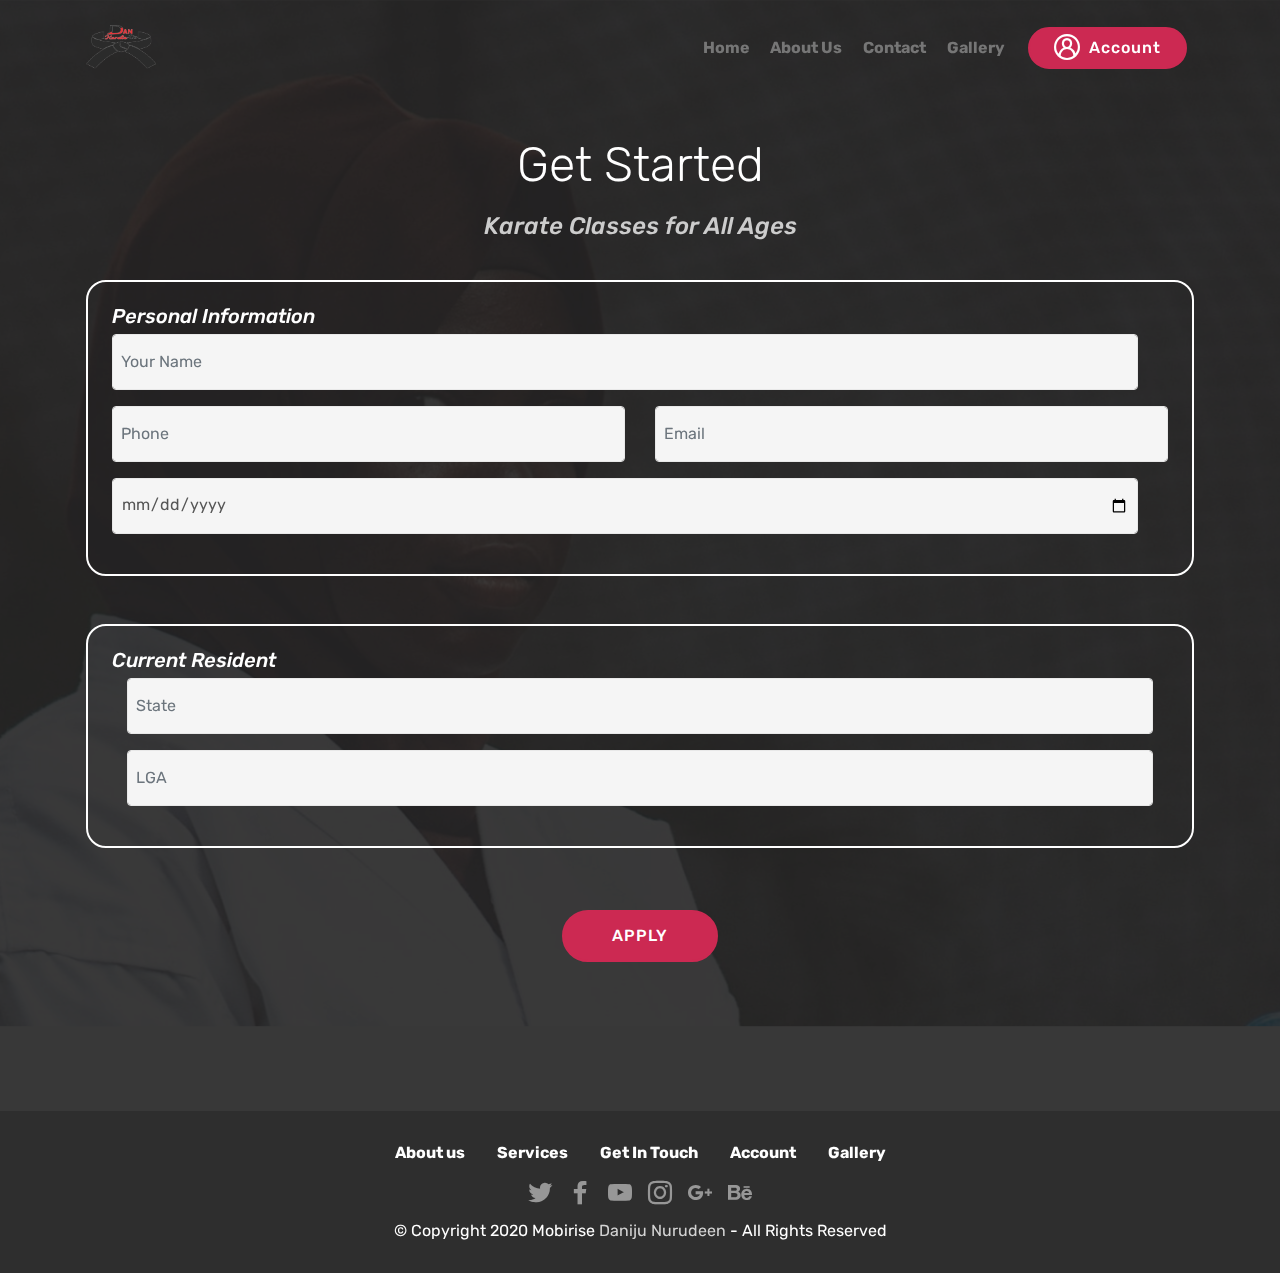
<file: apply.html>
<!DOCTYPE html>
<html  >
<head>
  <!-- Site made with Mobirise Website Builder v4.12.4, https://mobirise.com -->
  <meta charset="UTF-8">
  <meta http-equiv="X-UA-Compatible" content="IE=edge">
  <meta name="generator" content="Mobirise v4.12.4, mobirise.com">
  <meta name="viewport" content="width=device-width, initial-scale=1, minimum-scale=1">
  <link rel="shortcut icon" href="assets/images/logo-removebg-preview-122x122.png" type="image/x-icon">
  <meta name="description" content="Get in touch with us using out contact addresses or send a message using the form.">
  
  
  <title>Apply</title>
  <link rel="stylesheet" href="assets/web/assets/mobirise-icons/mobirise-icons.css">
  <link rel="stylesheet" href="assets/web/assets/mobirise-icons2/mobirise2.css">
  <link rel="stylesheet" href="assets/bootstrap/css/bootstrap.min.css">
  <link rel="stylesheet" href="assets/bootstrap/css/bootstrap-grid.min.css">
  <link rel="stylesheet" href="assets/bootstrap/css/bootstrap-reboot.min.css">
  <link rel="stylesheet" href="assets/tether/tether.min.css">
  <link rel="stylesheet" href="assets/dropdown/css/style.css">
  <link rel="stylesheet" href="assets/socicon/css/styles.css">
  <link rel="stylesheet" href="assets/theme/css/style.css">
  <link rel="preload" as="style" href="assets/mobirise/css/mbr-additional.css"><link rel="stylesheet" href="assets/mobirise/css/mbr-additional.css" type="text/css">
  
  
  
</head>
<body>
  <section class="menu cid-sXcT2LprTy" once="menu" id="menu2-q">

    

    <nav class="navbar navbar-expand beta-menu navbar-dropdown align-items-center navbar-fixed-top navbar-toggleable-sm bg-color transparent">
        <button class="navbar-toggler navbar-toggler-right" type="button" data-toggle="collapse" data-target="#navbarSupportedContent" aria-controls="navbarSupportedContent" aria-expanded="false" aria-label="Toggle navigation">
            <div class="hamburger">
                <span></span>
                <span></span>
                <span></span>
                <span></span>
            </div>
        </button>
        <div class="menu-logo">
            <div class="navbar-brand">
                <span class="navbar-logo">
                    <a href="index.html">
                        <img src="assets/images/logo-removebg-preview-122x122.png" alt="logo" title="" style="height: 5rem;">
                    </a>
                </span>
                
            </div>
        </div>
        <div class="collapse navbar-collapse" id="navbarSupportedContent">
            <ul class="navbar-nav nav-dropdown" data-app-modern-menu="true"><li class="nav-item">
                <a class="nav-link link text-info display-4" href="index.html">
                    <b>Home</b> 
                </a> 
            </li>
            <li class="nav-item">
                <a class="nav-link link text-info display-4" href="#">
                    <b>About Us</b>
                </a>
            </li>
            <li class="nav-item">
                <a class="nav-link link text-info display-4" href="contact.html">
                    <b>Contact</b> 
                </a>
            </li>
            <li class="nav-item">
                <a class="nav-link link text-info display-4" href="gallery.html">
                   <b>Gallery</b> 
                </a>
                </li>
            </ul>
            <div class="navbar-buttons mbr-section-btn"><a class="btn btn-sm btn-secondary display-4" href="welcome.php"><span class="mobi-mbri mobi-mbri-user-2 mbr-iconfont mbr-iconfont-btn"></span>
                    
                    Account</a></div>
        </div>
    </nav>
</section>


<section class="mbr-section form4 cid-sXckKA0YZP mbr-parallax-background" id="form4-p">

    

    <div class="mbr-overlay p-5" style="opacity: 0.9; background-color: rgb(35, 35, 35);">
    </div>
    <div class="container py-5">
        <div class="row py-5">
            <div class="col-md-12">
                <h2 class="pb-3 align-center mbr-fonts-style display-2">
                    Get Started
                </h2>
                <div>
                    <div class="icon-block pb-3 align-center">
                        
                        <h4 class="icon-block__title align-center mbr-fonts-style display-5">
                            Karate Classes for All Ages 
                        </h4>
                    </div>
                </div>
                <div data-form-type="formoid" class="p-3">
                    <!---Formbuilder Form--->
                    <form action="https://mobirise.com/" method="POST" class="mbr-form form-with-styler" data-form-title="Mobirise Form"><input type="hidden" name="email" data-form-email="true" value="nAmMLXMG7ds7CDHU8zpDlF7k2AABoW2tBE13daldpCMnpEN+LPzdRAu90VCHAJhEBzbn2gAmzbHajQDJSRBqtN4kpAMljalwmCfy63LniKJsW9alGwqNnDqdlF7XhQe7">
                        <div class="row">
                            <div hidden="hidden" data-form-alert="" class="alert alert-success col-12">Thanks for filling out the form!</div>
                            <div hidden="hidden" data-form-alert-danger="" class="alert alert-danger col-12">
                            </div>
                        </div>
                        <div class="dragArea row">
                            <div class="p-4" style="border: #ffffff 2px solid; width: 100%; height: auto; padding: 20px; border-radius: 20px;">
                                <h5 style="color: #fff;"><i>Personal Information</i></h5>
                                <div class="row col-md-12  form-group" data-for="name">
                                    <input type="text" name="name" placeholder="Your Name" data-form-field="Name" required="required" class="form-control input display-7" id="name-form4-p">
                                </div>
                                <div class="row">
                                    <div class="col-md-6  form-group" data-for="phone">
                                        <input type="number" name="phone" placeholder="Phone" data-form-field="Phone" required="required" class="form-control input display-7" id="phone-form4-p">
                                    </div>
                                    <div data-for="email" class="col-md-6 form-group">
                                        <input type="text" name="email" placeholder="Email" data-form-field="Email" class="form-control input display-7" required="required" id="email-form4-p">
                                    </div>
                                </div>
                                  
                                <div class="row col-md-12  form-group" data-for="name">
                                    <input type="date" name="dob" placeholder="Date of Birth" data-form-field="Date of Birth" required="required" class="form-control input display-7" id="name-form4-p">
                                </div>
                            </div>
                            
                            <div class="p-4 my-5" style="border: #ffffff 2px solid; width: 100%; height: auto; padding: 20px; border-radius: 20px;">
                                <h5 style="color: #fff;"><i>Current Resident</i></h5>
                                <div class="col-md-12  form-group" data-for="State">
                                    <input type="text" name="state" placeholder="State" data-form-field="State" required="required" class="form-control input display-7" id="phone-form4-p">
                                </div>
                                <div class="col-md-12  form-group" data-for="lga">
                                    <input type="text" name="lga" placeholder="LGA" data-form-field="lga" required="required" class="form-control input display-7" id="phone-form4-p">
                                </div>
                            </div>
                            <div class="col-md-12 input-group-btn  mt-2 align-center"><button type="submit" class="btn btn-form btn-secondary display-4">APPLY</button></div>
                        </div>
                    </form><!---Formbuilder Form--->
                </div>
            </div>
        </div>
    </div>
</section>

<section once="footers" class="cid-sXbc02NreJ" id="footer7-l">

    

    

    <div class="container">
        <div class="media-container-row align-center mbr-white">
            <div class="row row-links">
                <ul class="foot-menu">    
                    <li class="foot-menu-item mbr-fonts-style display-7">
                        <a class="text-white mbr-bold" href="#" target="_blank">About us</a>
                    </li>
                    <li class="foot-menu-item mbr-fonts-style display-7">
                        <a class="text-white mbr-bold" href="#" target="_blank">Services</a>
                    </li>
                    <li class="foot-menu-item mbr-fonts-style display-7">
                        <a class="text-white mbr-bold" href="contact.html" target="_blank">Get In Touch</a>
                    </li>
                    <li class="foot-menu-item mbr-fonts-style display-7">
                        <a class="text-white mbr-bold" href="welcome.php" target="_blank">Account</a>
                    </li>
                    <li class="foot-menu-item mbr-fonts-style display-7">
                        <a class="text-white mbr-bold" href="gallery.html" target="_blank">Gallery</a>
                    </li>
                </ul>
            </div>
            <div class="row social-row">
                <div class="social-list align-right pb-2">
                    
                    
                    
                    
                    
                    
                <div class="soc-item">
                        <a href="https://twitter.com/mobirise" target="_blank">
                            <span class="socicon-twitter socicon mbr-iconfont mbr-iconfont-social"></span>
                        </a>
                    </div><div class="soc-item">
                        <a href="https://www.facebook.com/pages/Mobirise/1616226671953247" target="_blank">
                            <span class="socicon-facebook socicon mbr-iconfont mbr-iconfont-social"></span>
                        </a>
                    </div><div class="soc-item">
                        <a href="https://www.youtube.com/c/mobirise" target="_blank">
                            <span class="socicon-youtube socicon mbr-iconfont mbr-iconfont-social"></span>
                        </a>
                    </div><div class="soc-item">
                        <a href="https://instagram.com/mobirise" target="_blank">
                            <span class="socicon-instagram socicon mbr-iconfont mbr-iconfont-social"></span>
                        </a>
                    </div><div class="soc-item">
                        <a href="https://plus.google.com/u/0/+Mobirise" target="_blank">
                            <span class="socicon-googleplus socicon mbr-iconfont mbr-iconfont-social"></span>
                        </a>
                    </div><div class="soc-item">
                        <a href="https://www.behance.net/Mobirise" target="_blank">
                            <span class="socicon-behance socicon mbr-iconfont mbr-iconfont-social"></span>
                        </a>
                    </div></div>
            </div>
            <div class="row row-copirayt">
                <p class="mbr-text mb-0 mbr-fonts-style mbr-white align-center display-7" id="footer">
                    © Copyright 2020 Mobirise <b><a href="mailto:danijunurdeen@gmail.com">Daniju Nurudeen</a></b> - All Rights Reserved
                </p>
            </div>
            <style>
                #footer a{
                    color: rgb(211, 211, 211);
                }
                #footer a:hover{
                    color: rgb(238, 238, 238);
                }
            </style>
        </div>
    </div>
</section>


  <script src="assets/web/assets/jquery/jquery.min.js"></script>
  <script src="assets/popper/popper.min.js"></script>
  <script src="assets/bootstrap/js/bootstrap.min.js"></script>
  <script src="assets/smoothscroll/smooth-scroll.js"></script>
  <script src="assets/tether/tether.min.js"></script>
  <script src="assets/dropdown/js/nav-dropdown.js"></script>
  <script src="assets/dropdown/js/navbar-dropdown.js"></script>
  <script src="assets/touchswipe/jquery.touch-swipe.min.js"></script>
  <script src="assets/parallax/jarallax.min.js"></script>
  <script src="assets/theme/js/script.js"></script>
  <script src="assets/formoid/formoid.min.js"></script>
  
  
</body>
</html>
</file>
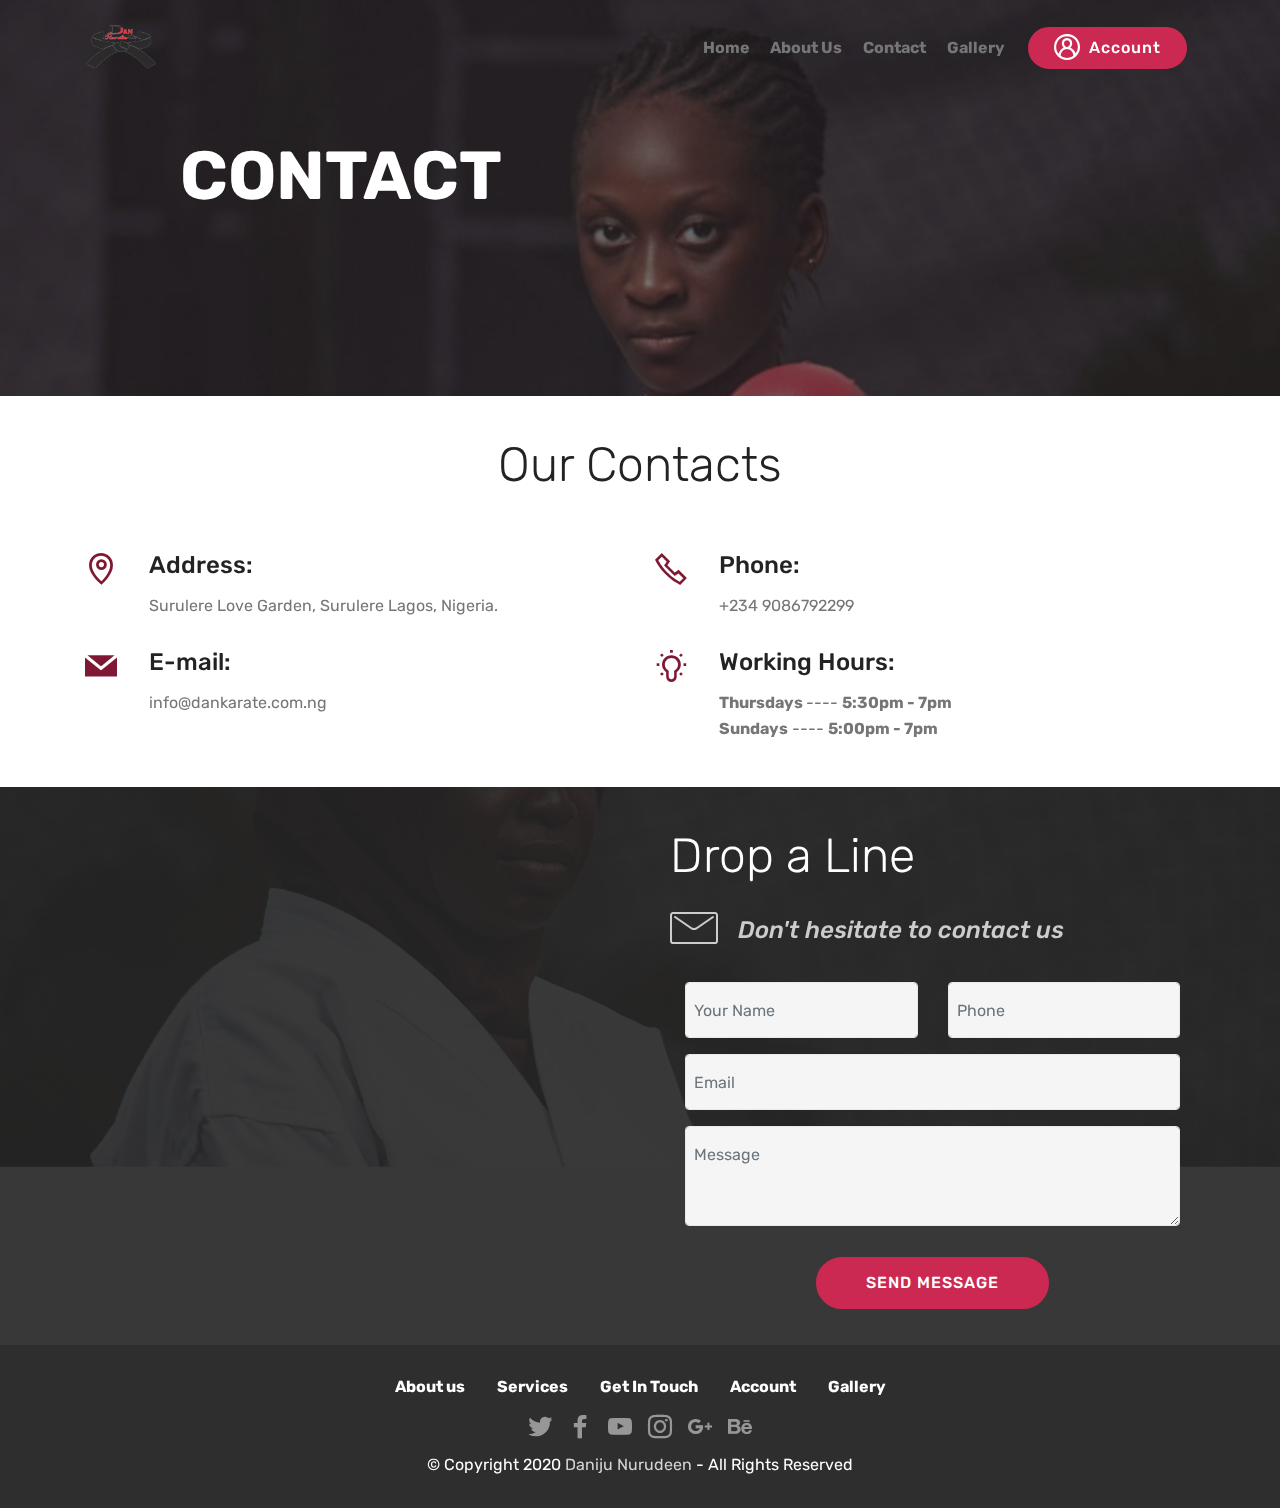
<file: contact.html>
<!DOCTYPE html>
<html  >
<head>
  <!-- Site made with Mobirise Website Builder v4.12.4, https://mobirise.com -->
  <meta charset="UTF-8">
  <meta http-equiv="X-UA-Compatible" content="IE=edge">
  <meta name="generator" content="Mobirise v4.12.4, mobirise.com">
  <meta name="viewport" content="width=device-width, initial-scale=1, minimum-scale=1">
  <link rel="shortcut icon" href="assets/images/logo-removebg-preview-122x122.png" type="image/x-icon">
  <meta name="description" content="Get in touch with us using out contact addresses or send a message using the form.">
  
  
  <title>Contact</title>
  <link rel="stylesheet" href="assets/web/assets/mobirise-icons/mobirise-icons.css">
  <link rel="stylesheet" href="assets/web/assets/mobirise-icons2/mobirise2.css">
  <link rel="stylesheet" href="assets/bootstrap/css/bootstrap.min.css">
  <link rel="stylesheet" href="assets/bootstrap/css/bootstrap-grid.min.css">
  <link rel="stylesheet" href="assets/bootstrap/css/bootstrap-reboot.min.css">
  <link rel="stylesheet" href="assets/tether/tether.min.css">
  <link rel="stylesheet" href="assets/dropdown/css/style.css">
  <link rel="stylesheet" href="assets/socicon/css/styles.css">
  <link rel="stylesheet" href="assets/theme/css/style.css">
  <link rel="preload" as="style" href="assets/mobirise/css/mbr-additional.css"><link rel="stylesheet" href="assets/mobirise/css/mbr-additional.css" type="text/css">
  
  
  
</head>
<body>
  <section class="menu cid-sXcT2LprTy" once="menu" id="menu2-q">

    

    <nav class="navbar navbar-expand beta-menu navbar-dropdown align-items-center navbar-fixed-top navbar-toggleable-sm bg-color transparent">
        <button class="navbar-toggler navbar-toggler-right" type="button" data-toggle="collapse" data-target="#navbarSupportedContent" aria-controls="navbarSupportedContent" aria-expanded="false" aria-label="Toggle navigation">
            <div class="hamburger">
                <span></span>
                <span></span>
                <span></span>
                <span></span>
            </div>
        </button>
        <div class="menu-logo">
            <div class="navbar-brand">
                <span class="navbar-logo">
                    <a href="index.html">
                        <img src="assets/images/logo-removebg-preview-122x122.png" alt="logo" title="" style="height: 5rem;">
                    </a>
                </span>
                
            </div>
        </div>
        <div class="collapse navbar-collapse" id="navbarSupportedContent">
            <ul class="navbar-nav nav-dropdown" data-app-modern-menu="true"><li class="nav-item">
                <a class="nav-link link text-info display-4" href="index.html">
                    <b>Home</b> 
                </a> 
            </li>
            <li class="nav-item">
                <a class="nav-link link text-info display-4" href="#">
                    <b>About Us</b>
                </a>
            </li>
            <li class="nav-item">
                <a class="nav-link link text-info display-4" href="contact.html">
                    <b>Contact</b> 
                </a>
            </li>
            <li class="nav-item">
                <a class="nav-link link text-info display-4" href="gallery.html">
                   <b>Gallery</b> 
                </a>
                </li>
            </ul>
            <div class="navbar-buttons mbr-section-btn"><a class="btn btn-sm btn-secondary display-4" href="welcome.php"><span class="mobi-mbri mobi-mbri-user-2 mbr-iconfont mbr-iconfont-btn"></span>
                    
                    Account</a></div>
        </div>
    </nav>
</section>

<section class="engine"><a href="https://mobirise.info/c">free web builder</a></section><section class="header1 cid-sXcgosJw66 mbr-parallax-background" id="header16-m">

    

    <div class="mbr-overlay" style="opacity: 0.6; background-color: rgb(35, 35, 35);">
    </div>

    <div class="container">
        <div class="row justify-content-md-center">
            <div class="col-md-10 align-center">
                <h1 class="mbr-section-title mbr-bold pb-1 mbr-fonts-style display-1">
                    CONTACT</h1>
                
                <p class="mbr-text pb-3 mbr-fonts-style display-5"></p>
                
            </div>
        </div>
    </div>

</section>

<section class="mbr-section contacts3 cid-sXckFonGnJ" id="contacts3-o">
    <!---->
    
    <!---->
    <!--Overlay-->
    
    <!--Container-->
    <div class="container">
        <div class="row">
            <!--Titles-->
            <div class="title col-12">
                <h2 class="align-left mbr-fonts-style display-2">
                    Our Contacts
                </h2>
                
            </div>
            <div class="col-12">
                <div class="row">
                    <div class="col-lg-6 col-md-6 col-sm-6 col-xs-6">
                        <div class="wrapper">
                            <span class="iconfont-wrapper">
                                <span class="amp-iconfont icon fa-thumbs-o-up fa mobi-mbri-map-pin mobi-mbri" style="color: rgb(127, 25, 51); fill: rgb(127, 25, 51);"></span>
                            </span>
                            <div class="b-info b-adress">
                                <h5 class="align-left mbr-fonts-style display-5">
                                    Address:
                                </h5>
                                <p class="mbr-text align-left mbr-fonts-style display-7">
                                    Surulere Love Garden, Surulere Lagos, Nigeria.</p>
                            </div>
                        </div>
                    </div>
                    <div class="col-lg-6 col-md-6 col-sm-6 col-xs-6">
                        <div class="wrapper">
                            <span class="iconfont-wrapper">
                                <span class="amp-iconfont icon fa-phone fa mobi-mbri-phone mobi-mbri" style="color: rgb(127, 25, 51); fill: rgb(127, 25, 51);"></span>
                            </span>
                            <div class="b-info b-phone">
                                <h5 class="align-left mbr-fonts-style display-5">
                                    Phone:
                                </h5>
                                <p class="mbr-text align-left mbr-fonts-style display-7">
                                    <a href="tel:09086792299" class="text-info">+234 9086792299</a></p>
                            </div>
                        </div>
                    </div>
                    <div class="col-lg-6 col-md-6 col-sm-6 col-xs-6">
                        <div class="wrapper">
                            <span class="iconfont-wrapper">
                                <span class="amp-iconfont icon fa-comment-o fa socicon-mail socicon" style="color: rgb(127, 25, 51); fill: rgb(127, 25, 51);"></span>
                            </span>
                            <div class="b-info b-mail">
                                <h5 class="align-left mbr-fonts-style display-5">
                                    E-mail:
                                </h5>
                                <p class="mbr-text align-left mbr-fonts-style display-7">
                                    info@dankarate.com.ng</p>
                            </div>
                        </div>
                    </div>
                    <div class="col-lg-6 col-md-6 col-sm-6 col-xs-6">
                        <div class="wrapper">
                            <span class="iconfont-wrapper">
                                <span class="amp-iconfont icon fa-th-large fa mobi-mbri-idea mobi-mbri" style="color: rgb(127, 25, 51); fill: rgb(127, 25, 51);"></span>
                            </span>
                            <div class="b-info b-mail">
                                <h5 class="align-left mbr-fonts-style display-5">
                                    Working Hours:
                                </h5>
                                <p class="mbr-text align-left mbr-fonts-style display-7"><strong>
                                    Thursdays </strong>---- <strong>5:30pm - 7pm</strong><br><strong>Sundays</strong> ---- <strong>5:00pm - 7pm<br></strong></p>
                            </div>
                        </div>
                    </div>
                </div>
            </div>
        </div>
    </div>
</section>

<section class="mbr-section form4 cid-sXb3tChZCW mbr-parallax-background" id="form4-4">

    <div class="mbr-overlay" style="opacity: 0.9; background-color: rgb(35, 35, 35);">
    </div>
    <div class="container">
        <div class="row">
            <div class="container col-md-6">
                <div class="google-map">
                    <iframe src="https://www.google.com/maps/embed?pb=!1m18!1m12!1m3!1d3964.140905594246!2d3.3591862140940334!3d6.503840925197616!2m3!1f0!2f0!3f0!3m2!1i1024!2i768!4f13.1!3m3!1m2!1s0x103b8d1e9c1fb5f3%3A0x978bc8f4eb6265b9!2sLove%20Garden!5e0!3m2!1sen!2sng!4v1645643869339!5m2!1sen!2sng" width="600" height="450" style="border:0;" allowfullscreen="" loading="lazy"></iframe>
                </div>
            </div>
            <div class="col-md-6">
                <h2 class="pb-3 align-left mbr-fonts-style display-2">
                    Drop a Line
                </h2>
                <div>
                    <div class="icon-block pb-3 align-left">
                        <span class="icon-block__icon">
                            <span class="mbri-letter mbr-iconfont"></span>
                        </span>
                        <h4 class="icon-block__title align-left mbr-fonts-style display-5">
                            Don't hesitate to contact us
                        </h4>
                    </div>
                    
                </div>
                <div data-form-type="formoid" class="container">
                    <!---Formbuilder Form--->
                    <form action="https://mobirise.com/" method="POST" class="mbr-form form-with-styler" data-form-title="Mobirise Form"><input type="hidden" name="email" data-form-email="true" value="YJw+ZSG0dmg8g5XUHzsWEjCXMzDrSeRIlRj9jrQkMzR63mCTMnRfJt2ay5FXDCAaKs4TqHeXni9STvTHwnFbHVxInM2jTgkMMfOSHq5nef+MJjibijfkVZ0B18WmnueE">
                        <div class="row">
                            <div hidden="hidden" data-form-alert="" class="alert alert-success col-12">Thanks for filling out the form!</div>
                            <div hidden="hidden" data-form-alert-danger="" class="alert alert-danger col-12">
                            </div>
                        </div>
                        <div class="dragArea row">
                            <div class="col-md-6  form-group" data-for="name">
                                <input type="text" name="name" placeholder="Your Name" data-form-field="Name" required="required" class="form-control input display-7" id="name-form4-4">
                            </div>
                            <div class="col-md-6  form-group" data-for="phone">
                                <input type="text" name="phone" placeholder="Phone" data-form-field="Phone" required="required" class="form-control input display-7" id="phone-form4-4">
                            </div>
                            <div data-for="email" class="col-md-12  form-group">
                                <input type="text" name="email" placeholder="Email" data-form-field="Email" class="form-control input display-7" required="required" id="email-form4-4">
                            </div>
                            <div data-for="message" class="col-md-12  form-group">
                                <textarea name="message" placeholder="Message" data-form-field="Message" class="form-control input display-7" id="message-form4-4"></textarea>
                            </div>
                            <div class="col-md-12 input-group-btn  mt-2 align-center"><button type="submit" class="btn btn-form btn-secondary display-4">SEND MESSAGE</button></div>
                        </div>
                    </form><!---Formbuilder Form--->
                </div>
            </div>
        </div>
    </div>
</section>

<section once="footers" class="cid-sXbc02NreJ" id="footer7-l">

    

    

    <div class="container">
        <div class="media-container-row align-center mbr-white">
            <div class="row row-links">
                <ul class="foot-menu">   
                    <li class="foot-menu-item mbr-fonts-style display-7">
                        <a class="text-white mbr-bold" href="#" target="_blank">About us</a>
                    </li>
                    <li class="foot-menu-item mbr-fonts-style display-7">
                        <a class="text-white mbr-bold" href="#" target="_blank">Services</a>
                    </li>
                    <li class="foot-menu-item mbr-fonts-style display-7">
                        <a class="text-white mbr-bold" href="contact.html" target="_blank">Get In Touch</a>
                    </li>
                    <li class="foot-menu-item mbr-fonts-style display-7">
                        <a class="text-white mbr-bold" href="welcome.php" target="_blank">Account</a>
                    </li>
                    <li class="foot-menu-item mbr-fonts-style display-7">
                        <a class="text-white mbr-bold" href="gallery.html" target="_blank">Gallery</a>
                    </li>
                </ul>
            </div>
            <div class="row social-row">
                <div class="social-list align-right pb-2">
                    
                    
                    
                    
                    
                    
                <div class="soc-item">
                        <a href="https://twitter.com/mobirise" target="_blank">
                            <span class="socicon-twitter socicon mbr-iconfont mbr-iconfont-social"></span>
                        </a>
                    </div><div class="soc-item">
                        <a href="https://www.facebook.com/pages/Mobirise/1616226671953247" target="_blank">
                            <span class="socicon-facebook socicon mbr-iconfont mbr-iconfont-social"></span>
                        </a>
                    </div><div class="soc-item">
                        <a href="https://www.youtube.com/c/mobirise" target="_blank">
                            <span class="socicon-youtube socicon mbr-iconfont mbr-iconfont-social"></span>
                        </a>
                    </div><div class="soc-item">
                        <a href="https://instagram.com/mobirise" target="_blank">
                            <span class="socicon-instagram socicon mbr-iconfont mbr-iconfont-social"></span>
                        </a>
                    </div><div class="soc-item">
                        <a href="https://plus.google.com/u/0/+Mobirise" target="_blank">
                            <span class="socicon-googleplus socicon mbr-iconfont mbr-iconfont-social"></span>
                        </a>
                    </div><div class="soc-item">
                        <a href="https://www.behance.net/Mobirise" target="_blank">
                            <span class="socicon-behance socicon mbr-iconfont mbr-iconfont-social"></span>
                        </a>
                    </div></div>
            </div>
            <div class="row row-copirayt">
                <p class="mbr-text mb-0 mbr-fonts-style mbr-white align-center display-7" id="footer">
                    © Copyright 2020 <b><a href="mailto:danijunurdeen@gmail.com">Daniju Nurudeen</a></b> - All Rights Reserved
                </p>
            </div>
            <style>
                #footer a{
                    color: rgb(211, 211, 211);
                }
                #footer a:hover{
                    color: rgb(238, 238, 238);
                }
            </style>
        </div>
    </div>
</section>


  <script src="assets/web/assets/jquery/jquery.min.js"></script>
  <script src="assets/popper/popper.min.js"></script>
  <script src="assets/bootstrap/js/bootstrap.min.js"></script>
  <script src="assets/smoothscroll/smooth-scroll.js"></script>
  <script src="assets/tether/tether.min.js"></script>
  <script src="assets/dropdown/js/nav-dropdown.js"></script>
  <script src="assets/dropdown/js/navbar-dropdown.js"></script>
  <script src="assets/touchswipe/jquery.touch-swipe.min.js"></script>
  <script src="assets/parallax/jarallax.min.js"></script>
  <script src="assets/theme/js/script.js"></script>
  <script src="assets/formoid/formoid.min.js"></script>
  
  
</body>
</html>
</file>
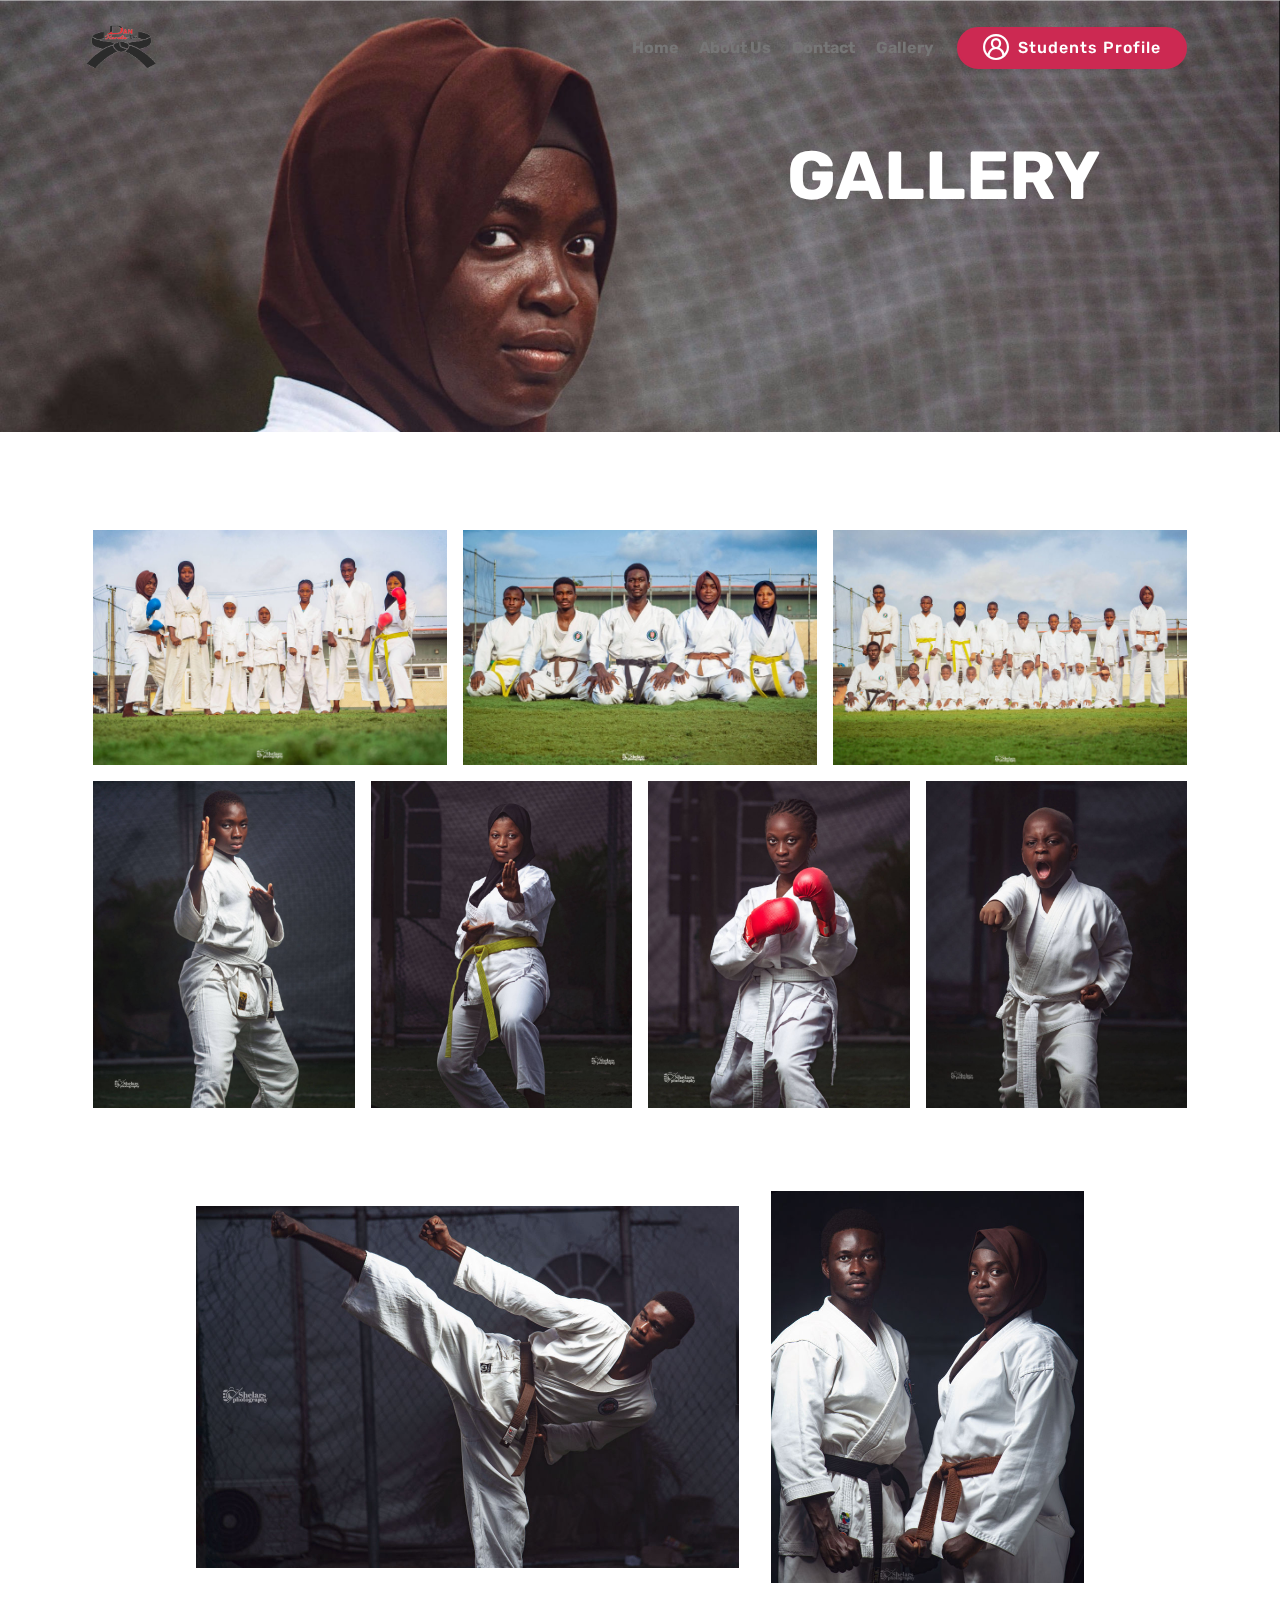
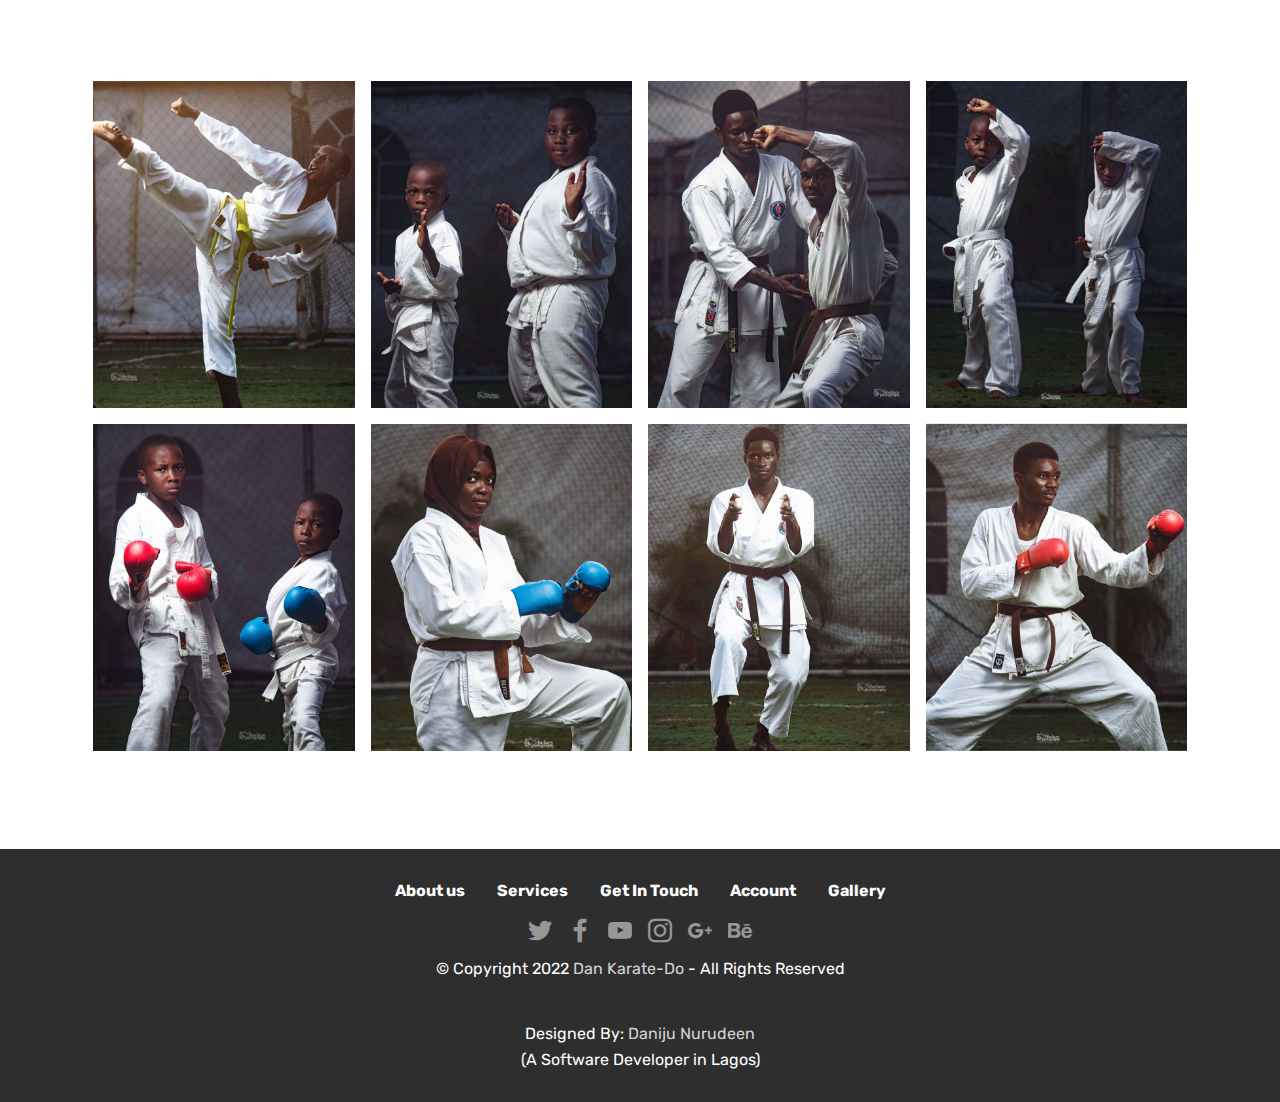
<file: gallery.html>
<!DOCTYPE html>
<html  >
<head>
  <!-- Site made with Mobirise Website Builder v4.12.4, https://mobirise.com -->
  <meta charset="UTF-8">
  <meta http-equiv="X-UA-Compatible" content="IE=edge">
  <meta name="generator" content="Mobirise v4.12.4, mobirise.com">
  <meta name="viewport" content="width=device-width, initial-scale=1, minimum-scale=1">
  <link rel="shortcut icon" href="assets/images/logo-removebg-preview-122x122.png" type="image/x-icon">
  <meta name="description" content="Dan Karate-Do Gallery page...
Check out young leaders we've trained for the better tomorrow">
  
  
  <title>Gallery</title>
  <link rel="stylesheet" href="assets/web/assets/mobirise-icons/mobirise-icons.css">
  <link rel="stylesheet" href="assets/web/assets/mobirise-icons2/mobirise2.css">
  <link rel="stylesheet" href="assets/bootstrap/css/bootstrap.min.css">
  <link rel="stylesheet" href="assets/bootstrap/css/bootstrap-grid.min.css">
  <link rel="stylesheet" href="assets/bootstrap/css/bootstrap-reboot.min.css">
  <link rel="stylesheet" href="assets/tether/tether.min.css">
  <link rel="stylesheet" href="assets/socicon/css/styles.css">
  <link rel="stylesheet" href="assets/dropdown/css/style.css">
  <link rel="stylesheet" href="assets/theme/css/style.css">
  <link rel="stylesheet" href="assets/gallery/style.css">
  <link rel="preload" as="style" href="assets/mobirise/css/mbr-additional.css"><link rel="stylesheet" href="assets/mobirise/css/mbr-additional.css" type="text/css">
  <!-- Global site tag (gtag.js) - Google Analytics -->
<script async src="https://www.googletagmanager.com/gtag/js?id=UA-201880180-1">
</script>
<script>
  window.dataLayer = window.dataLayer || [];
  function gtag(){dataLayer.push(arguments);}
  gtag('js', new Date());

  gtag('config', 'UA-201880180-1');
</script>
  
  
</head>
<body>
  <section class="menu cid-sXcT2LprTy" once="menu" id="menu2-q">
    <nav class="navbar navbar-expand beta-menu navbar-dropdown align-items-center navbar-fixed-top navbar-toggleable-sm bg-color transparent">
        <button class="navbar-toggler navbar-toggler-right" type="button" data-toggle="collapse" data-target="#navbarSupportedContent" aria-controls="navbarSupportedContent" aria-expanded="false" aria-label="Toggle navigation">
            <div class="hamburger">
                <span></span>
                <span></span>
                <span></span>
                <span></span>
            </div>
        </button>
        <div class="menu-logo">
            <div class="navbar-brand">
                <span class="navbar-logo">
                    <a href="index.php">
                        <img src="assets/images/logo-removebg-preview-122x122.png" alt="dan karate do" title="" style="height: 5rem;">
                    </a>
                </span>
                
            </div>
        </div>
        <div class="collapse navbar-collapse" id="navbarSupportedContent">
            <ul class="navbar-nav nav-dropdown" data-app-modern-menu="true"><li class="nav-item">
                <a class="nav-link link text-info display-4" href="index.php">
                    <b>Home</b> 
                </a> 
            </li>
            <li class="nav-item">
                <a class="nav-link link text-info display-4" href="about.html">
                    <b>About Us</b>
                </a>
            </li>
            <li class="nav-item">
                <a class="nav-link link text-info display-4" href="contact.php">
                    <b>Contact</b> 
                </a>
            </li>
            <li class="nav-item">
                <a class="nav-link link text-info display-4" href="gallery.html">
                   <b>Gallery</b> 
                </a>
                </li>
            </ul>
            <div class="navbar-buttons mbr-section-btn"><a class="btn btn-sm btn-secondary display-4" href="welcome.php"><span class="mobi-mbri mobi-mbri-user-2 mbr-iconfont mbr-iconfont-btn"></span>
                    
                Students Profile</a></div>
        </div>
    </nav>
</section>

<section class="engine"></section><section class="header1 cid-sXbceBVTPR mbr-parallax-background" id="header1-e">

    

    

    <div class="container">
        <div class="row justify-content-md-center">
            <div class="mbr-white col-md-10">
                <h1 class="mbr-section-title align-center mbr-bold pb-3 mbr-fonts-style display-1">GALLERY</h1>
                <h3 class="mbr-section-subtitle align-center mbr-light pb-3 mbr-fonts-style display-2"></h3>
                <p class="mbr-text align-center pb-3 mbr-fonts-style display-5"></p>
                
            </div>
        </div>
    </div>

</section>

<section class="mbr-gallery mbr-slider-carousel cid-sXbe70wOVh" id="gallery4-f">

    

    <div class="container">
        <div><!-- Gallery --><div class="gallery-row"><div class="mbr-gallery-layout-default"><div><div class="row-first row justify-content-center m-0"><div class="mbr-gallery-item col-lg-4 col-md-4 col-sm-6 col-xs-6 p-2" data-video-url="false"><div href="#lb-gallery4-f" data-slide-to="0" data-toggle="modal"><img src="assets/images/dan4-2000x1333-800x533.jpg" alt="dan karate do" title=""><span class="icon-focus"></span></div></div><div class="mbr-gallery-item col-lg-4 col-md-4 col-sm-6 col-xs-6 p-2" data-video-url="false"><div href="#lb-gallery4-f" data-slide-to="1" data-toggle="modal"><img src="assets/images/dan1-2000x1333-800x533.jpg" alt="dan karate do" title=""><span class="icon-focus"></span></div></div><div class="mbr-gallery-item col-lg-4 col-md-4 col-sm-12 p-2" data-video-url="false"><div href="#lb-gallery4-f" data-slide-to="2" data-toggle="modal"><img src="assets/images/dan2-2000x1333-800x533.jpg" alt="dan karate do" title=""><span class="icon-focus"></span></div></div></div><div class="row-second row justify-content-center m-0"><div class="mbr-gallery-item col-lg-3 col-md-6 col-sm-6 p-2" data-video-url="false"><div href="#lb-gallery4-f" data-slide-to="3" data-toggle="modal"><img src="assets/images/dan14-2000x2500-800x1000.jpg" alt="dan karate do" title=""><span class="icon-focus"></span></div></div><div class="mbr-gallery-item col-lg-3 col-md-6 col-sm-6 p-2" data-video-url="false"><div href="#lb-gallery4-f" data-slide-to="4" data-toggle="modal"><img src="assets/images/dan16-2000x2500-800x1000.jpg" alt="dan karate do" title=""><span class="icon-focus"></span></div></div><div class="mbr-gallery-item col-lg-3 col-md-6 col-sm-6 p-2" data-video-url="false"><div href="#lb-gallery4-f" data-slide-to="5" data-toggle="modal"><img src="assets/images/dan17-2000x2500-800x1000.jpg" alt="dan karate do" title=""><span class="icon-focus"></span></div></div><div class="mbr-gallery-item col-lg-3 col-md-6 col-sm-6 p-2" data-video-url="false"><div href="#lb-gallery4-f" data-slide-to="6" data-toggle="modal"><img src="assets/images/dan18-2000x2500-800x1000.jpg" alt="dan karate do" title=""><span class="icon-focus"></span></div></div></div></div><div class="clearfix"></div></div></div><!-- Lightbox --><div data-app-prevent-settings="" class="mbr-slider modal fade carousel slide" tabindex="-1" data-keyboard="true" data-interval="false" id="lb-gallery4-f"><div class="modal-dialog"><div class="modal-content"><div class="modal-body"><div class="carousel-inner"><div class="carousel-item"><img src="assets/images/dan2-2000x1333.jpg" alt="dan karate do" title=""></div><div class="carousel-item"><img src="assets/images/dan1-2000x1333.jpg" alt="dan karate do" title=""></div><div class="carousel-item"><img src="assets/images/dan4-2000x1333.jpg" alt="dan karate do" title=""></div><div class="carousel-item"><img src="assets/images/dan14-2000x2500.jpg" alt="dan karate do" title=""></div><div class="carousel-item"><img src="assets/images/dan16-2000x2500.jpg" alt="dan karate do" title=""></div><div class="carousel-item"><img src="assets/images/dan17-2000x2500.jpg" alt="dan karate do" title=""></div><div class="carousel-item active"><img src="assets/images/dan18-2000x2500.jpg" alt="dan karate do" title=""></div></div><a class="carousel-control carousel-control-prev" role="button" data-slide="prev" href="#lb-gallery4-f"><span class="mbri-left mbr-iconfont" aria-hidden="true"></span><span class="sr-only">Previous</span></a><a class="carousel-control carousel-control-next" role="button" data-slide="next" href="#lb-gallery4-f"><span class="mbri-right mbr-iconfont" aria-hidden="true"></span><span class="sr-only">Next</span></a><a class="close" href="#" role="button" data-dismiss="modal"><span class="sr-only">Close</span></a></div></div></div></div></div>
    </div>

</section>

<section class="cid-sXbiac7i3n" id="image4-h">
    <!-- Block parameters controls (Blue "Gear" panel) -->
    
    <!-- End block parameters -->
    <div class="container images-container">
            <div class="media-container-row" style="width: 80%;">
                <div class="img-item item1" style="width: 177%;">
                    <img src="assets/images/dan13-1086x724.jpg" alt="dan karate do" title="">
                    
                </div>
                <div class="img-item">
                    <img src="assets/images/dan27-626x783.jpg" alt="dan karate do" title="">
                    
                </div>
            </div>
    </div>
</section>

<section class="mbr-gallery mbr-slider-carousel cid-sXbeaGq4B2" id="gallery1-g">

    

    <div class="container">
        <div><!-- Filter --><!-- Gallery --><div class="mbr-gallery-row"><div class="mbr-gallery-layout-default"><div><div><div class="mbr-gallery-item mbr-gallery-item--p1" data-video-url="false" data-tags="Awesome"><div href="#lb-gallery1-g" data-slide-to="0" data-toggle="modal"><img src="assets/images/dan10-2000x2500-800x1000.jpg" alt="" title=""><span class="icon-focus"></span></div></div><div class="mbr-gallery-item mbr-gallery-item--p1" data-video-url="false" data-tags="Responsive"><div href="#lb-gallery1-g" data-slide-to="1" data-toggle="modal"><img src="assets/images/dan21-2000x2500-800x1000.jpg" alt="" title=""><span class="icon-focus"></span></div></div><div class="mbr-gallery-item mbr-gallery-item--p1" data-video-url="false" data-tags="Creative"><div href="#lb-gallery1-g" data-slide-to="2" data-toggle="modal"><img src="assets/images/dan20-2000x2500-800x1000.jpg" alt="" title=""><span class="icon-focus"></span></div></div><div class="mbr-gallery-item mbr-gallery-item--p1" data-video-url="false" data-tags="Animated"><div href="#lb-gallery1-g" data-slide-to="3" data-toggle="modal"><img src="assets/images/dan22-2000x2500-800x1000.jpg" alt="" title=""><span class="icon-focus"></span></div></div><div class="mbr-gallery-item mbr-gallery-item--p1" data-video-url="false" data-tags="Awesome"><div href="#lb-gallery1-g" data-slide-to="4" data-toggle="modal"><img src="assets/images/dan19-2000x2500-800x1000.jpg" alt="" title=""><span class="icon-focus"></span></div></div><div class="mbr-gallery-item mbr-gallery-item--p1" data-video-url="false" data-tags="Awesome"><div href="#lb-gallery1-g" data-slide-to="5" data-toggle="modal"><img src="assets/images/dan7-2000x2500-800x1000.jpg" alt="" title=""><span class="icon-focus"></span></div></div><div class="mbr-gallery-item mbr-gallery-item--p1" data-video-url="false" data-tags="Responsive"><div href="#lb-gallery1-g" data-slide-to="6" data-toggle="modal"><img src="assets/images/dan9-2000x2500-800x1000.jpg" alt="" title=""><span class="icon-focus"></span></div></div><div class="mbr-gallery-item mbr-gallery-item--p1" data-video-url="false" data-tags="Animated"><div href="#lb-gallery1-g" data-slide-to="7" data-toggle="modal"><img src="assets/images/dan8-2000x2500-800x1000.jpg" alt="" title=""><span class="icon-focus"></span></div></div></div></div><div class="clearfix"></div></div></div><!-- Lightbox --><div data-app-prevent-settings="" class="mbr-slider modal fade carousel slide" tabindex="-1" data-keyboard="true" data-interval="false" id="lb-gallery1-g"><div class="modal-dialog"><div class="modal-content"><div class="modal-body"><div class="carousel-inner"><div class="carousel-item active"><img src="assets/images/dan10-2000x2500.jpg" alt="" title=""></div><div class="carousel-item"><img src="assets/images/dan21-2000x2500.jpg" alt="" title=""></div><div class="carousel-item"><img src="assets/images/dan20-2000x2500.jpg" alt="" title=""></div><div class="carousel-item"><img src="assets/images/dan22-2000x2500.jpg" alt="" title=""></div><div class="carousel-item"><img src="assets/images/dan19-2000x2500.jpg" alt="" title=""></div><div class="carousel-item"><img src="assets/images/dan7-2000x2500.jpg" alt="" title=""></div><div class="carousel-item"><img src="assets/images/dan9-2000x2500.jpg" alt="" title=""></div><div class="carousel-item"><img src="assets/images/dan8-2000x2500.jpg" alt=""dtitle=""></div></div><a class="carousel-control carousel-control-prev" role="button" data-slide="prev" href="#lb-gallery1-g"><span class="mbri-left mbr-iconfont" aria-hidden="true"></span><span class="sr-only">Previous</span></a><a class="carousel-control carousel-control-next" role="button" data-slide="next" href="#lb-gallery1-g"><span class="mbri-right mbr-iconfont" aria-hidden="true"></span><span class="sr-only">Next</span></a><a class="close" href="#" role="button" data-dismiss="modal"><span class="sr-only">Close</span></a></div></div></div></div></div>
    </div>

</section>

<section once="footers" class="cid-sXbc02NreJ" id="footer7-d">
    <div class="container">
        <div class="media-container-row align-center mbr-white">
            <div class="row row-links">
                <ul class="foot-menu">   
                    <li class="foot-menu-item mbr-fonts-style display-7">
                        <a class="text-white mbr-bold" href="#" target="_blank">About us</a>
                    </li>
                    <li class="foot-menu-item mbr-fonts-style display-7">
                        <a class="text-white mbr-bold" href="#" target="_blank">Services</a>
                    </li>
                    <li class="foot-menu-item mbr-fonts-style display-7">
                        <a class="text-white mbr-bold" href="contact.php" target="_blank">Get In Touch</a>
                    </li>
                    <li class="foot-menu-item mbr-fonts-style display-7">
                        <a class="text-white mbr-bold" href="welcome.php" target="_blank">Account</a>
                    </li>
                    <li class="foot-menu-item mbr-fonts-style display-7">
                        <a class="text-white mbr-bold" href="gallery.html" target="_blank">Gallery</a>
                    </li>
                </ul>
            </div>
            <div class="row social-row">
                <div class="social-list align-right pb-2">   
                    <div class="soc-item">
                        <a href="https://twitter.com/mobirise" target="_blank">
                            <span class="socicon-twitter socicon mbr-iconfont mbr-iconfont-social"></span>
                        </a>
                    </div><div class="soc-item">
                        <a href="https://www.facebook.com/pages/Mobirise/1616226671953247" target="_blank">
                            <span class="socicon-facebook socicon mbr-iconfont mbr-iconfont-social"></span>
                        </a>
                    </div><div class="soc-item">
                        <a href="https://www.youtube.com/c/mobirise" target="_blank">
                            <span class="socicon-youtube socicon mbr-iconfont mbr-iconfont-social"></span>
                        </a>
                    </div><div class="soc-item">
                        <a href="https://instagram.com/mobirise" target="_blank">
                            <span class="socicon-instagram socicon mbr-iconfont mbr-iconfont-social"></span>
                        </a>
                    </div><div class="soc-item">
                        <a href="https://plus.google.com/u/0/+Mobirise" target="_blank">
                            <span class="socicon-googleplus socicon mbr-iconfont mbr-iconfont-social"></span>
                        </a>
                    </div><div class="soc-item">
                        <a href="https://www.behance.net/Mobirise" target="_blank">
                            <span class="socicon-behance socicon mbr-iconfont mbr-iconfont-social"></span>
                        </a>
                    </div></div>
            </div>
            <div class="row row-copirayt">
                <p class="mbr-text mb-0 mbr-fonts-style mbr-white align-center display-7" id="footer">
                    © Copyright 2022 <b><a href="index.php">Dan Karate-Do</a></b> - All Rights Reserved
                </p>
                <div class="hrline">
                    
                </div>
                <p class="mbr-text mb-0 mbr-fonts-style mbr-white align-center display-7" id="footer">
                    Designed By: <b><a href="mailto:danijunurdeen@gmail.com">Daniju Nurudeen</a></b> <br> (A Software Developer in Lagos)
                </p>
            </div>
            <style>
                #footer a{
                    color: rgb(211, 211, 211);
                }
                #footer a:hover{
                    color: rgb(238, 238, 238);
                }
                .hrline{
                   padding: 20px
                }
            </style>
        </div>
    </div>
</section>


  <script src="assets/web/assets/jquery/jquery.min.js"></script>
  <script src="assets/popper/popper.min.js"></script>
  <script src="assets/bootstrap/js/bootstrap.min.js"></script>
  <script src="assets/tether/tether.min.js"></script>
  <script src="assets/smoothscroll/smooth-scroll.js"></script>
  <script src="assets/parallax/jarallax.min.js"></script>
  <script src="assets/masonry/masonry.pkgd.min.js"></script>
  <script src="assets/imagesloaded/imagesloaded.pkgd.min.js"></script>
  <script src="assets/bootstrapcarouselswipe/bootstrap-carousel-swipe.js"></script>
  <script src="assets/vimeoplayer/jquery.mb.vimeo_player.js"></script>
  <script src="assets/touchswipe/jquery.touch-swipe.min.js"></script>
  <script src="assets/dropdown/js/nav-dropdown.js"></script>
  <script src="assets/dropdown/js/navbar-dropdown.js"></script>
  <script src="assets/theme/js/script.js"></script>
  <script src="assets/slidervideo/script.js"></script>
  <script src="assets/gallery/player.min.js"></script>
  <script src="assets/gallery/script.js"></script>
  
  
</body>
</html>
</file>
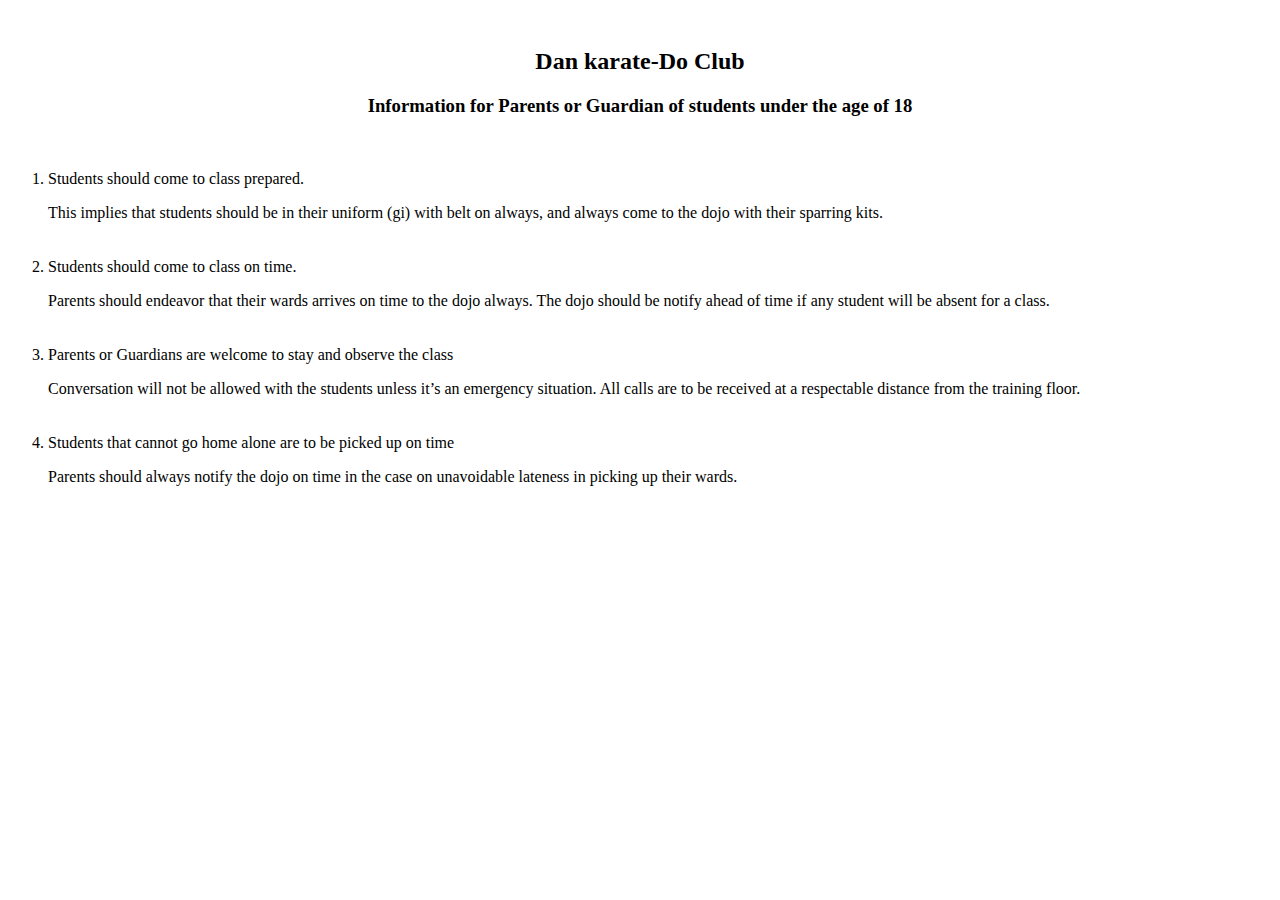
<file: terms/accpt.html>
<!DOCTYPE html>
<html lang="en">
<head>
    <meta charset="UTF-8">
    <meta http-equiv="X-UA-Compatible" content="IE=edge">
    <meta name="viewport" content="width=device-width, initial-scale=1.0">
    <title>Must Read</title>
</head>
<body>
    <div>
        <style>
            p{
                padding-bottom: 20px;
            }
        </style>
        <div style="padding-top: 20px; text-align: center;">
            <h2>Dan karate-Do Club</h2>
            <h3>Information for Parents or Guardian of students under the age of 18</h3>
        </div><br>
        <div>
            <ol>
                <li>Students should come to class prepared.</li>
                <p>This implies that students should be in their uniform (gi) with belt on always, and always come to the dojo with their sparring kits.</p>
                <li>Students should come to class on time.</li>
                <p>Parents should endeavor that their wards arrives on time to the dojo always. The dojo should be notify ahead of time if any student will be absent for a class.</p>
                <li>Parents or Guardians are welcome to stay and observe the class</li>
                <p>Conversation will not be allowed with the students unless it’s an emergency situation. All calls are to be received at a respectable distance from the training floor. </p>
                <li>Students that cannot go home alone are to be picked up on time</li>
                <p>Parents should always notify the dojo on time in the case on unavoidable lateness in picking up their wards.</p>
            </ol>
        </div>
    </div>
</body>
</html>
</file>
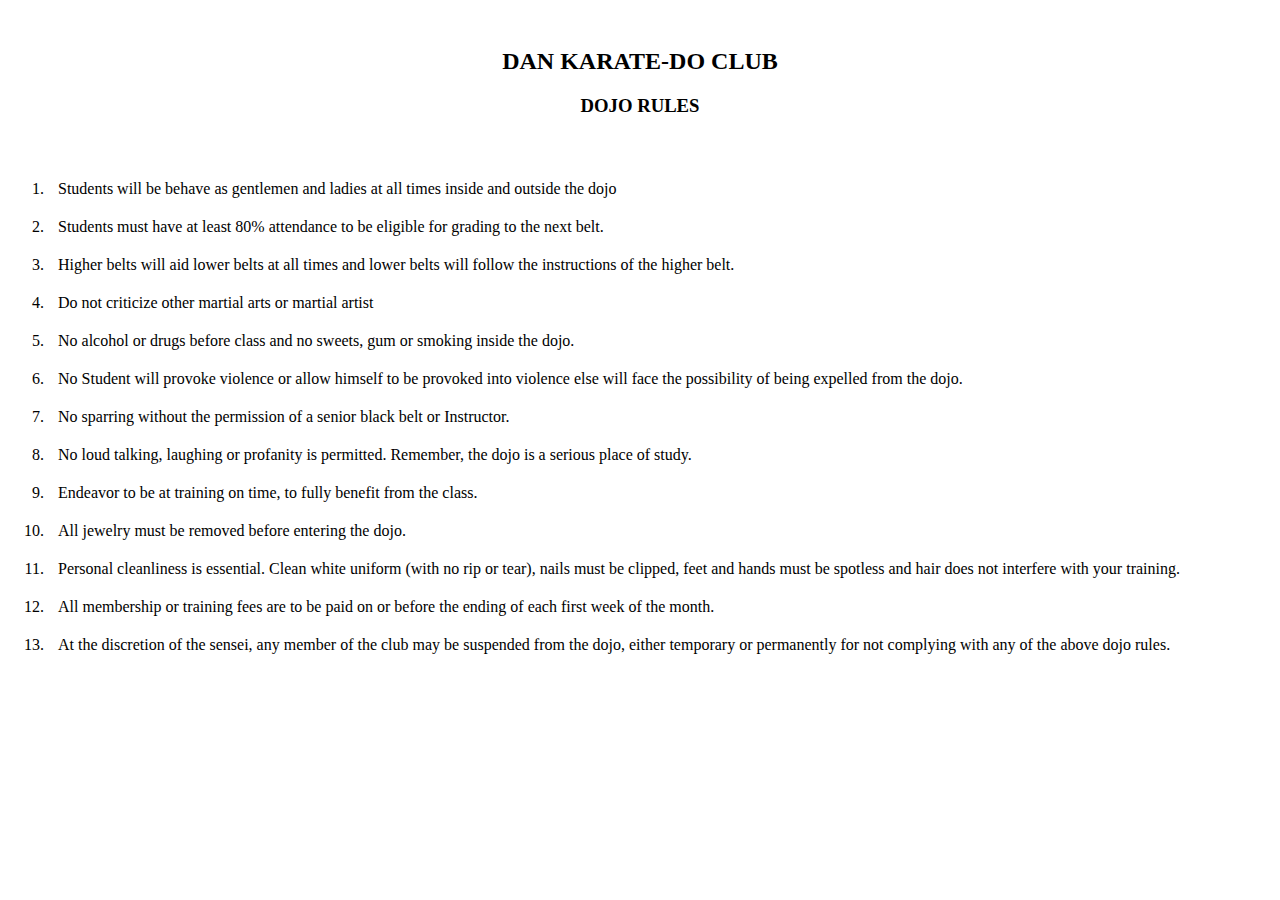
<file: terms/dojorules.html>
<!DOCTYPE html>
<html lang="en">
<head>
    <meta charset="UTF-8">
    <meta http-equiv="X-UA-Compatible" content="IE=edge">
    <meta name="viewport" content="width=device-width, initial-scale=1.0">
    <title>Dojo Rules and Regulations</title>
</head>
<body>
    <div>
        <div style="padding-top: 20px; text-align: center;">
            <h2>DAN KARATE-DO CLUB</h2>
            <h3>DOJO RULES</h3>
        </div><br>
        <style>
            li{
                padding: 10px;
            }
        </style>
        <div>
            <ol>
               <li>Students will be behave as gentlemen and ladies at all times inside and outside the dojo</li>
               <li>Students must have at least 80% attendance to be eligible for grading to the next belt.</li>
               <li>Higher belts will aid lower belts at all times and lower belts will follow the instructions of the higher belt.</li>
               <li>Do not criticize other martial arts or martial artist</li>
               <li>No alcohol or drugs before class and no sweets, gum or smoking inside the dojo.</li>
               <li>No Student will provoke violence or allow himself to be provoked into violence else will face the possibility of being expelled from the dojo.</li>
               <li>No sparring without the permission of a senior black belt or Instructor.</li>
               <li>No loud talking, laughing or profanity is permitted. Remember, the dojo is a serious place of study.</li>
               <li>Endeavor to be at training on time, to fully benefit from the class.</li>
               <li>All jewelry must be removed before entering the dojo.</li>
               <li>Personal cleanliness is essential. Clean white uniform (with no rip or tear), nails must be clipped, feet and hands must be spotless and hair does not interfere with your training.</li>
               <li>All membership or training fees are to be paid on or before the ending of each first week of the month.</li>
               <li>At the discretion of the sensei, any member of the club may be suspended from the dojo, either temporary or permanently for not complying with any of the above dojo rules. </li>
            </ol>
        </div>
    </div>
</body>
</html>
</file>
<file: assets/web/assets/mobirise-icons/mobirise-icons.css>
@font-face {
  font-family: 'MobiriseIcons';
  src:  url('mobirise-icons.eot?spat4u');
  src:  url('mobirise-icons.eot?spat4u#iefix') format('embedded-opentype'),
    url('mobirise-icons.ttf?spat4u') format('truetype'),
    url('mobirise-icons.woff?spat4u') format('woff'),
    url('mobirise-icons.svg?spat4u#MobiriseIcons') format('svg');
  font-weight: normal;
  font-style: normal;
  font-display: swap;
}

[class^="mbri-"], [class*=" mbri-"] {
  /* use !important to prevent issues with browser extensions that change fonts */
  font-family: MobiriseIcons !important;
  speak: none;
  font-style: normal;
  font-weight: normal;
  font-variant: normal;
  text-transform: none;
  line-height: 1;

  /* Better Font Rendering =========== */
  -webkit-font-smoothing: antialiased;
  -moz-osx-font-smoothing: grayscale;
}

.mbri-add-submenu:before {
  content: "\e900";
}
.mbri-alert:before {
  content: "\e901";
}
.mbri-align-center:before {
  content: "\e902";
}
.mbri-align-justify:before {
  content: "\e903";
}
.mbri-align-left:before {
  content: "\e904";
}
.mbri-align-right:before {
  content: "\e905";
}
.mbri-android:before {
  content: "\e906";
}
.mbri-apple:before {
  content: "\e907";
}
.mbri-arrow-down:before {
  content: "\e908";
}
.mbri-arrow-next:before {
  content: "\e909";
}
.mbri-arrow-prev:before {
  content: "\e90a";
}
.mbri-arrow-up:before {
  content: "\e90b";
}
.mbri-bold:before {
  content: "\e90c";
}
.mbri-bookmark:before {
  content: "\e90d";
}
.mbri-bootstrap:before {
  content: "\e90e";
}
.mbri-briefcase:before {
  content: "\e90f";
}
.mbri-browse:before {
  content: "\e910";
}
.mbri-bulleted-list:before {
  content: "\e911";
}
.mbri-calendar:before {
  content: "\e912";
}
.mbri-camera:before {
  content: "\e913";
}
.mbri-cart-add:before {
  content: "\e914";
}
.mbri-cart-full:before {
  content: "\e915";
}
.mbri-cash:before {
  content: "\e916";
}
.mbri-change-style:before {
  content: "\e917";
}
.mbri-chat:before {
  content: "\e918";
}
.mbri-clock:before {
  content: "\e919";
}
.mbri-close:before {
  content: "\e91a";
}
.mbri-cloud:before {
  content: "\e91b";
}
.mbri-code:before {
  content: "\e91c";
}
.mbri-contact-form:before {
  content: "\e91d";
}
.mbri-credit-card:before {
  content: "\e91e";
}
.mbri-cursor-click:before {
  content: "\e91f";
}
.mbri-cust-feedback:before {
  content: "\e920";
}
.mbri-database:before {
  content: "\e921";
}
.mbri-delivery:before {
  content: "\e922";
}
.mbri-desktop:before {
  content: "\e923";
}
.mbri-devices:before {
  content: "\e924";
}
.mbri-down:before {
  content: "\e925";
}
.mbri-download:before {
  content: "\e989";
}
.mbri-drag-n-drop:before {
  content: "\e927";
}
.mbri-drag-n-drop2:before {
  content: "\e928";
}
.mbri-edit:before {
  content: "\e929";
}
.mbri-edit2:before {
  content: "\e92a";
}
.mbri-error:before {
  content: "\e92b";
}
.mbri-extension:before {
  content: "\e92c";
}
.mbri-features:before {
  content: "\e92d";
}
.mbri-file:before {
  content: "\e92e";
}
.mbri-flag:before {
  content: "\e92f";
}
.mbri-folder:before {
  content: "\e930";
}
.mbri-gift:before {
  content: "\e931";
}
.mbri-github:before {
  content: "\e932";
}
.mbri-globe:before {
  content: "\e933";
}
.mbri-globe-2:before {
  content: "\e934";
}
.mbri-growing-chart:before {
  content: "\e935";
}
.mbri-hearth:before {
  content: "\e936";
}
.mbri-help:before {
  content: "\e937";
}
.mbri-home:before {
  content: "\e938";
}
.mbri-hot-cup:before {
  content: "\e939";
}
.mbri-idea:before {
  content: "\e93a";
}
.mbri-image-gallery:before {
  content: "\e93b";
}
.mbri-image-slider:before {
  content: "\e93c";
}
.mbri-info:before {
  content: "\e93d";
}
.mbri-italic:before {
  content: "\e93e";
}
.mbri-key:before {
  content: "\e93f";
}
.mbri-laptop:before {
  content: "\e940";
}
.mbri-layers:before {
  content: "\e941";
}
.mbri-left-right:before {
  content: "\e942";
}
.mbri-left:before {
  content: "\e943";
}
.mbri-letter:before {
  content: "\e944";
}
.mbri-like:before {
  content: "\e945";
}
.mbri-link:before {
  content: "\e946";
}
.mbri-lock:before {
  content: "\e947";
}
.mbri-login:before {
  content: "\e948";
}
.mbri-logout:before {
  content: "\e949";
}
.mbri-magic-stick:before {
  content: "\e94a";
}
.mbri-map-pin:before {
  content: "\e94b";
}
.mbri-menu:before {
  content: "\e94c";
}
.mbri-mobile:before {
  content: "\e94d";
}
.mbri-mobile2:before {
  content: "\e94e";
}
.mbri-mobirise:before {
  content: "\e94f";
}
.mbri-more-horizontal:before {
  content: "\e950";
}
.mbri-more-vertical:before {
  content: "\e951";
}
.mbri-music:before {
  content: "\e952";
}
.mbri-new-file:before {
  content: "\e953";
}
.mbri-numbered-list:before {
  content: "\e954";
}
.mbri-opened-folder:before {
  content: "\e955";
}
.mbri-pages:before {
  content: "\e956";
}
.mbri-paper-plane:before {
  content: "\e957";
}
.mbri-paperclip:before {
  content: "\e958";
}
.mbri-photo:before {
  content: "\e959";
}
.mbri-photos:before {
  content: "\e95a";
}
.mbri-pin:before {
  content: "\e95b";
}
.mbri-play:before {
  content: "\e95c";
}
.mbri-plus:before {
  content: "\e95d";
}
.mbri-preview:before {
  content: "\e95e";
}
.mbri-print:before {
  content: "\e95f";
}
.mbri-protect:before {
  content: "\e960";
}
.mbri-question:before {
  content: "\e961";
}
.mbri-quote-left:before {
  content: "\e962";
}
.mbri-quote-right:before {
  content: "\e963";
}
.mbri-refresh:before {
  content: "\e964";
}
.mbri-responsive:before {
  content: "\e965";
}
.mbri-right:before {
  content: "\e966";
}
.mbri-rocket:before {
  content: "\e967";
}
.mbri-sad-face:before {
  content: "\e968";
}
.mbri-sale:before {
  content: "\e969";
}
.mbri-save:before {
  content: "\e96a";
}
.mbri-search:before {
  content: "\e96b";
}
.mbri-setting:before {
  content: "\e96c";
}
.mbri-setting2:before {
  content: "\e96d";
}
.mbri-setting3:before {
  content: "\e96e";
}
.mbri-share:before {
  content: "\e96f";
}
.mbri-shopping-bag:before {
  content: "\e970";
}
.mbri-shopping-basket:before {
  content: "\e971";
}
.mbri-shopping-cart:before {
  content: "\e972";
}
.mbri-sites:before {
  content: "\e973";
}
.mbri-smile-face:before {
  content: "\e974";
}
.mbri-speed:before {
  content: "\e975";
}
.mbri-star:before {
  content: "\e976";
}
.mbri-success:before {
  content: "\e977";
}
.mbri-sun:before {
  content: "\e978";
}
.mbri-sun2:before {
  content: "\e979";
}
.mbri-tablet:before {
  content: "\e97a";
}
.mbri-tablet-vertical:before {
  content: "\e97b";
}
.mbri-target:before {
  content: "\e97c";
}
.mbri-timer:before {
  content: "\e97d";
}
.mbri-to-ftp:before {
  content: "\e97e";
}
.mbri-to-local-drive:before {
  content: "\e97f";
}
.mbri-touch-swipe:before {
  content: "\e980";
}
.mbri-touch:before {
  content: "\e981";
}
.mbri-trash:before {
  content: "\e982";
}
.mbri-underline:before {
  content: "\e983";
}
.mbri-unlink:before {
  content: "\e984";
}
.mbri-unlock:before {
  content: "\e985";
}
.mbri-up-down:before {
  content: "\e986";
}
.mbri-up:before {
  content: "\e987";
}
.mbri-update:before {
  content: "\e988";
}
.mbri-upload:before {
 content: "\e926"; 
}
.mbri-user:before {
  content: "\e98a";
}
.mbri-user2:before {
  content: "\e98b";
}
.mbri-users:before {
  content: "\e98c";
}
.mbri-video:before {
  content: "\e98d";
}
.mbri-video-play:before {
  content: "\e98e";
}
.mbri-watch:before {
  content: "\e98f";
}
.mbri-website-theme:before {
  content: "\e990";
}
.mbri-wifi:before {
  content: "\e991";
}
.mbri-windows:before {
  content: "\e992";
}
.mbri-zoom-out:before {
  content: "\e993";
}
.mbri-redo:before {
  content: "\e994";
}
.mbri-undo:before {
  content: "\e995";
}
</file>
<file: assets/web/assets/mobirise-icons2/mobirise2.css>
@font-face {
  font-family: 'Moririse2';
  font-display: swap;
  src:  url('mobirise2.eot?f2bix4');
  src:  url('mobirise2.eot?f2bix4#iefix') format('embedded-opentype'),
    url('mobirise2.ttf?f2bix4') format('truetype'),
    url('mobirise2.woff?f2bix4') format('woff'),
    url('mobirise2.svg?f2bix4#mobirise2') format('svg');
  font-weight: normal;
  font-style: normal;
}

[class^="mobi-"], [class*=" mobi-"] {
  /* use !important to prevent issues with browser extensions that change fonts */
  font-family: 'Moririse2' !important;
  speak: none;
  font-style: normal;
  font-weight: normal;
  font-variant: normal;
  text-transform: none;
  line-height: 1;

  /* Better Font Rendering =========== */
  -webkit-font-smoothing: antialiased;
  -moz-osx-font-smoothing: grayscale;
}

.mobi-mbri-add-submenu:before {
  content: "\e900";
}
.mobi-mbri-alert:before {
  content: "\e901";
}
.mobi-mbri-align-center:before {
  content: "\e902";
}
.mobi-mbri-align-justify:before {
  content: "\e903";
}
.mobi-mbri-align-left:before {
  content: "\e904";
}
.mobi-mbri-align-right:before {
  content: "\e905";
}
.mobi-mbri-android:before {
  content: "\e906";
}
.mobi-mbri-apple:before {
  content: "\e907";
}
.mobi-mbri-arrow-down:before {
  content: "\e908";
}
.mobi-mbri-arrow-next:before {
  content: "\e909";
}
.mobi-mbri-arrow-prev:before {
  content: "\e90a";
}
.mobi-mbri-arrow-up:before {
  content: "\e90b";
}
.mobi-mbri-bold:before {
  content: "\e90c";
}
.mobi-mbri-bookmark:before {
  content: "\e90d";
}
.mobi-mbri-bootstrap:before {
  content: "\e90e";
}
.mobi-mbri-briefcase:before {
  content: "\e90f";
}
.mobi-mbri-browse:before {
  content: "\e910";
}
.mobi-mbri-bulleted-list:before {
  content: "\e911";
}
.mobi-mbri-calendar:before {
  content: "\e912";
}
.mobi-mbri-camera:before {
  content: "\e913";
}
.mobi-mbri-cart-add:before {
  content: "\e914";
}
.mobi-mbri-cart-full:before {
  content: "\e915";
}
.mobi-mbri-cash:before {
  content: "\e916";
}
.mobi-mbri-change-style:before {
  content: "\e917";
}
.mobi-mbri-chat:before {
  content: "\e918";
}
.mobi-mbri-clock:before {
  content: "\e919";
}
.mobi-mbri-close:before {
  content: "\e91a";
}
.mobi-mbri-cloud:before {
  content: "\e91b";
}
.mobi-mbri-code:before {
  content: "\e91c";
}
.mobi-mbri-contact-form:before {
  content: "\e91d";
}
.mobi-mbri-credit-card:before {
  content: "\e91e";
}
.mobi-mbri-cursor-click:before {
  content: "\e91f";
}
.mobi-mbri-cust-feedback:before {
  content: "\e920";
}
.mobi-mbri-database:before {
  content: "\e921";
}
.mobi-mbri-delivery:before {
  content: "\e922";
}
.mobi-mbri-desktop:before {
  content: "\e923";
}
.mobi-mbri-devices:before {
  content: "\e924";
}
.mobi-mbri-down:before {
  content: "\e925";
}
.mobi-mbri-download-2:before {
  content: "\e926";
}
.mobi-mbri-download:before {
  content: "\e927";
}
.mobi-mbri-drag-n-drop-2:before {
  content: "\e928";
}
.mobi-mbri-drag-n-drop:before {
  content: "\e929";
}
.mobi-mbri-edit-2:before {
  content: "\e92a";
}
.mobi-mbri-edit:before {
  content: "\e92b";
}
.mobi-mbri-error:before {
  content: "\e92c";
}
.mobi-mbri-extension:before {
  content: "\e92d";
}
.mobi-mbri-features:before {
  content: "\e92e";
}
.mobi-mbri-file:before {
  content: "\e92f";
}
.mobi-mbri-flag:before {
  content: "\e930";
}
.mobi-mbri-folder:before {
  content: "\e931";
}
.mobi-mbri-gift:before {
  content: "\e932";
}
.mobi-mbri-github:before {
  content: "\e933";
}
.mobi-mbri-globe-2:before {
  content: "\e934";
}
.mobi-mbri-globe:before {
  content: "\e935";
}
.mobi-mbri-growing-chart:before {
  content: "\e936";
}
.mobi-mbri-hearth:before {
  content: "\e937";
}
.mobi-mbri-help:before {
  content: "\e938";
}
.mobi-mbri-home:before {
  content: "\e939";
}
.mobi-mbri-hot-cup:before {
  content: "\e93a";
}
.mobi-mbri-idea:before {
  content: "\e93b";
}
.mobi-mbri-image-gallery:before {
  content: "\e93c";
}
.mobi-mbri-image-slider:before {
  content: "\e93d";
}
.mobi-mbri-info:before {
  content: "\e93e";
}
.mobi-mbri-italic:before {
  content: "\e93f";
}
.mobi-mbri-key:before {
  content: "\e940";
}
.mobi-mbri-laptop:before {
  content: "\e941";
}
.mobi-mbri-layers:before {
  content: "\e942";
}
.mobi-mbri-left-right:before {
  content: "\e943";
}
.mobi-mbri-left:before {
  content: "\e944";
}
.mobi-mbri-letter:before {
  content: "\e945";
}
.mobi-mbri-like:before {
  content: "\e946";
}
.mobi-mbri-link:before {
  content: "\e947";
}
.mobi-mbri-lock:before {
  content: "\e948";
}
.mobi-mbri-login:before {
  content: "\e949";
}
.mobi-mbri-logout:before {
  content: "\e94a";
}
.mobi-mbri-magic-stick:before {
  content: "\e94b";
}
.mobi-mbri-map-pin:before {
  content: "\e94c";
}
.mobi-mbri-menu:before {
  content: "\e94d";
}
.mobi-mbri-mobile-2:before {
  content: "\e94e";
}
.mobi-mbri-mobile-horizontal:before {
  content: "\e94f";
}
.mobi-mbri-mobile:before {
  content: "\e950";
}
.mobi-mbri-mobirise:before {
  content: "\e951";
}
.mobi-mbri-more-horizontal:before {
  content: "\e952";
}
.mobi-mbri-more-vertical:before {
  content: "\e953";
}
.mobi-mbri-music:before {
  content: "\e954";
}
.mobi-mbri-new-file:before {
  content: "\e955";
}
.mobi-mbri-numbered-list:before {
  content: "\e956";
}
.mobi-mbri-opened-folder:before {
  content: "\e957";
}
.mobi-mbri-pages:before {
  content: "\e958";
}
.mobi-mbri-paper-plane:before {
  content: "\e959";
}
.mobi-mbri-paperclip:before {
  content: "\e95a";
}
.mobi-mbri-phone:before {
  content: "\e95b";
}
.mobi-mbri-photo:before {
  content: "\e95c";
}
.mobi-mbri-photos:before {
  content: "\e95d";
}
.mobi-mbri-pin:before {
  content: "\e95e";
}
.mobi-mbri-play:before {
  content: "\e95f";
}
.mobi-mbri-plus:before {
  content: "\e960";
}
.mobi-mbri-preview:before {
  content: "\e961";
}
.mobi-mbri-print:before {
  content: "\e962";
}
.mobi-mbri-protect:before {
  content: "\e963";
}
.mobi-mbri-question:before {
  content: "\e964";
}
.mobi-mbri-quote-left:before {
  content: "\e965";
}
.mobi-mbri-quote-right:before {
  content: "\e966";
}
.mobi-mbri-redo:before {
  content: "\e967";
}
.mobi-mbri-refresh:before {
  content: "\e968";
}
.mobi-mbri-responsive-2:before {
  content: "\e969";
}
.mobi-mbri-responsive:before {
  content: "\e96a";
}
.mobi-mbri-right:before {
  content: "\e96b";
}
.mobi-mbri-rocket:before {
  content: "\e96c";
}
.mobi-mbri-sad-face:before {
  content: "\e96d";
}
.mobi-mbri-sale:before {
  content: "\e96e";
}
.mobi-mbri-save:before {
  content: "\e96f";
}
.mobi-mbri-search:before {
  content: "\e970";
}
.mobi-mbri-setting-2:before {
  content: "\e971";
}
.mobi-mbri-setting-3:before {
  content: "\e972";
}
.mobi-mbri-setting:before {
  content: "\e973";
}
.mobi-mbri-share:before {
  content: "\e974";
}
.mobi-mbri-shopping-bag:before {
  content: "\e975";
}
.mobi-mbri-shopping-basket:before {
  content: "\e976";
}
.mobi-mbri-shopping-cart:before {
  content: "\e977";
}
.mobi-mbri-sites:before {
  content: "\e978";
}
.mobi-mbri-smile-face:before {
  content: "\e979";
}
.mobi-mbri-speed:before {
  content: "\e97a";
}
.mobi-mbri-star:before {
  content: "\e97b";
}
.mobi-mbri-success:before {
  content: "\e97c";
}
.mobi-mbri-sun:before {
  content: "\e97d";
}
.mobi-mbri-sun2:before {
  content: "\e97e";
}
.mobi-mbri-tablet-vertical:before {
  content: "\e97f";
}
.mobi-mbri-tablet:before {
  content: "\e980";
}
.mobi-mbri-target:before {
  content: "\e981";
}
.mobi-mbri-timer:before {
  content: "\e982";
}
.mobi-mbri-to-ftp:before {
  content: "\e983";
}
.mobi-mbri-to-local-drive:before {
  content: "\e984";
}
.mobi-mbri-touch-swipe:before {
  content: "\e985";
}
.mobi-mbri-touch:before {
  content: "\e986";
}
.mobi-mbri-trash:before {
  content: "\e987";
}
.mobi-mbri-underline:before {
  content: "\e988";
}
.mobi-mbri-undo:before {
  content: "\e989";
}
.mobi-mbri-unlink:before {
  content: "\e98a";
}
.mobi-mbri-unlock:before {
  content: "\e98b";
}
.mobi-mbri-up-down:before {
  content: "\e98c";
}
.mobi-mbri-up:before {
  content: "\e98d";
}
.mobi-mbri-update:before {
  content: "\e98e";
}
.mobi-mbri-upload-2:before {
  content: "\e98f";
}
.mobi-mbri-upload:before {
  content: "\e990";
}
.mobi-mbri-user-2:before {
  content: "\e991";
}
.mobi-mbri-user:before {
  content: "\e992";
}
.mobi-mbri-users:before {
  content: "\e993";
}
.mobi-mbri-video-play:before {
  content: "\e994";
}
.mobi-mbri-video:before {
  content: "\e995";
}
.mobi-mbri-watch:before {
  content: "\e996";
}
.mobi-mbri-website-theme-2:before {
  content: "\e997";
}
.mobi-mbri-website-theme:before {
  content: "\e998";
}
.mobi-mbri-wifi:before {
  content: "\e999";
}
.mobi-mbri-windows:before {
  content: "\e99a";
}
.mobi-mbri-zoom-in:before {
  content: "\e99b";
}
.mobi-mbri-zoom-out:before {
  content: "\e99c";
}
</file>
<file: assets/dropdown/css/style.css>
.navbar-dropdown {
  left: 0;
  padding: 0;
  position: absolute;
  right: 0;
  top: 0;
  transition: all 0.45s ease;
  z-index: 1030;
  background: #282828; }
  .navbar-dropdown .navbar-logo {
    margin-right: 0.8rem;
    transition: margin 0.3s ease-in-out;
    vertical-align: middle; }
    .navbar-dropdown .navbar-logo img {
      height: 3.125rem;
      transition: all 0.3s ease-in-out; }
    .navbar-dropdown .navbar-logo.mbr-iconfont {
      font-size: 3.125rem;
      line-height: 3.125rem; }
  .navbar-dropdown .navbar-caption {
    font-weight: 700;
    white-space: normal;
    vertical-align: -4px;
    line-height: 3.125rem !important; }
    .navbar-dropdown .navbar-caption, .navbar-dropdown .navbar-caption:hover {
      color: inherit;
      text-decoration: none; }
  .navbar-dropdown .mbr-iconfont + .navbar-caption {
    vertical-align: -1px; }
  .navbar-dropdown.navbar-fixed-top {
    position: fixed; }
  .navbar-dropdown .navbar-brand span {
    vertical-align: -4px; }
  .navbar-dropdown.bg-color.transparent {
    background: none; }
  .navbar-dropdown.navbar-short .navbar-brand {
    padding: 0.625rem 0; }
    .navbar-dropdown.navbar-short .navbar-brand span {
      vertical-align: -1px; }
  .navbar-dropdown.navbar-short .navbar-caption {
    line-height: 2.375rem !important;
    vertical-align: -2px; }
  .navbar-dropdown.navbar-short .navbar-logo {
    margin-right: 0.5rem; }
    .navbar-dropdown.navbar-short .navbar-logo img {
      height: 2.375rem; }
    .navbar-dropdown.navbar-short .navbar-logo.mbr-iconfont {
      font-size: 2.375rem;
      line-height: 2.375rem; }
  .navbar-dropdown.navbar-short .mbr-table-cell {
    height: 3.625rem; }
  .navbar-dropdown .navbar-close {
    left: 0.6875rem;
    position: fixed;
    top: 0.75rem;
    z-index: 1000; }
  .navbar-dropdown .hamburger-icon {
    content: "";
    display: inline-block;
    vertical-align: middle;
    width: 16px;
    -webkit-box-shadow: 0 -6px 0 1px #282828,0 0 0 1px #282828,0 6px 0 1px #282828;
    -moz-box-shadow: 0 -6px 0 1px #282828,0 0 0 1px #282828,0 6px 0 1px #282828;
    box-shadow: 0 -6px 0 1px #282828,0 0 0 1px #282828,0 6px 0 1px #282828; }

.dropdown-menu .dropdown-toggle[data-toggle="dropdown-submenu"]::after {
  border-bottom: 0.35em solid transparent;
  border-left: 0.35em solid;
  border-right: 0;
  border-top: 0.35em solid transparent;
  margin-left: 0.3rem; }

.dropdown-menu .dropdown-item:focus {
  outline: 0; }

.nav-dropdown {
  font-size: 0.75rem;
  font-weight: 500;
  height: auto !important; }
  .nav-dropdown .nav-btn {
    padding-left: 1rem; }
  .nav-dropdown .link {
    margin: .667em 1.667em;
    font-weight: 500;
    padding: 0;
    transition: color .2s ease-in-out; }
    .nav-dropdown .link.dropdown-toggle {
      margin-right: 2.583em; }
      .nav-dropdown .link.dropdown-toggle::after {
        margin-left: .25rem;
        border-top: 0.35em solid;
        border-right: 0.35em solid transparent;
        border-left: 0.35em solid transparent;
        border-bottom: 0; }
      .nav-dropdown .link.dropdown-toggle[aria-expanded="true"] {
        margin: 0;
        padding: 0.667em 3.263em  0.667em 1.667em; }
  .nav-dropdown .link::after,
  .nav-dropdown .dropdown-item::after {
    color: inherit; }
  .nav-dropdown .btn {
    font-size: 0.75rem;
    font-weight: 700;
    letter-spacing: 0;
    margin-bottom: 0;
    padding-left: 1.25rem;
    padding-right: 1.25rem; }
  .nav-dropdown .dropdown-menu {
    border-radius: 0;
    border: 0;
    left: 0;
    margin: 0;
    padding-bottom: 1.25rem;
    padding-top: 1.25rem;
    position: relative; }
  .nav-dropdown .dropdown-submenu {
    margin-left: 0.125rem;
    top: 0; }
  .nav-dropdown .dropdown-item {
    font-weight: 500;
    line-height: 2;
    padding: 0.3846em 4.615em 0.3846em 1.5385em;
    position: relative;
    transition: color .2s ease-in-out, background-color .2s ease-in-out; }
    .nav-dropdown .dropdown-item::after {
      margin-top: -0.3077em;
      position: absolute;
      right: 1.1538em;
      top: 50%; }
    .nav-dropdown .dropdown-item:focus, .nav-dropdown .dropdown-item:hover {
      background: none; }

@media (max-width: 767px) {
  .nav-dropdown.navbar-toggleable-sm {
    bottom: 0;
    display: none;
    left: 0;
    overflow-x: hidden;
    position: fixed;
    top: 0;
    transform: translateX(-100%);
    -ms-transform: translateX(-100%);
    -webkit-transform: translateX(-100%);
    width: 18.75rem;
    z-index: 999; } }
.nav-dropdown.navbar-toggleable-xl {
  bottom: 0;
  display: none;
  left: 0;
  overflow-x: hidden;
  position: fixed;
  top: 0;
  transform: translateX(-100%);
  -ms-transform: translateX(-100%);
  -webkit-transform: translateX(-100%);
  width: 18.75rem;
  z-index: 999; }

.nav-dropdown-sm {
  display: block !important;
  overflow-x: hidden;
  overflow: auto;
  padding-top: 3.875rem; }
  .nav-dropdown-sm::after {
    content: "";
    display: block;
    height: 3rem;
    width: 100%; }
  .nav-dropdown-sm.collapse.in ~ .navbar-close {
    display: block !important; }
  .nav-dropdown-sm.collapsing, .nav-dropdown-sm.collapse.in {
    transform: translateX(0);
    -ms-transform: translateX(0);
    -webkit-transform: translateX(0);
    transition: all 0.25s ease-out;
    -webkit-transition: all 0.25s ease-out;
    background: #282828; }
  .nav-dropdown-sm.collapsing[aria-expanded="false"] {
    transform: translateX(-100%);
    -ms-transform: translateX(-100%);
    -webkit-transform: translateX(-100%); }
  .nav-dropdown-sm .nav-item {
    display: block;
    margin-left: 0 !important;
    padding-left: 0; }
  .nav-dropdown-sm .link,
  .nav-dropdown-sm .dropdown-item {
    border-top: 1px dotted rgba(255, 255, 255, 0.1);
    font-size: 0.8125rem;
    line-height: 1.6;
    margin: 0 !important;
    padding: 0.875rem 2.4rem 0.875rem 1.5625rem !important;
    position: relative;
    white-space: normal; }
    .nav-dropdown-sm .link:focus, .nav-dropdown-sm .link:hover,
    .nav-dropdown-sm .dropdown-item:focus,
    .nav-dropdown-sm .dropdown-item:hover {
      background: rgba(0, 0, 0, 0.2) !important;
      color: #c0a375; }
  .nav-dropdown-sm .nav-btn {
    position: relative;
    padding: 1.5625rem 1.5625rem 0 1.5625rem; }
    .nav-dropdown-sm .nav-btn::before {
      border-top: 1px dotted rgba(255, 255, 255, 0.1);
      content: "";
      left: 0;
      position: absolute;
      top: 0;
      width: 100%; }
    .nav-dropdown-sm .nav-btn + .nav-btn {
      padding-top: 0.625rem; }
      .nav-dropdown-sm .nav-btn + .nav-btn::before {
        display: none; }
  .nav-dropdown-sm .btn {
    padding: 0.625rem 0; }
  .nav-dropdown-sm .dropdown-toggle[data-toggle="dropdown-submenu"]::after {
    margin-left: .25rem;
    border-top: 0.35em solid;
    border-right: 0.35em solid transparent;
    border-left: 0.35em solid transparent;
    border-bottom: 0; }
  .nav-dropdown-sm .dropdown-toggle[data-toggle="dropdown-submenu"][aria-expanded="true"]::after {
    border-top: 0;
    border-right: 0.35em solid transparent;
    border-left: 0.35em solid transparent;
    border-bottom: 0.35em solid; }
  .nav-dropdown-sm .dropdown-menu {
    margin: 0;
    padding: 0;
    position: relative;
    top: 0;
    left: 0;
    width: 100%;
    border: 0;
    float: none;
    border-radius: 0;
    background: none; }
  .nav-dropdown-sm .dropdown-submenu {
    left: 100%;
    margin-left: 0.125rem;
    margin-top: -1.25rem;
    top: 0; }

.navbar-toggleable-sm .nav-dropdown .dropdown-menu {
  position: absolute; }

.navbar-toggleable-sm .nav-dropdown .dropdown-submenu {
  left: 100%;
  margin-left: 0.125rem;
  margin-top: -1.25rem;
  top: 0; }

.navbar-toggleable-sm.opened .nav-dropdown .dropdown-menu {
  position: relative; }

.navbar-toggleable-sm.opened .nav-dropdown .dropdown-submenu {
  left: 0;
  margin-left: 00rem;
  margin-top: 0rem;
  top: 0; }

.is-builder .nav-dropdown.collapsing {
  transition: none !important; }

/*# sourceMappingURL=style.css.map */
</file>
<file: assets/socicon/css/styles.css>
@charset "UTF-8";

@font-face {
  font-family: 'Socicon';
  src:  url('../fonts/socicon.eot');
  src:  url('../fonts/socicon.eot?#iefix') format('embedded-opentype'),
    url('../fonts/socicon.woff2') format('woff2'),
    url('../fonts/socicon.ttf') format('truetype'),
    url('../fonts/socicon.woff') format('woff'),
    url('../fonts/socicon.svg#socicon') format('svg');
  font-weight: normal;
  font-style: normal;
}

[data-icon]:before {
  font-family: "socicon" !important;
  content: attr(data-icon);
  font-style: normal !important;
  font-weight: normal !important;
  font-variant: normal !important;
  text-transform: none !important;
  speak: none;
  line-height: 1;
  -webkit-font-smoothing: antialiased;
  -moz-osx-font-smoothing: grayscale;
}

[class^="socicon-"], [class*=" socicon-"] {
  /* use !important to prevent issues with browser extensions that change fonts */
  font-family: 'Socicon' !important;
  speak: none;
  font-style: normal;
  font-weight: normal;
  font-variant: normal;
  text-transform: none;
  line-height: 1;

  /* Better Font Rendering =========== */
  -webkit-font-smoothing: antialiased;
  -moz-osx-font-smoothing: grayscale;
}

.socicon-eitaa:before {
  content: "\e97c";
}
.socicon-soroush:before {
  content: "\e97d";
}
.socicon-bale:before {
  content: "\e97e";
}
.socicon-zazzle:before {
  content: "\e97b";
}
.socicon-society6:before {
  content: "\e97a";
}
.socicon-redbubble:before {
  content: "\e979";
}
.socicon-avvo:before {
  content: "\e978";
}
.socicon-stitcher:before {
  content: "\e977";
}
.socicon-googlehangouts:before {
  content: "\e974";
}
.socicon-dlive:before {
  content: "\e975";
}
.socicon-vsco:before {
  content: "\e976";
}
.socicon-flipboard:before {
  content: "\e973";
}
.socicon-ubuntu:before {
  content: "\e958";
}
.socicon-artstation:before {
  content: "\e959";
}
.socicon-invision:before {
  content: "\e95a";
}
.socicon-torial:before {
  content: "\e95b";
}
.socicon-collectorz:before {
  content: "\e95c";
}
.socicon-seenthis:before {
  content: "\e95d";
}
.socicon-googleplaymusic:before {
  content: "\e95e";
}
.socicon-debian:before {
  content: "\e95f";
}
.socicon-filmfreeway:before {
  content: "\e960";
}
.socicon-gnome:before {
  content: "\e961";
}
.socicon-itchio:before {
  content: "\e962";
}
.socicon-jamendo:before {
  content: "\e963";
}
.socicon-mix:before {
  content: "\e964";
}
.socicon-sharepoint:before {
  content: "\e965";
}
.socicon-tinder:before {
  content: "\e966";
}
.socicon-windguru:before {
  content: "\e967";
}
.socicon-cdbaby:before {
  content: "\e968";
}
.socicon-elementaryos:before {
  content: "\e969";
}
.socicon-stage32:before {
  content: "\e96a";
}
.socicon-tiktok:before {
  content: "\e96b";
}
.socicon-gitter:before {
  content: "\e96c";
}
.socicon-letterboxd:before {
  content: "\e96d";
}
.socicon-threema:before {
  content: "\e96e";
}
.socicon-splice:before {
  content: "\e96f";
}
.socicon-metapop:before {
  content: "\e970";
}
.socicon-naver:before {
  content: "\e971";
}
.socicon-remote:before {
  content: "\e972";
}
.socicon-internet:before {
  content: "\e957";
}
.socicon-moddb:before {
  content: "\e94b";
}
.socicon-indiedb:before {
  content: "\e94c";
}
.socicon-traxsource:before {
  content: "\e94d";
}
.socicon-gamefor:before {
  content: "\e94e";
}
.socicon-pixiv:before {
  content: "\e94f";
}
.socicon-myanimelist:before {
  content: "\e950";
}
.socicon-blackberry:before {
  content: "\e951";
}
.socicon-wickr:before {
  content: "\e952";
}
.socicon-spip:before {
  content: "\e953";
}
.socicon-napster:before {
  content: "\e954";
}
.socicon-beatport:before {
  content: "\e955";
}
.socicon-hackerone:before {
  content: "\e956";
}
.socicon-hackernews:before {
  content: "\e946";
}
.socicon-smashwords:before {
  content: "\e947";
}
.socicon-kobo:before {
  content: "\e948";
}
.socicon-bookbub:before {
  content: "\e949";
}
.socicon-mailru:before {
  content: "\e94a";
}
.socicon-gitlab:before {
  content: "\e945";
}
.socicon-instructables:before {
  content: "\e944";
}
.socicon-portfolio:before {
  content: "\e943";
}
.socicon-codered:before {
  content: "\e940";
}
.socicon-origin:before {
  content: "\e941";
}
.socicon-nextdoor:before {
  content: "\e942";
}
.socicon-udemy:before {
  content: "\e93f";
}
.socicon-livemaster:before {
  content: "\e93e";
}
.socicon-crunchbase:before {
  content: "\e93b";
}
.socicon-homefy:before {
  content: "\e93c";
}
.socicon-calendly:before {
  content: "\e93d";
}
.socicon-realtor:before {
  content: "\e90f";
}
.socicon-tidal:before {
  content: "\e910";
}
.socicon-qobuz:before {
  content: "\e911";
}
.socicon-natgeo:before {
  content: "\e912";
}
.socicon-mastodon:before {
  content: "\e913";
}
.socicon-unsplash:before {
  content: "\e914";
}
.socicon-homeadvisor:before {
  content: "\e915";
}
.socicon-angieslist:before {
  content: "\e916";
}
.socicon-codepen:before {
  content: "\e917";
}
.socicon-slack:before {
  content: "\e918";
}
.socicon-openaigym:before {
  content: "\e919";
}
.socicon-logmein:before {
  content: "\e91a";
}
.socicon-fiverr:before {
  content: "\e91b";
}
.socicon-gotomeeting:before {
  content: "\e91c";
}
.socicon-aliexpress:before {
  content: "\e91d";
}
.socicon-guru:before {
  content: "\e91e";
}
.socicon-appstore:before {
  content: "\e91f";
}
.socicon-homes:before {
  content: "\e920";
}
.socicon-zoom:before {
  content: "\e921";
}
.socicon-alibaba:before {
  content: "\e922";
}
.socicon-craigslist:before {
  content: "\e923";
}
.socicon-wix:before {
  content: "\e924";
}
.socicon-redfin:before {
  content: "\e925";
}
.socicon-googlecalendar:before {
  content: "\e926";
}
.socicon-shopify:before {
  content: "\e927";
}
.socicon-freelancer:before {
  content: "\e928";
}
.socicon-seedrs:before {
  content: "\e929";
}
.socicon-bing:before {
  content: "\e92a";
}
.socicon-doodle:before {
  content: "\e92b";
}
.socicon-bonanza:before {
  content: "\e92c";
}
.socicon-squarespace:before {
  content: "\e92d";
}
.socicon-toptal:before {
  content: "\e92e";
}
.socicon-gust:before {
  content: "\e92f";
}
.socicon-ask:before {
  content: "\e930";
}
.socicon-trulia:before {
  content: "\e931";
}
.socicon-loomly:before {
  content: "\e932";
}
.socicon-ghost:before {
  content: "\e933";
}
.socicon-upwork:before {
  content: "\e934";
}
.socicon-fundable:before {
  content: "\e935";
}
.socicon-booking:before {
  content: "\e936";
}
.socicon-googlemaps:before {
  content: "\e937";
}
.socicon-zillow:before {
  content: "\e938";
}
.socicon-niconico:before {
  content: "\e939";
}
.socicon-toneden:before {
  content: "\e93a";
}
.socicon-augment:before {
  content: "\e908";
}
.socicon-bitbucket:before {
  content: "\e909";
}
.socicon-fyuse:before {
  content: "\e90a";
}
.socicon-yt-gaming:before {
  content: "\e90b";
}
.socicon-sketchfab:before {
  content: "\e90c";
}
.socicon-mobcrush:before {
  content: "\e90d";
}
.socicon-microsoft:before {
  content: "\e90e";
}
.socicon-pandora:before {
  content: "\e907";
}
.socicon-messenger:before {
  content: "\e906";
}
.socicon-gamewisp:before {
  content: "\e905";
}
.socicon-bloglovin:before {
  content: "\e904";
}
.socicon-tunein:before {
  content: "\e903";
}
.socicon-gamejolt:before {
  content: "\e901";
}
.socicon-trello:before {
  content: "\e902";
}
.socicon-spreadshirt:before {
  content: "\e900";
}
.socicon-500px:before {
  content: "\e000";
}
.socicon-8tracks:before {
  content: "\e001";
}
.socicon-airbnb:before {
  content: "\e002";
}
.socicon-alliance:before {
  content: "\e003";
}
.socicon-amazon:before {
  content: "\e004";
}
.socicon-amplement:before {
  content: "\e005";
}
.socicon-android:before {
  content: "\e006";
}
.socicon-angellist:before {
  content: "\e007";
}
.socicon-apple:before {
  content: "\e008";
}
.socicon-appnet:before {
  content: "\e009";
}
.socicon-baidu:before {
  content: "\e00a";
}
.socicon-bandcamp:before {
  content: "\e00b";
}
.socicon-battlenet:before {
  content: "\e00c";
}
.socicon-mixer:before {
  content: "\e00d";
}
.socicon-bebee:before {
  content: "\e00e";
}
.socicon-bebo:before {
  content: "\e00f";
}
.socicon-behance:before {
  content: "\e010";
}
.socicon-blizzard:before {
  content: "\e011";
}
.socicon-blogger:before {
  content: "\e012";
}
.socicon-buffer:before {
  content: "\e013";
}
.socicon-chrome:before {
  content: "\e014";
}
.socicon-coderwall:before {
  content: "\e015";
}
.socicon-curse:before {
  content: "\e016";
}
.socicon-dailymotion:before {
  content: "\e017";
}
.socicon-deezer:before {
  content: "\e018";
}
.socicon-delicious:before {
  content: "\e019";
}
.socicon-deviantart:before {
  content: "\e01a";
}
.socicon-diablo:before {
  content: "\e01b";
}
.socicon-digg:before {
  content: "\e01c";
}
.socicon-discord:before {
  content: "\e01d";
}
.socicon-disqus:before {
  content: "\e01e";
}
.socicon-douban:before {
  content: "\e01f";
}
.socicon-draugiem:before {
  content: "\e020";
}
.socicon-dribbble:before {
  content: "\e021";
}
.socicon-drupal:before {
  content: "\e022";
}
.socicon-ebay:before {
  content: "\e023";
}
.socicon-ello:before {
  content: "\e024";
}
.socicon-endomodo:before {
  content: "\e025";
}
.socicon-envato:before {
  content: "\e026";
}
.socicon-etsy:before {
  content: "\e027";
}
.socicon-facebook:before {
  content: "\e028";
}
.socicon-feedburner:before {
  content: "\e029";
}
.socicon-filmweb:before {
  content: "\e02a";
}
.socicon-firefox:before {
  content: "\e02b";
}
.socicon-flattr:before {
  content: "\e02c";
}
.socicon-flickr:before {
  content: "\e02d";
}
.socicon-formulr:before {
  content: "\e02e";
}
.socicon-forrst:before {
  content: "\e02f";
}
.socicon-foursquare:before {
  content: "\e030";
}
.socicon-friendfeed:before {
  content: "\e031";
}
.socicon-github:before {
  content: "\e032";
}
.socicon-goodreads:before {
  content: "\e033";
}
.socicon-google:before {
  content: "\e034";
}
.socicon-googlescholar:before {
  content: "\e035";
}
.socicon-googlegroups:before {
  content: "\e036";
}
.socicon-googlephotos:before {
  content: "\e037";
}
.socicon-googleplus:before {
  content: "\e038";
}
.socicon-grooveshark:before {
  content: "\e039";
}
.socicon-hackerrank:before {
  content: "\e03a";
}
.socicon-hearthstone:before {
  content: "\e03b";
}
.socicon-hellocoton:before {
  content: "\e03c";
}
.socicon-heroes:before {
  content: "\e03d";
}
.socicon-smashcast:before {
  content: "\e03e";
}
.socicon-horde:before {
  content: "\e03f";
}
.socicon-houzz:before {
  content: "\e040";
}
.socicon-icq:before {
  content: "\e041";
}
.socicon-identica:before {
  content: "\e042";
}
.socicon-imdb:before {
  content: "\e043";
}
.socicon-instagram:before {
  content: "\e044";
}
.socicon-issuu:before {
  content: "\e045";
}
.socicon-istock:before {
  content: "\e046";
}
.socicon-itunes:before {
  content: "\e047";
}
.socicon-keybase:before {
  content: "\e048";
}
.socicon-lanyrd:before {
  content: "\e049";
}
.socicon-lastfm:before {
  content: "\e04a";
}
.socicon-line:before {
  content: "\e04b";
}
.socicon-linkedin:before {
  content: "\e04c";
}
.socicon-livejournal:before {
  content: "\e04d";
}
.socicon-lyft:before {
  content: "\e04e";
}
.socicon-macos:before {
  content: "\e04f";
}
.socicon-mail:before {
  content: "\e050";
}
.socicon-medium:before {
  content: "\e051";
}
.socicon-meetup:before {
  content: "\e052";
}
.socicon-mixcloud:before {
  content: "\e053";
}
.socicon-modelmayhem:before {
  content: "\e054";
}
.socicon-mumble:before {
  content: "\e055";
}
.socicon-myspace:before {
  content: "\e056";
}
.socicon-newsvine:before {
  content: "\e057";
}
.socicon-nintendo:before {
  content: "\e058";
}
.socicon-npm:before {
  content: "\e059";
}
.socicon-odnoklassniki:before {
  content: "\e05a";
}
.socicon-openid:before {
  content: "\e05b";
}
.socicon-opera:before {
  content: "\e05c";
}
.socicon-outlook:before {
  content: "\e05d";
}
.socicon-overwatch:before {
  content: "\e05e";
}
.socicon-patreon:before {
  content: "\e05f";
}
.socicon-paypal:before {
  content: "\e060";
}
.socicon-periscope:before {
  content: "\e061";
}
.socicon-persona:before {
  content: "\e062";
}
.socicon-pinterest:before {
  content: "\e063";
}
.socicon-play:before {
  content: "\e064";
}
.socicon-player:before {
  content: "\e065";
}
.socicon-playstation:before {
  content: "\e066";
}
.socicon-pocket:before {
  content: "\e067";
}
.socicon-qq:before {
  content: "\e068";
}
.socicon-quora:before {
  content: "\e069";
}
.socicon-raidcall:before {
  content: "\e06a";
}
.socicon-ravelry:before {
  content: "\e06b";
}
.socicon-reddit:before {
  content: "\e06c";
}
.socicon-renren:before {
  content: "\e06d";
}
.socicon-researchgate:before {
  content: "\e06e";
}
.socicon-residentadvisor:before {
  content: "\e06f";
}
.socicon-reverbnation:before {
  content: "\e070";
}
.socicon-rss:before {
  content: "\e071";
}
.socicon-sharethis:before {
  content: "\e072";
}
.socicon-skype:before {
  content: "\e073";
}
.socicon-slideshare:before {
  content: "\e074";
}
.socicon-smugmug:before {
  content: "\e075";
}
.socicon-snapchat:before {
  content: "\e076";
}
.socicon-songkick:before {
  content: "\e077";
}
.socicon-soundcloud:before {
  content: "\e078";
}
.socicon-spotify:before {
  content: "\e079";
}
.socicon-stackexchange:before {
  content: "\e07a";
}
.socicon-stackoverflow:before {
  content: "\e07b";
}
.socicon-starcraft:before {
  content: "\e07c";
}
.socicon-stayfriends:before {
  content: "\e07d";
}
.socicon-steam:before {
  content: "\e07e";
}
.socicon-storehouse:before {
  content: "\e07f";
}
.socicon-strava:before {
  content: "\e080";
}
.socicon-streamjar:before {
  content: "\e081";
}
.socicon-stumbleupon:before {
  content: "\e082";
}
.socicon-swarm:before {
  content: "\e083";
}
.socicon-teamspeak:before {
  content: "\e084";
}
.socicon-teamviewer:before {
  content: "\e085";
}
.socicon-technorati:before {
  content: "\e086";
}
.socicon-telegram:before {
  content: "\e087";
}
.socicon-tripadvisor:before {
  content: "\e088";
}
.socicon-tripit:before {
  content: "\e089";
}
.socicon-triplej:before {
  content: "\e08a";
}
.socicon-tumblr:before {
  content: "\e08b";
}
.socicon-twitch:before {
  content: "\e08c";
}
.socicon-twitter:before {
  content: "\e08d";
}
.socicon-uber:before {
  content: "\e08e";
}
.socicon-ventrilo:before {
  content: "\e08f";
}
.socicon-viadeo:before {
  content: "\e090";
}
.socicon-viber:before {
  content: "\e091";
}
.socicon-viewbug:before {
  content: "\e092";
}
.socicon-vimeo:before {
  content: "\e093";
}
.socicon-vine:before {
  content: "\e094";
}
.socicon-vkontakte:before {
  content: "\e095";
}
.socicon-warcraft:before {
  content: "\e096";
}
.socicon-wechat:before {
  content: "\e097";
}
.socicon-weibo:before {
  content: "\e098";
}
.socicon-whatsapp:before {
  content: "\e099";
}
.socicon-wikipedia:before {
  content: "\e09a";
}
.socicon-windows:before {
  content: "\e09b";
}
.socicon-wordpress:before {
  content: "\e09c";
}
.socicon-wykop:before {
  content: "\e09d";
}
.socicon-xbox:before {
  content: "\e09e";
}
.socicon-xing:before {
  content: "\e09f";
}
.socicon-yahoo:before {
  content: "\e0a0";
}
.socicon-yammer:before {
  content: "\e0a1";
}
.socicon-yandex:before {
  content: "\e0a2";
}
.socicon-yelp:before {
  content: "\e0a3";
}
.socicon-younow:before {
  content: "\e0a4";
}
.socicon-youtube:before {
  content: "\e0a5";
}
.socicon-zapier:before {
  content: "\e0a6";
}
.socicon-zerply:before {
  content: "\e0a7";
}
.socicon-zomato:before {
  content: "\e0a8";
}
.socicon-zynga:before {
  content: "\e0a9";
}
</file>
<file: assets/theme/css/style.css>
/*!
 * Mobirise v4 theme (https://mobirise.com/)
 * Copyright 2017 Mobirise
 */
section {
  background-color: #eeeeee;
}

.form-control:focus {
  box-shadow: none;
}

:focus {
  outline: none;
}

body {
  font-style: normal;
  line-height: 1.5;
}

section,
.container,
.container-fluid {
  position: relative;
  word-wrap: break-word;
}

a.mbr-iconfont:hover {
  text-decoration: none;
}

.article .lead p,
.article .lead ul,
.article .lead ol,
.article .lead pre,
.article .lead blockquote {
  margin-bottom: 0;
}

ul,
ol,
pre,
blockquote {
  margin-bottom: 2.3125rem;
}

pre {
  background: #f4f4f4;
  padding: 10px 24px;
  white-space: pre-wrap;
}

.inactive {
  -webkit-user-select: none;
  -moz-user-select: none;
  -ms-user-select: none;
  user-select: none;
  pointer-events: none;
  -webkit-user-drag: none;
  user-drag: none;
}

.mbr-section__comments .row {
  justify-content: center;
  -webkit-justify-content: center;
}

a {
  font-style: normal;
  font-weight: 400;
  cursor: pointer;
}

a, a:hover {
  text-decoration: none;
}

figure {
  margin-bottom: 0;
}

body {
  color: #232323;
}

h1,
h2,
h3,
h4,
h5,
h6,
.h1,
.h2,
.h3,
.h4,
.h5,
.h6,
.display-1,
.display-2,
.display-3,
.display-4 {
  line-height: 1;
  word-break: break-word;
  word-wrap: break-word;
}

.mbr-section-title {
  font-style: normal;
  line-height: 1.2;
}

.mbr-section-subtitle {
  line-height: 1.3;
}

.mbr-text {
  font-style: normal;
  line-height: 1.6;
}

b,
strong {
  font-weight: bold;
}

blockquote {
  padding: 10px 0 10px 20px;
  position: relative;
  border-left: 2px solid;
  border-color: #ff3366;
}

input:-webkit-autofill, input:-webkit-autofill:hover, input:-webkit-autofill:focus, input:-webkit-autofill:active {
  transition-delay: 9999s;
  transition-property: background-color, color;
}

textarea[type='hidden'] {
  display: none;
}

body {
  position: relative;
}

section {
  background-position: 50% 50%;
  background-repeat: no-repeat;
  background-size: cover;
}

section .mbr-background-video,
section .mbr-background-video-preview {
  position: absolute;
  bottom: 0;
  left: 0;
  right: 0;
  top: 0;
}

.hidden {
  visibility: hidden;
}

.mbr-z-index20 {
  z-index: 20;
}

/*! Base colors */
.mbr-white {
  color: #ffffff;
}

.mbr-black {
  color: #000000;
}

.mbr-bg-white {
  background-color: #ffffff;
}

.mbr-bg-black {
  background-color: #000000;
}

/*! Text-aligns */
.align-left {
  text-align: left;
}

.align-center {
  text-align: center;
}

.align-right {
  text-align: right;
}

@media (max-width: 767px) {
  .align-left,
  .align-center,
  .align-right,
  .mbr-section-btn,
  .mbr-section-title {
    text-align: center;
  }
}

/*! Font-weight  */
.mbr-light {
  font-weight: 300;
}

.mbr-regular {
  font-weight: 400;
}

.mbr-semibold {
  font-weight: 500;
}

.mbr-bold {
  font-weight: 700;
}

/*! Media  */
.media-size-item {
  -moz-flex: 1 1 auto;
  -o-flex: 1 1 auto;
  flex: 1 1 auto;
}

.media-content {
  flex-basis: 100%;
}

.media-container-row {
  display: flex;
  flex-direction: row;
  flex-wrap: wrap;
  justify-content: center;
  align-content: center;
  align-items: start;
}

.media-container-row .media-size-item {
  width: 400px;
}

.media-container-column {
  display: flex;
  flex-direction: column;
  flex-wrap: wrap;
  justify-content: center;
  align-content: center;
  align-items: stretch;
}

.media-container-column > * {
  width: 100%;
}

@media (min-width: 992px) {
  .media-container-row {
    flex-wrap: nowrap;
  }
}

figure {
  overflow: hidden;
}

figure[mbr-media-size] {
  transition: width 0.1s;
}

.mbr-figure img,
.mbr-figure iframe {
  display: block;
  width: 100%;
}

.card {
  background-color: transparent;
  border: none;
}

.card-box {
  width: 100%;
}

.card-img {
  text-align: center;
  flex-shrink: 0;
  -webkit-flex-shrink: 0;
}

.media {
  max-width: 100%;
  margin: 0 auto;
}

.mbr-figure {
  -ms-grid-row-align: center;
  align-self: center;
}

.media-container > div {
  max-width: 100%;
}

.mbr-figure img,
.card-img img {
  width: 100%;
}

@media (max-width: 991px) {
  .media-size-item {
    width: auto !important;
  }
  .media {
    width: auto;
  }
  .mbr-figure {
    width: 100% !important;
  }
}

/*! Buttons */
.btn {
  font-weight: 500;
  border-width: 2px;
  font-style: normal;
  letter-spacing: 1px;
  margin: .4rem .8rem;
  white-space: normal;
  transition: all .3s ease-in-out;
  display: inline-flex;
  align-items: center;
  justify-content: center;
  word-break: break-word;
  -webkit-align-items: center;
  -webkit-justify-content: center;
  display: -webkit-inline-flex;
}

.btn-sm {
  font-weight: 500;
  letter-spacing: 1px;
  transition: all .3s ease-in-out;
}

.btn-md {
  font-weight: 500;
  letter-spacing: 1px;
  margin: .4rem .8rem !important;
  transition: all .3s ease-in-out;
}

.btn-lg {
  font-weight: 500;
  letter-spacing: 1px;
  margin: .4rem .8rem !important;
  transition: all .3s ease-in-out;
}

.mbr-section-btn {
  margin-left: -0.25rem;
  margin-right: -0.25rem;
  font-size: 0;
}

nav .mbr-section-btn {
  margin-left: 0rem;
  margin-right: 0rem;
}

.btn-form {
  border-radius: 0;
}

.btn-form:hover {
  cursor: pointer;
}

/*! Btn icon margin */
.btn .mbr-iconfont,
.btn.btn-sm .mbr-iconfont {
  cursor: pointer;
  margin-right: 0.5rem;
}

.btn.btn-md .mbr-iconfont,
.btn.btn-md .mbr-iconfont {
  margin-right: 0.8rem;
}

.mbr-regular {
  font-weight: 400;
}

.mbr-semibold {
  font-weight: 500;
}

.mbr-bold {
  font-weight: 700;
}

[type='submit'] {
  -webkit-appearance: none;
}

/*! Full-screen */
.mbr-fullscreen .mbr-overlay {
  min-height: 100vh;
}

.mbr-fullscreen {
  display: flex;
  display: -moz-flex;
  display: -ms-flex;
  display: -o-flex;
  align-items: center;
  -webkit-align-items: center;
  min-height: 100vh;
  padding-top: 3rem;
  padding-bottom: 3rem;
}

/*! Map */
.map {
  height: 25rem;
  position: relative;
}

.map iframe {
  width: 100%;
  height: 100%;
}

.mbr-overlay {
  background-color: #000;
  bottom: 0;
  left: 0;
  opacity: .5;
  position: absolute;
  right: 0;
  top: 0;
  z-index: 0;
  pointer-events: none;
}

/* Form */
blockquote {
  font-style: italic;
  padding: 10px 0 10px 20px;
  font-size: 1.09rem;
  position: relative;
  border-width: 3px;
}

.form-control {
  background-color: #f5f5f5;
  box-shadow: none;
  color: #565656;
  line-height: 1.43;
  min-height: 3.5em;
  padding: 1.07em .5em;
}

.form-control, .form-control:focus {
  border: 1px solid #e8e8e8;
}

.form-active .form-control:invalid {
  border-color: red;
}

.form-control-label {
  position: relative;
  cursor: pointer;
  margin-bottom: .357em;
  padding: 0;
}

.alert {
  color: #ffffff;
  border-radius: 0;
  border: 0;
  font-size: .875rem;
  line-height: 1.5;
  margin-bottom: 1.875rem;
  padding: 1.25rem;
  position: relative;
}

.alert.alert-form::after {
  background-color: inherit;
  bottom: -7px;
  content: "";
  display: block;
  height: 14px;
  left: 50%;
  margin-left: -7px;
  position: absolute;
  transform: rotate(45deg);
  width: 14px;
  -webkit-transform: rotate(45deg);
}

.form-asterisk {
  font-family: initial;
  position: absolute;
  top: -2px;
  font-weight: normal;
}

/*! Scroll to top arrow */
#scrollToTop a i:before {
  content: '';
  position: absolute;
  height: 40%;
  top: 25%;
  background: #fff;
  width: 2px;
  left: calc(50% - 1px);
}

#scrollToTop a i:after {
  content: '';
  position: absolute;
  display: block;
  border-top: 2px solid #fff;
  border-right: 2px solid #fff;
  width: 40%;
  height: 40%;
  left: 30%;
  bottom: 30%;
  transform: rotate(135deg);
  -webkit-transform: rotate(135deg);
}

.mbr-arrow-up {
  bottom: 25px;
  right: 90px;
  position: fixed;
  text-align: right;
  z-index: 5000;
  color: #ffffff;
  font-size: 32px;
  transform: rotate(180deg);
  -webkit-transform: rotate(180deg);
}

.mbr-arrow-up a {
  background: rgba(0, 0, 0, 0.2);
  border-radius: 3px;
  color: #fff;
  display: inline-block;
  height: 60px;
  width: 60px;
  outline-style: none !important;
  position: relative;
  text-decoration: none;
  transition: all 0.3s ease-in-out;
  cursor: pointer;
  text-align: center;
}

.mbr-arrow-up a:hover {
  background-color: rgba(0, 0, 0, 0.4);
}

.mbr-arrow-up a i {
  line-height: 60px;
}

.mbr-arrow-up-icon {
  display: block;
  color: #fff;
}

.mbr-arrow-up-icon::before {
  content: '\203a';
  display: inline-block;
  font-family: serif;
  font-size: 32px;
  line-height: 1;
  font-style: normal;
  position: relative;
  top: 6px;
  left: -4px;
  -webkit-transform: rotate(-90deg);
  transform: rotate(-90deg);
}

/*! Arrow Down */
.mbr-arrow {
  position: absolute;
  bottom: 45px;
  left: 50%;
  width: 60px;
  height: 60px;
  cursor: pointer;
  background-color: rgba(80, 80, 80, 0.5);
  border-radius: 50%;
  -webkit-transform: translateX(-50%);
  transform: translateX(-50%);
}

.mbr-arrow > a {
  display: inline-block;
  text-decoration: none;
  outline-style: none;
  -webkit-animation: arrowdown 1.7s ease-in-out infinite;
  animation: arrowdown 1.7s ease-in-out infinite;
}

.mbr-arrow > a > i {
  position: absolute;
  top: -2px;
  left: 15px;
  font-size: 2rem;
}

@keyframes arrowdown {
  0% {
    transform: translateY(0px);
    -webkit-transform: translateY(0px);
  }
  50% {
    transform: translateY(-5px);
    -webkit-transform: translateY(-5px);
  }
  100% {
    transform: translateY(0px);
    -webkit-transform: translateY(0px);
  }
}

@-webkit-keyframes arrowdown {
  0% {
    transform: translateY(0px);
    -webkit-transform: translateY(0px);
  }
  50% {
    transform: translateY(-5px);
    -webkit-transform: translateY(-5px);
  }
  100% {
    transform: translateY(0px);
    -webkit-transform: translateY(0px);
  }
}

@media (max-width: 500px) {
  .mbr-arrow-up {
    left: 50%;
    right: auto;
    transform: translateX(-50%) rotate(180deg);
    -webkit-transform: translateX(-50%) rotate(180deg);
  }
}

/*Gradients animation*/
@keyframes gradient-animation {
  from {
    background-position: 0% 100%;
    -webkit-animation-timing-function: ease-in-out;
            animation-timing-function: ease-in-out;
  }
  to {
    background-position: 100% 0%;
    -webkit-animation-timing-function: ease-in-out;
            animation-timing-function: ease-in-out;
  }
}

@-webkit-keyframes gradient-animation {
  from {
    background-position: 0% 100%;
    -webkit-animation-timing-function: ease-in-out;
            animation-timing-function: ease-in-out;
  }
  to {
    background-position: 100% 0%;
    -webkit-animation-timing-function: ease-in-out;
            animation-timing-function: ease-in-out;
  }
}

.bg-gradient {
  background-size: 200% 200%;
  animation: gradient-animation 5s infinite alternate;
  -webkit-animation: gradient-animation 5s infinite alternate;
}

.menu .navbar-brand {
  display: -webkit-flex;
}

.menu .navbar-brand span {
  display: flex;
  display: -webkit-flex;
}

.menu .navbar-brand .navbar-caption-wrap {
  display: -webkit-flex;
}

.menu .navbar-brand .navbar-logo img {
  display: -webkit-flex;
}

@media (min-width: 768px) and (max-width: 1023px) {
  .menu .navbar-toggleable-sm .navbar-nav {
    display: -ms-flexbox;
  }
}

@media (max-width: 1023px) {
  .menu .navbar-collapse {
    max-height: 93.5vh;
  }
  .menu .navbar-collapse.show {
    overflow: auto;
  }
}

@media (min-width: 1024px) {
  .menu .navbar-nav.nav-dropdown {
    display: -webkit-flex;
  }
  .menu .navbar-toggleable-sm .navbar-collapse {
    display: -webkit-flex !important;
  }
  .menu .collapsed .navbar-collapse {
    max-height: 93.5vh;
  }
  .menu .collapsed .navbar-collapse.show {
    overflow: auto;
  }
}

@media (max-width: 767px) {
  .menu .navbar-collapse {
    max-height: 80vh;
  }
}

/* Others*/
.note-check a[data-value=Rubik] {
  font-style: normal;
}

.mbr-arrow a {
  color: #ffffff;
}

@media (max-width: 767px) {
  .mbr-arrow {
    display: none;
  }
}

.navbar {
  display: -webkit-flex;
  -webkit-flex-wrap: wrap;
  -webkit-align-items: center;
  -webkit-justify-content: space-between;
}

.navbar-collapse {
  -webkit-flex-basis: 100%;
  -webkit-flex-grow: 1;
  -webkit-align-items: center;
}

.nav-dropdown .link {
  padding: 0.667em 1.667em !important;
  margin: 0 !important;
}

.nav {
  display: -webkit-flex;
  -webkit-flex-wrap: wrap;
}

.row {
  display: -webkit-flex;
  -webkit-flex-wrap: wrap;
}

.justify-content-center {
  -webkit-justify-content: center;
}

.form-inline {
  display: -webkit-flex;
  -webkit-align-items: center;
}

.card-wrapper {
  -webkit-flex: 1;
}

.carousel-control {
  z-index: 10;
  display: -webkit-flex;
  -webkit-align-items: center;
  -webkit-justify-content: center;
}

.carousel-controls {
  display: -webkit-flex;
}

.media {
  display: -webkit-flex;
}

.form-group:focus {
  outline: none;
}

.jq-selectbox__select {
  padding: 1.07em 0.5em;
  position: absolute;
  top: 0;
  left: 0;
  width: 100%;
}

.jq-selectbox__dropdown {
  position: absolute;
  top: 100%;
  left: 0 !important;
  width: 100% !important;
}

.jq-selectbox__trigger-arrow {
  -webkit-transform: translateY(-50%);
          transform: translateY(-50%);
}

.jq-selectbox li {
  padding: 1.07em 0.5em;
}

input[type='range'] {
  padding-left: 0 !important;
  padding-right: 0 !important;
}

.modal-dialog,
.modal-content {
  height: 100%;
}

.modal-dialog .carousel-inner {
  height: calc(100vh - 1.75rem);
}

@media (max-width: 575px) {
  .modal-dialog .carousel-inner {
    height: calc(100vh - 1rem);
  }
}

.carousel-item {
  text-align: center;
}

.carousel-item img {
  margin: auto;
}

.navbar-toggler {
  align-self: flex-start;
  padding: 0.25rem 0.75rem;
  font-size: 1.25rem;
  line-height: 1;
  background: transparent;
  border: 1px solid transparent;
  border-radius: 0.25rem;
}

.navbar-toggler:focus,
.navbar-toggler:hover {
  text-decoration: none;
}

.navbar-toggler-icon {
  display: inline-block;
  width: 1.5em;
  height: 1.5em;
  vertical-align: middle;
  content: '';
  background: no-repeat center center;
  background-size: 100% 100%;
}

.navbar-toggler-left {
  position: absolute;
  left: 1rem;
}

.navbar-toggler-right {
  position: absolute;
  right: 1rem;
}

@media (max-width: 575px) {
  .navbar-toggleable .navbar-nav .dropdown-menu {
    position: static;
    float: none;
  }
  .navbar-toggleable > .container {
    padding-right: 0;
    padding-left: 0;
  }
}

@media (min-width: 576px) {
  .navbar-toggleable {
    flex-direction: row;
    flex-wrap: nowrap;
    align-items: center;
  }
  .navbar-toggleable .navbar-nav {
    flex-direction: row;
  }
  .navbar-toggleable .navbar-nav .nav-link {
    padding-right: 0.5rem;
    padding-left: 0.5rem;
  }
  .navbar-toggleable > .container {
    display: flex;
    flex-wrap: nowrap;
    align-items: center;
  }
  .navbar-toggleable .navbar-collapse {
    display: flex !important;
    width: 100%;
  }
  .navbar-toggleable .navbar-toggler {
    display: none;
  }
}

@media (max-width: 767px) {
  .navbar-toggleable-sm .navbar-nav .dropdown-menu {
    position: static;
    float: none;
  }
  .navbar-toggleable-sm > .container {
    padding-right: 0;
    padding-left: 0;
  }
}

@media (min-width: 768px) {
  .navbar-toggleable-sm {
    flex-direction: row;
    flex-wrap: nowrap;
    align-items: center;
  }
  .navbar-toggleable-sm .navbar-nav {
    flex-direction: row;
  }
  .navbar-toggleable-sm .navbar-nav .nav-link {
    padding-right: 0.5rem;
    padding-left: 0.5rem;
  }
  .navbar-toggleable-sm > .container {
    display: flex;
    flex-wrap: nowrap;
    align-items: center;
  }
  .navbar-toggleable-sm .navbar-collapse {
    display: none;
    width: 100%;
  }
  .navbar-toggleable-sm .navbar-toggler {
    display: none;
  }
}

@media (max-width: 1023px) {
  .navbar-toggleable-md .navbar-nav .dropdown-menu {
    position: static;
    float: none;
  }
  .navbar-toggleable-md > .container {
    padding-right: 0;
    padding-left: 0;
  }
}

@media (min-width: 1024px) {
  .navbar-toggleable-md {
    flex-direction: row;
    flex-wrap: nowrap;
    align-items: center;
  }
  .navbar-toggleable-md .navbar-nav {
    flex-direction: row;
  }
  .navbar-toggleable-md .navbar-nav .nav-link {
    padding-right: 0.5rem;
    padding-left: 0.5rem;
  }
  .navbar-toggleable-md > .container {
    display: flex;
    flex-wrap: nowrap;
    align-items: center;
  }
  .navbar-toggleable-md .navbar-collapse {
    display: flex !important;
    width: 100%;
  }
  .navbar-toggleable-md .navbar-toggler {
    display: none;
  }
}

@media (max-width: 1199px) {
  .navbar-toggleable-lg .navbar-nav .dropdown-menu {
    position: static;
    float: none;
  }
  .navbar-toggleable-lg > .container {
    padding-right: 0;
    padding-left: 0;
  }
}

@media (min-width: 1200px) {
  .navbar-toggleable-lg {
    flex-direction: row;
    flex-wrap: nowrap;
    align-items: center;
  }
  .navbar-toggleable-lg .navbar-nav {
    flex-direction: row;
  }
  .navbar-toggleable-lg .navbar-nav .nav-link {
    padding-right: 0.5rem;
    padding-left: 0.5rem;
  }
  .navbar-toggleable-lg > .container {
    display: flex;
    flex-wrap: nowrap;
    align-items: center;
  }
  .navbar-toggleable-lg .navbar-collapse {
    display: flex !important;
    width: 100%;
  }
  .navbar-toggleable-lg .navbar-toggler {
    display: none;
  }
}

.navbar-toggleable-xl {
  flex-direction: row;
  flex-wrap: nowrap;
  align-items: center;
}

.navbar-toggleable-xl .navbar-nav .dropdown-menu {
  position: static;
  float: none;
}

.navbar-toggleable-xl > .container {
  padding-right: 0;
  padding-left: 0;
}

.navbar-toggleable-xl .navbar-nav {
  flex-direction: row;
}

.navbar-toggleable-xl .navbar-nav .nav-link {
  padding-right: 0.5rem;
  padding-left: 0.5rem;
}

.navbar-toggleable-xl > .container {
  display: flex;
  flex-wrap: nowrap;
  align-items: center;
}

.navbar-toggleable-xl .navbar-collapse {
  display: flex !important;
  width: 100%;
}

.navbar-toggleable-xl .navbar-toggler {
  display: none;
}

.card-img {
  width: auto;
}

.menu .navbar.collapsed:not(.beta-menu) {
  flex-direction: column;
}

.carousel-item.active,
.carousel-item-next,
.carousel-item-prev {
  display: flex;
}

.note-air-layout .dropup .dropdown-menu,
.note-air-layout .navbar-fixed-bottom .dropdown .dropdown-menu {
  bottom: initial !important;
}

html,
body {
  height: auto;
  min-height: 100vh;
}

.dropup .dropdown-toggle::after {
  display: none;
}
.engine {
	position: absolute;
	text-indent: -2400px;
	text-align: center;
	padding: 0;
	top: 0;
	left: -2400px;
}
</file>
<file: assets/mobirise/css/mbr-additional.css>
@import url(https://fonts.googleapis.com/css?family=Rubik:300,300i,400,400i,500,500i,700,700i,900,900i&display=swap);





body {
  font-family: Rubik;
}
.display-1 {
  font-family: 'Rubik', sans-serif;
  font-size: 4.25rem;
  font-display: swap;
}
.display-1 > .mbr-iconfont {
  font-size: 6.8rem;
}
.display-2 {
  font-family: 'Rubik', sans-serif;
  font-size: 3rem;
  font-display: swap;
}
.display-2 > .mbr-iconfont {
  font-size: 4.8rem;
}
.display-4 {
  font-family: 'Rubik', sans-serif;
  font-size: 1rem;
  font-display: swap;
}
.display-4 > .mbr-iconfont {
  font-size: 1.6rem;
}
.display-5 {
  font-family: 'Rubik', sans-serif;
  font-size: 1.5rem;
  font-display: swap;
}
.display-5 > .mbr-iconfont {
  font-size: 2.4rem;
}
.display-7 {
  font-family: 'Rubik', sans-serif;
  font-size: 1rem;
  font-display: swap;
}
.display-7 > .mbr-iconfont {
  font-size: 1.6rem;
}
/* ---- Fluid typography for mobile devices ---- */
/* 1.4 - font scale ratio ( bootstrap == 1.42857 ) */
/* 100vw - current viewport width */
/* (48 - 20)  48 == 48rem == 768px, 20 == 20rem == 320px(minimal supported viewport) */
/* 0.65 - min scale variable, may vary */
@media (max-width: 768px) {
  .display-1 {
    font-size: 3.4rem;
    font-size: calc( 2.1374999999999997rem + (4.25 - 2.1374999999999997) * ((100vw - 20rem) / (48 - 20)));
    line-height: calc( 1.4 * (2.1374999999999997rem + (4.25 - 2.1374999999999997) * ((100vw - 20rem) / (48 - 20))));
  }
  .display-2 {
    font-size: 2.4rem;
    font-size: calc( 1.7rem + (3 - 1.7) * ((100vw - 20rem) / (48 - 20)));
    line-height: calc( 1.4 * (1.7rem + (3 - 1.7) * ((100vw - 20rem) / (48 - 20))));
  }
  .display-4 {
    font-size: 0.8rem;
    font-size: calc( 1rem + (1 - 1) * ((100vw - 20rem) / (48 - 20)));
    line-height: calc( 1.4 * (1rem + (1 - 1) * ((100vw - 20rem) / (48 - 20))));
  }
  .display-5 {
    font-size: 1.2rem;
    font-size: calc( 1.175rem + (1.5 - 1.175) * ((100vw - 20rem) / (48 - 20)));
    line-height: calc( 1.4 * (1.175rem + (1.5 - 1.175) * ((100vw - 20rem) / (48 - 20))));
  }
}
/* Buttons */
.btn {
  padding: 1rem 3rem;
  border-radius: 3px;
}
.btn-sm {
  padding: 0.6rem 1.5rem;
  border-radius: 3px;
}
.btn-md {
  padding: 1rem 3rem;
  border-radius: 3px;
}
.btn-lg {
  padding: 1.2rem 3.2rem;
  border-radius: 3px;
}
.bg-primary {
  background-color: #363636 !important;
}
.bg-success {
  background-color: #f7ed4a !important;
}
.bg-info {
  background-color: #767676 !important;
}
.bg-warning {
  background-color: #879a9f !important;
}
.bg-danger {
  background-color: #b1a374 !important;
}
.btn-primary,
.btn-primary:active {
  background-color: #363636 !important;
  border-color: #363636 !important;
  color: #ffffff !important;
}
.btn-primary:hover,
.btn-primary:focus,
.btn-primary.focus,
.btn-primary.active {
  color: #ffffff !important;
  background-color: #101010 !important;
  border-color: #101010 !important;
}
.btn-primary.disabled,
.btn-primary:disabled {
  color: #ffffff !important;
  background-color: #101010 !important;
  border-color: #101010 !important;
}
.btn-secondary,
.btn-secondary:active {
  background-color: #cc2952 !important;
  border-color: #cc2952 !important;
  color: #ffffff !important;
}
.btn-secondary:hover,
.btn-secondary:focus,
.btn-secondary.focus,
.btn-secondary.active {
  color: #ffffff !important;
  background-color: #8c1c38 !important;
  border-color: #8c1c38 !important;
}
.btn-secondary.disabled,
.btn-secondary:disabled {
  color: #ffffff !important;
  background-color: #8c1c38 !important;
  border-color: #8c1c38 !important;
}
.btn-info,
.btn-info:active {
  background-color: #767676 !important;
  border-color: #767676 !important;
  color: #ffffff !important;
}
.btn-info:hover,
.btn-info:focus,
.btn-info.focus,
.btn-info.active {
  color: #ffffff !important;
  background-color: #505050 !important;
  border-color: #505050 !important;
}
.btn-info.disabled,
.btn-info:disabled {
  color: #ffffff !important;
  background-color: #505050 !important;
  border-color: #505050 !important;
}
.btn-success,
.btn-success:active {
  background-color: #f7ed4a !important;
  border-color: #f7ed4a !important;
  color: #3f3c03 !important;
}
.btn-success:hover,
.btn-success:focus,
.btn-success.focus,
.btn-success.active {
  color: #3f3c03 !important;
  background-color: #eadd0a !important;
  border-color: #eadd0a !important;
}
.btn-success.disabled,
.btn-success:disabled {
  color: #3f3c03 !important;
  background-color: #eadd0a !important;
  border-color: #eadd0a !important;
}
.btn-warning,
.btn-warning:active {
  background-color: #879a9f !important;
  border-color: #879a9f !important;
  color: #ffffff !important;
}
.btn-warning:hover,
.btn-warning:focus,
.btn-warning.focus,
.btn-warning.active {
  color: #ffffff !important;
  background-color: #617479 !important;
  border-color: #617479 !important;
}
.btn-warning.disabled,
.btn-warning:disabled {
  color: #ffffff !important;
  background-color: #617479 !important;
  border-color: #617479 !important;
}
.btn-danger,
.btn-danger:active {
  background-color: #b1a374 !important;
  border-color: #b1a374 !important;
  color: #ffffff !important;
}
.btn-danger:hover,
.btn-danger:focus,
.btn-danger.focus,
.btn-danger.active {
  color: #ffffff !important;
  background-color: #8b7d4e !important;
  border-color: #8b7d4e !important;
}
.btn-danger.disabled,
.btn-danger:disabled {
  color: #ffffff !important;
  background-color: #8b7d4e !important;
  border-color: #8b7d4e !important;
}
.btn-white {
  color: #333333 !important;
}
.btn-white,
.btn-white:active {
  background-color: #ffffff !important;
  border-color: #ffffff !important;
  color: #808080 !important;
}
.btn-white:hover,
.btn-white:focus,
.btn-white.focus,
.btn-white.active {
  color: #808080 !important;
  background-color: #d9d9d9 !important;
  border-color: #d9d9d9 !important;
}
.btn-white.disabled,
.btn-white:disabled {
  color: #808080 !important;
  background-color: #d9d9d9 !important;
  border-color: #d9d9d9 !important;
}
.btn-black,
.btn-black:active {
  background-color: #333333 !important;
  border-color: #333333 !important;
  color: #ffffff !important;
}
.btn-black:hover,
.btn-black:focus,
.btn-black.focus,
.btn-black.active {
  color: #ffffff !important;
  background-color: #0d0d0d !important;
  border-color: #0d0d0d !important;
}
.btn-black.disabled,
.btn-black:disabled {
  color: #ffffff !important;
  background-color: #0d0d0d !important;
  border-color: #0d0d0d !important;
}
.btn-primary-outline,
.btn-primary-outline:active {
  background: none;
  border-color: #030303;
  color: #030303;
}
.btn-primary-outline:hover,
.btn-primary-outline:focus,
.btn-primary-outline.focus,
.btn-primary-outline.active {
  color: #ffffff;
  background-color: #363636;
  border-color: #363636;
}
.btn-primary-outline.disabled,
.btn-primary-outline:disabled {
  color: #ffffff !important;
  background-color: #363636 !important;
  border-color: #363636 !important;
}
.btn-secondary-outline,
.btn-secondary-outline:active {
  background: none;
  border-color: #771830;
  color: #771830;
}
.btn-secondary-outline:hover,
.btn-secondary-outline:focus,
.btn-secondary-outline.focus,
.btn-secondary-outline.active {
  color: #ffffff;
  background-color: #cc2952;
  border-color: #cc2952;
}
.btn-secondary-outline.disabled,
.btn-secondary-outline:disabled {
  color: #ffffff !important;
  background-color: #cc2952 !important;
  border-color: #cc2952 !important;
}
.btn-info-outline,
.btn-info-outline:active {
  background: none;
  border-color: #434343;
  color: #434343;
}
.btn-info-outline:hover,
.btn-info-outline:focus,
.btn-info-outline.focus,
.btn-info-outline.active {
  color: #ffffff;
  background-color: #767676;
  border-color: #767676;
}
.btn-info-outline.disabled,
.btn-info-outline:disabled {
  color: #ffffff !important;
  background-color: #767676 !important;
  border-color: #767676 !important;
}
.btn-success-outline,
.btn-success-outline:active {
  background: none;
  border-color: #d2c609;
  color: #d2c609;
}
.btn-success-outline:hover,
.btn-success-outline:focus,
.btn-success-outline.focus,
.btn-success-outline.active {
  color: #3f3c03;
  background-color: #f7ed4a;
  border-color: #f7ed4a;
}
.btn-success-outline.disabled,
.btn-success-outline:disabled {
  color: #3f3c03 !important;
  background-color: #f7ed4a !important;
  border-color: #f7ed4a !important;
}
.btn-warning-outline,
.btn-warning-outline:active {
  background: none;
  border-color: #55666b;
  color: #55666b;
}
.btn-warning-outline:hover,
.btn-warning-outline:focus,
.btn-warning-outline.focus,
.btn-warning-outline.active {
  color: #ffffff;
  background-color: #879a9f;
  border-color: #879a9f;
}
.btn-warning-outline.disabled,
.btn-warning-outline:disabled {
  color: #ffffff !important;
  background-color: #879a9f !important;
  border-color: #879a9f !important;
}
.btn-danger-outline,
.btn-danger-outline:active {
  background: none;
  border-color: #7a6e45;
  color: #7a6e45;
}
.btn-danger-outline:hover,
.btn-danger-outline:focus,
.btn-danger-outline.focus,
.btn-danger-outline.active {
  color: #ffffff;
  background-color: #b1a374;
  border-color: #b1a374;
}
.btn-danger-outline.disabled,
.btn-danger-outline:disabled {
  color: #ffffff !important;
  background-color: #b1a374 !important;
  border-color: #b1a374 !important;
}
.btn-black-outline,
.btn-black-outline:active {
  background: none;
  border-color: #000000;
  color: #000000;
}
.btn-black-outline:hover,
.btn-black-outline:focus,
.btn-black-outline.focus,
.btn-black-outline.active {
  color: #ffffff;
  background-color: #333333;
  border-color: #333333;
}
.btn-black-outline.disabled,
.btn-black-outline:disabled {
  color: #ffffff !important;
  background-color: #333333 !important;
  border-color: #333333 !important;
}
.btn-white-outline,
.btn-white-outline:active,
.btn-white-outline.active {
  background: none;
  border-color: #ffffff;
  color: #ffffff;
}
.btn-white-outline:hover,
.btn-white-outline:focus,
.btn-white-outline.focus {
  color: #333333;
  background-color: #ffffff;
  border-color: #ffffff;
}
.text-primary {
  color: #363636 !important;
}
.text-secondary {
  color: #cc2952 !important;
}
.text-success {
  color: #f7ed4a !important;
}
.text-info {
  color: #767676 !important;
}
.text-warning {
  color: #879a9f !important;
}
.text-danger {
  color: #b1a374 !important;
}
.text-white {
  color: #ffffff !important;
}
.text-black {
  color: #000000 !important;
}
a.text-primary:hover,
a.text-primary:focus {
  color: #030303 !important;
}
a.text-secondary:hover,
a.text-secondary:focus {
  color: #771830 !important;
}
a.text-success:hover,
a.text-success:focus {
  color: #d2c609 !important;
}
a.text-info:hover,
a.text-info:focus {
  color: #434343 !important;
}
a.text-warning:hover,
a.text-warning:focus {
  color: #55666b !important;
}
a.text-danger:hover,
a.text-danger:focus {
  color: #7a6e45 !important;
}
a.text-white:hover,
a.text-white:focus {
  color: #b3b3b3 !important;
}
a.text-black:hover,
a.text-black:focus {
  color: #4d4d4d !important;
}
.alert-success {
  background-color: #70c770;
}
.alert-info {
  background-color: #767676;
}
.alert-warning {
  background-color: #879a9f;
}
.alert-danger {
  background-color: #b1a374;
}
.mbr-section-btn a.btn:not(.btn-form) {
  border-radius: 100px;
}
.mbr-section-btn a.btn:not(.btn-form):hover,
.mbr-section-btn a.btn:not(.btn-form):focus {
  box-shadow: none !important;
}
.mbr-section-btn a.btn:not(.btn-form):hover,
.mbr-section-btn a.btn:not(.btn-form):focus {
  box-shadow: 0 10px 40px 0 rgba(0, 0, 0, 0.2) !important;
  -webkit-box-shadow: 0 10px 40px 0 rgba(0, 0, 0, 0.2) !important;
}
.mbr-gallery-filter li a {
  border-radius: 100px !important;
}
.mbr-gallery-filter li.active .btn {
  background-color: #363636;
  border-color: #363636;
  color: #ffffff;
}
.mbr-gallery-filter li.active .btn:focus {
  box-shadow: none;
}
.nav-tabs .nav-link {
  border-radius: 100px !important;
}
a,
a:hover {
  color: #363636;
}
.mbr-plan-header.bg-primary .mbr-plan-subtitle,
.mbr-plan-header.bg-primary .mbr-plan-price-desc {
  color: #a9a9a9;
}
.mbr-plan-header.bg-success .mbr-plan-subtitle,
.mbr-plan-header.bg-success .mbr-plan-price-desc {
  color: #ffffff;
}
.mbr-plan-header.bg-info .mbr-plan-subtitle,
.mbr-plan-header.bg-info .mbr-plan-price-desc {
  color: #b6b6b6;
}
.mbr-plan-header.bg-warning .mbr-plan-subtitle,
.mbr-plan-header.bg-warning .mbr-plan-price-desc {
  color: #ced6d8;
}
.mbr-plan-header.bg-danger .mbr-plan-subtitle,
.mbr-plan-header.bg-danger .mbr-plan-price-desc {
  color: #dfd9c6;
}
/* Scroll to top button*/
.scrollToTop_wraper {
  display: none;
}
.form-control {
  font-family: 'Rubik', sans-serif;
  font-size: 1rem;
  font-display: swap;
}
.form-control > .mbr-iconfont {
  font-size: 1.6rem;
}
blockquote {
  border-color: #363636;
}
/* Forms */
.mbr-form .btn {
  margin: .4rem 0;
}
.mbr-form .input-group-btn a.btn {
  border-radius: 100px !important;
}
.mbr-form .input-group-btn a.btn:hover {
  box-shadow: 0 10px 40px 0 rgba(0, 0, 0, 0.2);
}
.mbr-form .input-group-btn button[type="submit"] {
  border-radius: 100px !important;
  padding: 1rem 3rem;
}
.mbr-form .input-group-btn button[type="submit"]:hover {
  box-shadow: 0 10px 40px 0 rgba(0, 0, 0, 0.2);
}
.form2 .form-control {
  border-top-left-radius: 100px;
  border-bottom-left-radius: 100px;
}
.form2 .input-group-btn a.btn {
  border-top-left-radius: 0 !important;
  border-bottom-left-radius: 0 !important;
}
.form2 .input-group-btn button[type="submit"] {
  border-top-left-radius: 0 !important;
  border-bottom-left-radius: 0 !important;
}
.form3 input[type="email"] {
  border-radius: 100px !important;
}
@media (max-width: 349px) {
  .form2 input[type="email"] {
    border-radius: 100px !important;
  }
  .form2 .input-group-btn a.btn {
    border-radius: 100px !important;
  }
  .form2 .input-group-btn button[type="submit"] {
    border-radius: 100px !important;
  }
}
@media (max-width: 767px) {
  .btn {
    font-size: .75rem !important;
  }
  .btn .mbr-iconfont {
    font-size: 1rem !important;
  }
}
/* Footer */
.mbr-footer-content li::before,
.mbr-footer .mbr-contacts li::before {
  background: #363636;
}
.mbr-footer-content li a:hover,
.mbr-footer .mbr-contacts li a:hover {
  color: #363636;
}
.footer3 input[type="email"],
.footer4 input[type="email"] {
  border-radius: 100px !important;
}
.footer3 .input-group-btn a.btn,
.footer4 .input-group-btn a.btn {
  border-radius: 100px !important;
}
.footer3 .input-group-btn button[type="submit"],
.footer4 .input-group-btn button[type="submit"] {
  border-radius: 100px !important;
}
/* Headers*/
.header13 .form-inline input[type="email"],
.header14 .form-inline input[type="email"] {
  border-radius: 100px;
}
.header13 .form-inline input[type="text"],
.header14 .form-inline input[type="text"] {
  border-radius: 100px;
}
.header13 .form-inline input[type="tel"],
.header14 .form-inline input[type="tel"] {
  border-radius: 100px;
}
.header13 .form-inline a.btn,
.header14 .form-inline a.btn {
  border-radius: 100px;
}
.header13 .form-inline button,
.header14 .form-inline button {
  border-radius: 100px !important;
}
@media screen and (-ms-high-contrast: active), (-ms-high-contrast: none) {
  .card-wrapper {
    flex: auto !important;
  }
}
.jq-selectbox li:hover,
.jq-selectbox li.selected {
  background-color: #363636;
  color: #ffffff;
}
.jq-selectbox .jq-selectbox__trigger-arrow,
.jq-number__spin.minus:after,
.jq-number__spin.plus:after {
  transition: 0.4s;
  border-top-color: currentColor;
  border-bottom-color: currentColor;
}
.jq-selectbox:hover .jq-selectbox__trigger-arrow,
.jq-number__spin.minus:hover:after,
.jq-number__spin.plus:hover:after {
  border-top-color: #363636;
  border-bottom-color: #363636;
}
.xdsoft_datetimepicker .xdsoft_calendar td.xdsoft_default,
.xdsoft_datetimepicker .xdsoft_calendar td.xdsoft_current,
.xdsoft_datetimepicker .xdsoft_timepicker .xdsoft_time_box > div > div.xdsoft_current {
  color: #ffffff !important;
  background-color: #363636 !important;
  box-shadow: none !important;
}
.xdsoft_datetimepicker .xdsoft_calendar td:hover,
.xdsoft_datetimepicker .xdsoft_timepicker .xdsoft_time_box > div > div:hover {
  color: #ffffff !important;
  background: #cc2952 !important;
  box-shadow: none !important;
}
.lazy-bg {
  background-image: none !important;
}
.lazy-placeholder:not(section),
.lazy-none {
  display: block;
  position: relative;
  padding-bottom: 56.25%;
}
iframe.lazy-placeholder,
.lazy-placeholder:after {
  content: '';
  position: absolute;
  width: 100px;
  height: 100px;
  background: transparent no-repeat center;
  background-size: contain;
  top: 50%;
  left: 50%;
  transform: translateX(-50%) translateY(-50%);
  background-image: url("data:image/svg+xml;charset=UTF-8,%3csvg width='32' height='32' viewBox='0 0 64 64' xmlns='http://www.w3.org/2000/svg' stroke='%23363636' %3e%3cg fill='none' fill-rule='evenodd'%3e%3cg transform='translate(16 16)' stroke-width='2'%3e%3ccircle stroke-opacity='.5' cx='16' cy='16' r='16'/%3e%3cpath d='M32 16c0-9.94-8.06-16-16-16'%3e%3canimateTransform attributeName='transform' type='rotate' from='0 16 16' to='360 16 16' dur='1s' repeatCount='indefinite'/%3e%3c/path%3e%3c/g%3e%3c/g%3e%3c/svg%3e");
}
section.lazy-placeholder:after {
  opacity: 0.3;
}
.cid-sXcT2LprTy .navbar {
  background: #ffffff;
  transition: none;
  min-height: 77px;
  padding: .5rem 0;
}
.cid-sXcT2LprTy .navbar-dropdown.bg-color.transparent.opened {
  background: #ffffff;
}
.cid-sXcT2LprTy a {
  font-style: normal;
}
.cid-sXcT2LprTy .nav-item span {
  padding-right: 0.4em;
  line-height: 0.5em;
  vertical-align: text-bottom;
  position: relative;
  text-decoration: none;
}
.cid-sXcT2LprTy .nav-item a {
  display: -webkit-flex;
  align-items: center;
  justify-content: center;
  padding: 0.7rem 0 !important;
  margin: 0rem .65rem !important;
  -webkit-align-items: center;
  -webkit-justify-content: center;
}
.cid-sXcT2LprTy .nav-item:focus,
.cid-sXcT2LprTy .nav-link:focus {
  outline: none;
}
.cid-sXcT2LprTy .btn {
  padding: 0.4rem 1.5rem;
  display: -webkit-inline-flex;
  align-items: center;
  -webkit-align-items: center;
}
.cid-sXcT2LprTy .btn .mbr-iconfont {
  font-size: 1.6rem;
}
.cid-sXcT2LprTy .menu-logo {
  margin-right: auto;
}
.cid-sXcT2LprTy .menu-logo .navbar-brand {
  display: flex;
  margin-left: 5rem;
  padding: 0;
  transition: padding .2s;
  min-height: 3.8rem;
  -webkit-align-items: center;
  align-items: center;
}
.cid-sXcT2LprTy .menu-logo .navbar-brand .navbar-caption-wrap {
  display: flex;
  -webkit-align-items: center;
  align-items: center;
  word-break: break-word;
  min-width: 7rem;
  margin: .3rem 0;
}
.cid-sXcT2LprTy .menu-logo .navbar-brand .navbar-caption-wrap .navbar-caption {
  line-height: 1.2rem !important;
  padding-right: 2rem;
}
.cid-sXcT2LprTy .menu-logo .navbar-brand .navbar-logo {
  font-size: 4rem;
  transition: font-size 0.25s;
}
.cid-sXcT2LprTy .menu-logo .navbar-brand .navbar-logo img {
  display: flex;
}
.cid-sXcT2LprTy .menu-logo .navbar-brand .navbar-logo .mbr-iconfont {
  transition: font-size 0.25s;
}
.cid-sXcT2LprTy .menu-logo .navbar-brand .navbar-logo a {
  display: inline-flex;
}
.cid-sXcT2LprTy .navbar-toggleable-sm .navbar-collapse {
  justify-content: flex-end;
  -webkit-justify-content: flex-end;
  padding-right: 5rem;
  width: auto;
}
.cid-sXcT2LprTy .navbar-toggleable-sm .navbar-collapse .navbar-nav {
  flex-wrap: wrap;
  -webkit-flex-wrap: wrap;
  padding-left: 0;
}
.cid-sXcT2LprTy .navbar-toggleable-sm .navbar-collapse .navbar-nav .nav-item {
  -webkit-align-self: center;
  align-self: center;
}
.cid-sXcT2LprTy .navbar-toggleable-sm .navbar-collapse .navbar-buttons {
  padding-left: 0;
  padding-bottom: 0;
}
.cid-sXcT2LprTy .dropdown .dropdown-menu {
  background: #ffffff;
  visibility: hidden;
  display: block;
  position: absolute;
  min-width: 5rem;
  padding-top: 1.4rem;
  padding-bottom: 1.4rem;
  text-align: left;
}
.cid-sXcT2LprTy .dropdown .dropdown-menu .dropdown-item {
  width: auto;
  padding: 0.235em 1.5385em 0.235em 1.5385em !important;
}
.cid-sXcT2LprTy .dropdown .dropdown-menu .dropdown-item::after {
  right: 0.5rem;
}
.cid-sXcT2LprTy .dropdown .dropdown-menu .dropdown-submenu {
  margin: 0;
}
.cid-sXcT2LprTy .dropdown.open > .dropdown-menu {
  visibility: visible;
}
.cid-sXcT2LprTy .navbar-toggleable-sm.opened:after {
  position: absolute;
  width: 100vw;
  height: 100vh;
  content: '';
  background-color: rgba(0, 0, 0, 0.1);
  left: 0;
  bottom: 0;
  transform: translateY(100%);
  -webkit-transform: translateY(100%);
  z-index: 1000;
}
.cid-sXcT2LprTy .navbar.navbar-short {
  min-height: 60px;
  transition: all .2s;
}
.cid-sXcT2LprTy .navbar.navbar-short .navbar-toggler-right {
  top: 20px;
}
.cid-sXcT2LprTy .navbar.navbar-short .navbar-logo a {
  font-size: 2.5rem !important;
  line-height: 2.5rem;
  transition: font-size 0.25s;
}
.cid-sXcT2LprTy .navbar.navbar-short .navbar-logo a .mbr-iconfont {
  font-size: 2.5rem !important;
}
.cid-sXcT2LprTy .navbar.navbar-short .navbar-logo a img {
  height: 3rem !important;
}
.cid-sXcT2LprTy .navbar.navbar-short .navbar-brand {
  min-height: 3rem;
}
.cid-sXcT2LprTy button.navbar-toggler {
  width: 31px;
  height: 18px;
  cursor: pointer;
  transition: all .2s;
  top: 1.5rem;
  right: 1rem;
}
.cid-sXcT2LprTy button.navbar-toggler:focus {
  outline: none;
}
.cid-sXcT2LprTy button.navbar-toggler .hamburger span {
  position: absolute;
  right: 0;
  width: 30px;
  height: 2px;
  border-right: 5px;
  background-color: #333333;
}
.cid-sXcT2LprTy button.navbar-toggler .hamburger span:nth-child(1) {
  top: 0;
  transition: all .2s;
}
.cid-sXcT2LprTy button.navbar-toggler .hamburger span:nth-child(2) {
  top: 8px;
  transition: all .15s;
}
.cid-sXcT2LprTy button.navbar-toggler .hamburger span:nth-child(3) {
  top: 8px;
  transition: all .15s;
}
.cid-sXcT2LprTy button.navbar-toggler .hamburger span:nth-child(4) {
  top: 16px;
  transition: all .2s;
}
.cid-sXcT2LprTy nav.opened .hamburger span:nth-child(1) {
  top: 8px;
  width: 0;
  opacity: 0;
  right: 50%;
  transition: all .2s;
}
.cid-sXcT2LprTy nav.opened .hamburger span:nth-child(2) {
  -webkit-transform: rotate(45deg);
  transform: rotate(45deg);
  transition: all .25s;
}
.cid-sXcT2LprTy nav.opened .hamburger span:nth-child(3) {
  -webkit-transform: rotate(-45deg);
  transform: rotate(-45deg);
  transition: all .25s;
}
.cid-sXcT2LprTy nav.opened .hamburger span:nth-child(4) {
  top: 8px;
  width: 0;
  opacity: 0;
  right: 50%;
  transition: all .2s;
}
.cid-sXcT2LprTy .collapsed.navbar-expand {
  flex-direction: column;
  -webkit-flex-direction: column;
}
.cid-sXcT2LprTy .collapsed .btn {
  display: -webkit-flex;
}
.cid-sXcT2LprTy .collapsed .navbar-collapse {
  display: none !important;
  padding-right: 0 !important;
}
.cid-sXcT2LprTy .collapsed .navbar-collapse.collapsing,
.cid-sXcT2LprTy .collapsed .navbar-collapse.show {
  display: block !important;
}
.cid-sXcT2LprTy .collapsed .navbar-collapse.collapsing .navbar-nav,
.cid-sXcT2LprTy .collapsed .navbar-collapse.show .navbar-nav {
  display: block;
  text-align: center;
}
.cid-sXcT2LprTy .collapsed .navbar-collapse.collapsing .navbar-nav .nav-item,
.cid-sXcT2LprTy .collapsed .navbar-collapse.show .navbar-nav .nav-item {
  clear: both;
}
.cid-sXcT2LprTy .collapsed .navbar-collapse.collapsing .navbar-buttons,
.cid-sXcT2LprTy .collapsed .navbar-collapse.show .navbar-buttons {
  text-align: center;
}
.cid-sXcT2LprTy .collapsed .navbar-collapse.collapsing .navbar-buttons:last-child,
.cid-sXcT2LprTy .collapsed .navbar-collapse.show .navbar-buttons:last-child {
  margin-bottom: 1rem;
}
@media (min-width: 1024px) {
  .cid-sXcT2LprTy .collapsed:not(.navbar-short) .navbar-collapse {
    max-height: calc(98.5vh - 5rem);
  }
}
.cid-sXcT2LprTy .collapsed button.navbar-toggler {
  display: block;
}
.cid-sXcT2LprTy .collapsed .navbar-brand {
  margin-left: 1rem !important;
}
.cid-sXcT2LprTy .collapsed .navbar-toggleable-sm {
  flex-direction: column;
  -webkit-flex-direction: column;
}
.cid-sXcT2LprTy .collapsed .dropdown .dropdown-menu {
  width: 100%;
  text-align: center;
  position: relative;
  opacity: 0;
  overflow: hidden;
  display: block;
  height: 0;
  visibility: hidden;
  padding: 0;
  transition-duration: .5s;
  transition-property: opacity,padding,height;
}
.cid-sXcT2LprTy .collapsed .dropdown.open > .dropdown-menu {
  position: relative;
  opacity: 1;
  height: auto;
  padding: 1.4rem 0;
  visibility: visible;
}
.cid-sXcT2LprTy .collapsed .dropdown .dropdown-submenu {
  left: 0;
  text-align: center;
  width: 100%;
}
.cid-sXcT2LprTy .collapsed .dropdown .dropdown-toggle[data-toggle="dropdown-submenu"]::after {
  margin-top: 0;
  position: inherit;
  right: 0;
  top: 50%;
  display: inline-block;
  width: 0;
  height: 0;
  margin-left: .3em;
  vertical-align: middle;
  content: "";
  border-top: .30em solid;
  border-right: .30em solid transparent;
  border-left: .30em solid transparent;
}
@media (max-width: 1023px) {
  .cid-sXcT2LprTy.navbar-expand {
    flex-direction: column;
    -webkit-flex-direction: column;
  }
  .cid-sXcT2LprTy img {
    height: 3.8rem !important;
  }
  .cid-sXcT2LprTy .btn {
    display: -webkit-flex;
  }
  .cid-sXcT2LprTy button.navbar-toggler {
    display: block;
  }
  .cid-sXcT2LprTy .navbar-brand {
    margin-left: 1rem !important;
  }
  .cid-sXcT2LprTy .navbar-toggleable-sm {
    flex-direction: column;
    -webkit-flex-direction: column;
  }
  .cid-sXcT2LprTy .navbar-collapse {
    display: none !important;
    padding-right: 0 !important;
  }
  .cid-sXcT2LprTy .navbar-collapse.collapsing,
  .cid-sXcT2LprTy .navbar-collapse.show {
    display: block !important;
  }
  .cid-sXcT2LprTy .navbar-collapse.collapsing .navbar-nav,
  .cid-sXcT2LprTy .navbar-collapse.show .navbar-nav {
    display: block;
    text-align: center;
  }
  .cid-sXcT2LprTy .navbar-collapse.collapsing .navbar-nav .nav-item,
  .cid-sXcT2LprTy .navbar-collapse.show .navbar-nav .nav-item {
    clear: both;
  }
  .cid-sXcT2LprTy .navbar-collapse.collapsing .navbar-buttons,
  .cid-sXcT2LprTy .navbar-collapse.show .navbar-buttons {
    text-align: center;
  }
  .cid-sXcT2LprTy .navbar-collapse.collapsing .navbar-buttons:last-child,
  .cid-sXcT2LprTy .navbar-collapse.show .navbar-buttons:last-child {
    margin-bottom: 1rem;
  }
  .cid-sXcT2LprTy .dropdown .dropdown-menu {
    width: 100%;
    text-align: center;
    position: relative;
    opacity: 0;
    overflow: hidden;
    display: block;
    height: 0;
    visibility: hidden;
    padding: 0;
    transition-duration: .5s;
    transition-property: opacity,padding,height;
  }
  .cid-sXcT2LprTy .dropdown.open > .dropdown-menu {
    position: relative;
    opacity: 1;
    height: auto;
    padding: 1.4rem 0;
    visibility: visible;
  }
  .cid-sXcT2LprTy .dropdown .dropdown-submenu {
    left: 0;
    text-align: center;
    width: 100%;
  }
  .cid-sXcT2LprTy .dropdown .dropdown-toggle[data-toggle="dropdown-submenu"]::after {
    margin-top: 0;
    position: inherit;
    right: 0;
    top: 50%;
    display: inline-block;
    width: 0;
    height: 0;
    margin-left: .3em;
    vertical-align: middle;
    content: "";
    border-top: .30em solid;
    border-right: .30em solid transparent;
    border-left: .30em solid transparent;
  }
}
@media (min-width: 767px) {
  .cid-sXcT2LprTy .menu-logo {
    flex-shrink: 0;
    -webkit-flex-shrink: 0;
  }
}
.cid-sXcT2LprTy .navbar-collapse {
  flex-basis: auto;
  -webkit-flex-basis: auto;
}
.cid-sXcT2LprTy .nav-link:hover,
.cid-sXcT2LprTy .dropdown-item:hover {
  color: #cccccc !important;
}
.cid-sX5jpkCQXi .modal-body .close {
  background: #1b1b1b;
}
.cid-sX5jpkCQXi .modal-body .close span {
  font-style: normal;
}
.cid-sX5jpkCQXi .carousel-inner > .active,
.cid-sX5jpkCQXi .carousel-inner > .next,
.cid-sX5jpkCQXi .carousel-inner > .prev {
  display: table;
}
.cid-sX5jpkCQXi .carousel-control .icon-next,
.cid-sX5jpkCQXi .carousel-control .icon-prev {
  margin-top: -18px;
  font-size: 40px;
  line-height: 27px;
}
.cid-sX5jpkCQXi .carousel-control:hover {
  background: #1b1b1b;
  color: #fff;
  opacity: 1;
}
@media (max-width: 767px) {
  .cid-sX5jpkCQXi .container .carousel-control {
    margin-bottom: 0;
  }
}
.cid-sX5jpkCQXi .boxed-slider {
  position: relative;
  padding: 93px 0;
}
.cid-sX5jpkCQXi .boxed-slider > div {
  position: relative;
}
.cid-sX5jpkCQXi .container img {
  width: 100%;
}
.cid-sX5jpkCQXi .container img + .row {
  position: absolute;
  top: 50%;
  left: 0;
  right: 0;
  -webkit-transform: translateY(-50%);
  -moz-transform: translateY(-50%);
  transform: translateY(-50%);
  z-index: 2;
}
.cid-sX5jpkCQXi .mbr-section {
  padding: 0;
  background-attachment: scroll;
}
.cid-sX5jpkCQXi .mbr-table-cell {
  padding: 0;
}
.cid-sX5jpkCQXi .container .carousel-indicators {
  margin-bottom: 3px;
}
.cid-sX5jpkCQXi .carousel-caption {
  top: 50%;
  right: 0;
  bottom: auto;
  left: 0;
  display: -webkit-flex;
  align-items: center;
  -webkit-transform: translateY(-50%);
  transform: translateY(-50%);
  -webkit-align-items: center;
}
.cid-sX5jpkCQXi .mbr-overlay {
  z-index: 1;
}
.cid-sX5jpkCQXi .container-slide.container {
  min-width: 100%;
  min-height: 100vh;
  padding: 0;
}
.cid-sX5jpkCQXi .carousel-item {
  background-position: 50% 50%;
  background-repeat: no-repeat;
  background-size: cover;
  -o-transition: -o-transform 0.6s ease-in-out;
  -webkit-transition: -webkit-transform 0.6s ease-in-out;
  transition: transform 0.6s ease-in-out, -webkit-transform 0.6s ease-in-out, -o-transform 0.6s ease-in-out;
  -webkit-backface-visibility: hidden;
  backface-visibility: hidden;
  -webkit-perspective: 1000px;
  perspective: 1000px;
}
@media (max-width: 576px) {
  .cid-sX5jpkCQXi .carousel-item .container {
    width: 100%;
  }
}
.cid-sX5jpkCQXi .carousel-item-next.carousel-item-left,
.cid-sX5jpkCQXi .carousel-item-prev.carousel-item-right {
  -webkit-transform: translate3d(0, 0, 0);
  transform: translate3d(0, 0, 0);
}
.cid-sX5jpkCQXi .active.carousel-item-right,
.cid-sX5jpkCQXi .carousel-item-next {
  -webkit-transform: translate3d(100%, 0, 0);
  transform: translate3d(100%, 0, 0);
}
.cid-sX5jpkCQXi .active.carousel-item-left,
.cid-sX5jpkCQXi .carousel-item-prev {
  -webkit-transform: translate3d(-100%, 0, 0);
  transform: translate3d(-100%, 0, 0);
}
.cid-sX5jpkCQXi .mbr-slider .carousel-control {
  top: 50%;
  width: 70px;
  height: 70px;
  margin-top: -1.5rem;
  font-size: 35px;
  background-color: rgba(0, 0, 0, 0.5);
  border: 2px solid #fff;
  border-radius: 50%;
  transition: all .3s;
}
.cid-sX5jpkCQXi .mbr-slider .carousel-control.carousel-control-prev {
  left: 0;
  margin-left: 2.5rem;
}
.cid-sX5jpkCQXi .mbr-slider .carousel-control.carousel-control-next {
  right: 0;
  margin-right: 2.5rem;
}
.cid-sX5jpkCQXi .mbr-slider .carousel-control .mbr-iconfont {
  font-size: 2rem;
}
@media (max-width: 767px) {
  .cid-sX5jpkCQXi .mbr-slider .carousel-control {
    top: auto;
    bottom: 1rem;
  }
}
.cid-sX5jpkCQXi .mbr-slider .carousel-indicators {
  position: absolute;
  bottom: 0;
  margin-bottom: 1.5rem !important;
}
.cid-sX5jpkCQXi .mbr-slider .carousel-indicators li {
  max-width: 20px;
  width: 20px;
  height: 20px;
  max-height: 20px;
  margin: 3px;
  background-color: rgba(0, 0, 0, 0.5);
  border: 2px solid #fff;
  border-radius: 50%;
  opacity: .5;
  transition: all .3s;
}
.cid-sX5jpkCQXi .mbr-slider .carousel-indicators li.active,
.cid-sX5jpkCQXi .mbr-slider .carousel-indicators li:hover {
  opacity: .9;
}
.cid-sX5jpkCQXi .mbr-slider .carousel-indicators li::after,
.cid-sX5jpkCQXi .mbr-slider .carousel-indicators li::before {
  content: none;
}
.cid-sX5jpkCQXi .mbr-slider .carousel-indicators.ie-fix {
  left: 50%;
  display: block;
  width: 60%;
  margin-left: -30%;
  text-align: center;
}
@media (max-width: 576px) {
  .cid-sX5jpkCQXi .mbr-slider .carousel-indicators {
    display: none !important;
  }
}
.cid-sX5jpkCQXi .mbr-slider > .container img {
  width: 100%;
}
.cid-sX5jpkCQXi .mbr-slider > .container img + .row {
  position: absolute;
  top: 50%;
  right: 0;
  left: 0;
  z-index: 2;
  -moz-transform: translateY(-50%);
  -webkit-transform: translateY(-50%);
  transform: translateY(-50%);
}
.cid-sX5jpkCQXi .mbr-slider > .container .carousel-indicators {
  margin-bottom: 3px;
}
@media (max-width: 576px) {
  .cid-sX5jpkCQXi .mbr-slider > .container .carousel-control {
    margin-bottom: 0;
  }
}
.cid-sX5jpkCQXi .mbr-slider .mbr-section {
  padding: 0;
  background-attachment: scroll;
}
.cid-sX5jpkCQXi .mbr-slider .mbr-table-cell {
  padding: 0;
}
.cid-sX5jpkCQXi .carousel-item .container.container-slide {
  position: initial;
  width: auto;
  min-height: 0;
}
.cid-sX5jpkCQXi .full-screen .slider-fullscreen-image {
  min-height: 100vh;
  background-repeat: no-repeat;
  background-position: 50% 50%;
  background-size: cover;
}
.cid-sX5jpkCQXi .full-screen .slider-fullscreen-image.active {
  display: -o-flex;
}
.cid-sX5jpkCQXi .full-screen .container {
  width: auto;
  padding-right: 0;
  padding-left: 0;
}
.cid-sX5jpkCQXi .full-screen .carousel-item .container.container-slide {
  width: 100%;
  min-height: 100vh;
  padding: 0;
}
.cid-sX5jpkCQXi .full-screen .carousel-item .container.container-slide img {
  display: none;
}
.cid-sX5jpkCQXi .mbr-background-video-preview {
  position: absolute;
  top: 0;
  right: 0;
  bottom: 0;
  left: 0;
}
.cid-sX5jpkCQXi .mbr-overlay ~ .container-slide {
  z-index: auto;
}
.cid-sXb30naYQM {
  padding-top: 60px;
  padding-bottom: 15px;
  background-color: #232323;
}
.cid-sXb30naYQM .mbr-section-subtitle {
  color: #c1c1c1;
}
.cid-sXb30naYQM H2 {
  color: #ffffff;
}
.cid-sXb3pW10tt {
  padding-top: 45px;
  padding-bottom: 30px;
  background-image: url("../../../assets/images/dan7-1-2000x2500.jpeg");
}
.cid-sXb3pW10tt .title {
  padding-bottom: 2.5rem;
}
.cid-sXb3pW10tt .mbr-text {
  color: #cccccc;
  margin: 0;
  padding-top: 0.5rem;
}
.cid-sXb3pW10tt .iconfont-wrapper {
  display: flex;
  align-items: center;
  width: 2rem;
  height: 2rem;
  margin-right: 2rem;
}
.cid-sXb3pW10tt .iconfont-wrapper .amp-iconfont {
  font-size: 2rem;
}
.cid-sXb3pW10tt .wrapper {
  display: flex;
  padding: 1rem 0;
}
.cid-sXb3pW10tt .wrapper .b-info {
  width: 100%;
}
@media (max-width: 767px) {
  .cid-sXb3pW10tt .iconfont-wrapper {
    display: none;
  }
}
.cid-sXb3pW10tt H2 {
  text-align: center;
  color: #ffffff;
}
.cid-sXb3pW10tt H5 {
  color: #ffffff;
}
.cid-sXb3tChZCW {
  padding-top: 45px;
  padding-bottom: 30px;
  background-image: url("../../../assets/images/dan7-1-2000x2500.jpeg");
}
.cid-sXb3tChZCW .mbr-iconfont {
  font-size: 48px;
  padding-right: 1rem;
}
.cid-sXb3tChZCW .icon-block {
  margin-bottom: 10px;
}
.cid-sXb3tChZCW .icon-block .icon-block__icon {
  display: inline-block;
  vertical-align: middle;
}
.cid-sXb3tChZCW .icon-block .icon-block__title {
  display: inline-block;
  vertical-align: middle;
  margin-bottom: 0;
  line-height: 1;
  font-style: italic;
}
.cid-sXb3tChZCW .mbr-text {
  color: #767676;
}
.cid-sXb3tChZCW textarea.form-control {
  min-height: 100px;
}
.cid-sXb3tChZCW a:not([href]):not([tabindex]) {
  color: #fff;
  border-radius: 3px;
}
.cid-sXb3tChZCW .google-map {
  height: 25rem;
  position: relative;
}
.cid-sXb3tChZCW .google-map iframe {
  height: 100%;
  width: 100%;
}
.cid-sXb3tChZCW .google-map [data-state-details] {
  color: #6b6763;
  font-family: Montserrat;
  height: 1.5em;
  margin-top: -0.75em;
  padding-left: 1.25rem;
  padding-right: 1.25rem;
  position: absolute;
  text-align: center;
  top: 50%;
  width: 100%;
}
.cid-sXb3tChZCW .google-map[data-state] {
  background: #e9e5dc;
}
.cid-sXb3tChZCW .google-map[data-state="loading"] [data-state-details] {
  display: none;
}
@media (max-width: 767px) {
  .cid-sXb3tChZCW h2 {
    padding-top: 2rem;
  }
}
@media (min-width: 768px) {
  .cid-sXb3tChZCW .container > .row > .col-md-6:first-child {
    padding-right: 30px;
  }
  .cid-sXb3tChZCW .container > .row > .col-md-6:last-child {
    padding-left: 30px;
  }
}
.cid-sXb3tChZCW H2 {
  color: #ffffff;
}
.cid-sXb3tChZCW .icon-block,
.cid-sXb3tChZCW .icon-block .icon-block__title {
  color: #cccccc;
}
.cid-sXcdsJsWac {
  padding-top: 60px;
  padding-bottom: 60px;
  background-color: #ffffff;
}
.cid-sXcdsJsWac .mbr-section-subtitle {
  color: #767676;
}
.cid-sXb7BoPwFc {
  padding-top: 120px;
  padding-bottom: 90px;
  background-image: url("../../../assets/images/ezgif.com-gif-maker.gif");
}
.cid-sXb7BoPwFc .icons-media-container {
  display: flex;
  -webkit-justify-content: center;
  justify-content: center;
  -webkit-flex-direction: row;
  flex-direction: row;
  -webkit-flex-wrap: wrap;
  flex-wrap: wrap;
  padding-top: 4rem;
}
.cid-sXb7BoPwFc .icons-media-container .mbr-iconfont {
  font-size: 96px;
  color: #ffffff;
}
.cid-sXb7BoPwFc .icons-media-container .icon-block {
  padding-bottom: 1rem;
}
.cid-sXb7BoPwFc .mbr-text {
  color: #ffffff;
}
.cid-sXb7BoPwFc .card {
  padding-bottom: 1.5rem;
}
.cid-sXbc02NreJ {
  padding-top: 30px;
  padding-bottom: 30px;
  background-color: #2e2e2e;
}
.cid-sXbc02NreJ .row-links {
  width: 100%;
  -webkit-justify-content: center;
  justify-content: center;
}
.cid-sXbc02NreJ .social-row {
  width: 100%;
  -webkit-justify-content: center;
  justify-content: center;
}
.cid-sXbc02NreJ .media-container-row {
  -webkit-flex-direction: column;
  flex-direction: column;
  -webkit-justify-content: center;
  justify-content: center;
  -webkit-align-items: center;
  align-items: center;
}
.cid-sXbc02NreJ .media-container-row .foot-menu {
  list-style: none;
  display: flex;
  -webkit-justify-content: center;
  justify-content: center;
  -webkit-flex-wrap: wrap;
  flex-wrap: wrap;
  padding: 0;
  margin-bottom: 0;
}
.cid-sXbc02NreJ .media-container-row .foot-menu li {
  padding: 0 1rem 1rem 1rem;
}
.cid-sXbc02NreJ .media-container-row .foot-menu li p {
  margin: 0;
}
.cid-sXbc02NreJ .media-container-row .social-list {
  padding-left: 0;
  margin-bottom: 0;
  list-style: none;
  display: flex;
  -webkit-flex-wrap: wrap;
  flex-wrap: wrap;
  -webkit-justify-content: flex-end;
  justify-content: flex-end;
}
.cid-sXbc02NreJ .media-container-row .social-list .mbr-iconfont-social {
  font-size: 1.5rem;
  color: #ffffff;
}
.cid-sXbc02NreJ .media-container-row .social-list .soc-item {
  margin: 0 .5rem;
}
.cid-sXbc02NreJ .media-container-row .social-list a {
  margin: 0;
  opacity: .5;
  -webkit-transition: .2s linear;
  transition: .2s linear;
}
.cid-sXbc02NreJ .media-container-row .social-list a:hover {
  opacity: 1;
}
@media (max-width: 767px) {
  .cid-sXbc02NreJ .media-container-row .social-list {
    -webkit-justify-content: center;
    justify-content: center;
  }
}
.cid-sXbc02NreJ .media-container-row .row-copirayt {
  word-break: break-word;
  width: 100%;
}
.cid-sXbc02NreJ .media-container-row .row-copirayt p {
  width: 100%;
}
.cid-sXbceBVTPR {
  padding-top: 135px;
  padding-bottom: 135px;
  background-image: url("../../../assets/images/dan7-1-2000x2500.jpeg");
}
.cid-sXbceBVTPR H1 {
  text-align: right;
}
.cid-sXbe70wOVh {
  padding-top: 90px;
  padding-bottom: 30px;
  background-color: #ffffff;
}
.cid-sXbe70wOVh .mbr-slider .carousel-control {
  background: #1b1b1b;
}
.cid-sXbe70wOVh .mbr-slider .carousel-control-prev {
  left: 0;
  margin-left: 2.5rem;
}
.cid-sXbe70wOVh .mbr-slider .carousel-control-next {
  right: 0;
  margin-right: 2.5rem;
}
.cid-sXbe70wOVh .mbr-slider .modal-body .close {
  background: #1b1b1b;
}
.cid-sXbe70wOVh .row > .row {
  display: block;
}
.cid-sXbe70wOVh .mbr-gallery-item {
  width: 100%;
}
.cid-sXbe70wOVh .mbr-gallery-item > div::before {
  content: '';
  position: absolute;
  left: 0;
  top: 0;
  width: 100%;
  height: 100%;
  background: #554346;
  opacity: 0;
  -webkit-transition: 0.2s opacity ease-in-out;
  transition: 0.2s opacity ease-in-out;
  background: linear-gradient(to left, #554346, #45505b) !important;
}
.cid-sXbe70wOVh .mbr-gallery-item > div {
  position: relative;
}
.cid-sXbe70wOVh .mbr-gallery-item > div:hover .mbr-gallery-title::before {
  background: transparent !important;
}
.cid-sXbe70wOVh .mbr-gallery-item > div:hover:before {
  opacity: 0.7 !important;
}
.cid-sXbe70wOVh .mbr-gallery-title {
  font-size: .9em;
  position: absolute;
  display: block;
  width: 100%;
  bottom: 0;
  padding: 1rem;
  color: #fff;
  z-index: 2;
}
.cid-sXbe70wOVh .mbr-gallery-title:before {
  content: " ";
  width: 100%;
  height: 100%;
  top: 0;
  left: 0;
  z-index: -1;
  position: absolute;
  background: #554346 !important;
  opacity: 0.7;
  -webkit-transition: 0.2s background ease-in-out;
  transition: 0.2s background ease-in-out;
  background: linear-gradient(to left, #554346, #45505b) !important;
}
.cid-sXbiac7i3n {
  padding-top: 45px;
  padding-bottom: 45px;
  background: #ffffff;
}
.cid-sXbiac7i3n .images-container.container-fluid {
  padding: 0;
}
.cid-sXbiac7i3n .media-container-row {
  margin: 0 auto;
  align-items: stretch;
  -webkit-align-items: stretch;
}
.cid-sXbiac7i3n .media-container-row .img-item {
  display: -webkit-flex;
  flex-direction: column;
  justify-content: center;
  position: relative;
  width: 100%;
  z-index: 1;
  -webkit-flex-direction: column;
  -webkit-justify-content: center;
}
.cid-sXbiac7i3n .media-container-row .img-item img {
  width: 100%;
  min-height: 1px;
}
.cid-sXbiac7i3n .media-container-row .img-item .img-caption {
  background: #ffffff;
  z-index: 2;
  padding: 1rem 1rem;
  word-break: break-word;
}
.cid-sXbiac7i3n .media-container-row .img-item .img-caption p {
  margin-bottom: 0;
}
.cid-sXbiac7i3n .media-container-row .img-item.item1 {
  padding: 0 2rem 0 0;
}
@media (max-width: 992px) {
  .cid-sXbiac7i3n .img-item {
    width: 100% !important;
  }
  .cid-sXbiac7i3n .img-item.item1 {
    width: 100%;
    flex-basis: initial !important;
    padding: 0 0 2rem 0 !important;
    -webkit-flex-basis: initial !important;
  }
}
.cid-sXbeaGq4B2 {
  padding-top: 45px;
  padding-bottom: 90px;
  background-color: #ffffff;
}
.cid-sXbeaGq4B2 .mbr-slider .carousel-control {
  background: #1b1b1b;
}
.cid-sXbeaGq4B2 .mbr-slider .carousel-control-prev {
  left: 0;
  margin-left: 2.5rem;
}
.cid-sXbeaGq4B2 .mbr-slider .carousel-control-next {
  right: 0;
  margin-right: 2.5rem;
}
.cid-sXbeaGq4B2 .mbr-slider .modal-body .close {
  background: #1b1b1b;
}
.cid-sXbeaGq4B2 .mbr-gallery-item > div::before {
  content: '';
  position: absolute;
  left: 0;
  top: 0;
  width: 100%;
  height: 100%;
  background: #554346;
  opacity: 0;
  -webkit-transition: 0.2s opacity ease-in-out;
  transition: 0.2s opacity ease-in-out;
  background: linear-gradient(to left, #554346, #45505b) !important;
}
.cid-sXbeaGq4B2 .mbr-gallery-item > div:hover .mbr-gallery-title::before {
  background: transparent !important;
}
.cid-sXbeaGq4B2 .mbr-gallery-item > div:hover:before {
  opacity: 0.7 !important;
}
.cid-sXbeaGq4B2 .mbr-gallery-title {
  font-size: .9em;
  position: absolute;
  display: block;
  width: 100%;
  bottom: 0;
  padding: 1rem;
  color: #fff;
  z-index: 2;
}
.cid-sXbeaGq4B2 .mbr-gallery-title:before {
  content: " ";
  width: 100%;
  height: 100%;
  top: 0;
  left: 0;
  z-index: -1;
  position: absolute;
  background: #554346 !important;
  opacity: 0.7;
  -webkit-transition: 0.2s background ease-in-out;
  transition: 0.2s background ease-in-out;
  background: linear-gradient(to left, #554346, #45505b) !important;
}
.cid-sXbc02NreJ {
  padding-top: 30px;
  padding-bottom: 30px;
  background-color: #2e2e2e;
}
.cid-sXbc02NreJ .row-links {
  width: 100%;
  -webkit-justify-content: center;
  justify-content: center;
}
.cid-sXbc02NreJ .social-row {
  width: 100%;
  -webkit-justify-content: center;
  justify-content: center;
}
.cid-sXbc02NreJ .media-container-row {
  -webkit-flex-direction: column;
  flex-direction: column;
  -webkit-justify-content: center;
  justify-content: center;
  -webkit-align-items: center;
  align-items: center;
}
.cid-sXbc02NreJ .media-container-row .foot-menu {
  list-style: none;
  display: flex;
  -webkit-justify-content: center;
  justify-content: center;
  -webkit-flex-wrap: wrap;
  flex-wrap: wrap;
  padding: 0;
  margin-bottom: 0;
}
.cid-sXbc02NreJ .media-container-row .foot-menu li {
  padding: 0 1rem 1rem 1rem;
}
.cid-sXbc02NreJ .media-container-row .foot-menu li p {
  margin: 0;
}
.cid-sXbc02NreJ .media-container-row .social-list {
  padding-left: 0;
  margin-bottom: 0;
  list-style: none;
  display: flex;
  -webkit-flex-wrap: wrap;
  flex-wrap: wrap;
  -webkit-justify-content: flex-end;
  justify-content: flex-end;
}
.cid-sXbc02NreJ .media-container-row .social-list .mbr-iconfont-social {
  font-size: 1.5rem;
  color: #ffffff;
}
.cid-sXbc02NreJ .media-container-row .social-list .soc-item {
  margin: 0 .5rem;
}
.cid-sXbc02NreJ .media-container-row .social-list a {
  margin: 0;
  opacity: .5;
  -webkit-transition: .2s linear;
  transition: .2s linear;
}
.cid-sXbc02NreJ .media-container-row .social-list a:hover {
  opacity: 1;
}
@media (max-width: 767px) {
  .cid-sXbc02NreJ .media-container-row .social-list {
    -webkit-justify-content: center;
    justify-content: center;
  }
}
.cid-sXbc02NreJ .media-container-row .row-copirayt {
  word-break: break-word;
  width: 100%;
}
.cid-sXbc02NreJ .media-container-row .row-copirayt p {
  width: 100%;
}
.cid-sXcT2LprTy .navbar {
  background: #ffffff;
  transition: none;
  min-height: 77px;
  padding: .5rem 0;
}
.cid-sXcT2LprTy .navbar-dropdown.bg-color.transparent.opened {
  background: #ffffff;
}
.cid-sXcT2LprTy a {
  font-style: normal;
}
.cid-sXcT2LprTy .nav-item span {
  padding-right: 0.4em;
  line-height: 0.5em;
  vertical-align: text-bottom;
  position: relative;
  text-decoration: none;
}
.cid-sXcT2LprTy .nav-item a {
  display: -webkit-flex;
  align-items: center;
  justify-content: center;
  padding: 0.7rem 0 !important;
  margin: 0rem .65rem !important;
  -webkit-align-items: center;
  -webkit-justify-content: center;
}
.cid-sXcT2LprTy .nav-item:focus,
.cid-sXcT2LprTy .nav-link:focus {
  outline: none;
}
.cid-sXcT2LprTy .btn {
  padding: 0.4rem 1.5rem;
  display: -webkit-inline-flex;
  align-items: center;
  -webkit-align-items: center;
}
.cid-sXcT2LprTy .btn .mbr-iconfont {
  font-size: 1.6rem;
}
.cid-sXcT2LprTy .menu-logo {
  margin-right: auto;
}
.cid-sXcT2LprTy .menu-logo .navbar-brand {
  display: flex;
  margin-left: 5rem;
  padding: 0;
  transition: padding .2s;
  min-height: 3.8rem;
  -webkit-align-items: center;
  align-items: center;
}
.cid-sXcT2LprTy .menu-logo .navbar-brand .navbar-caption-wrap {
  display: flex;
  -webkit-align-items: center;
  align-items: center;
  word-break: break-word;
  min-width: 7rem;
  margin: .3rem 0;
}
.cid-sXcT2LprTy .menu-logo .navbar-brand .navbar-caption-wrap .navbar-caption {
  line-height: 1.2rem !important;
  padding-right: 2rem;
}
.cid-sXcT2LprTy .menu-logo .navbar-brand .navbar-logo {
  font-size: 4rem;
  transition: font-size 0.25s;
}
.cid-sXcT2LprTy .menu-logo .navbar-brand .navbar-logo img {
  display: flex;
}
.cid-sXcT2LprTy .menu-logo .navbar-brand .navbar-logo .mbr-iconfont {
  transition: font-size 0.25s;
}
.cid-sXcT2LprTy .menu-logo .navbar-brand .navbar-logo a {
  display: inline-flex;
}
.cid-sXcT2LprTy .navbar-toggleable-sm .navbar-collapse {
  justify-content: flex-end;
  -webkit-justify-content: flex-end;
  padding-right: 5rem;
  width: auto;
}
.cid-sXcT2LprTy .navbar-toggleable-sm .navbar-collapse .navbar-nav {
  flex-wrap: wrap;
  -webkit-flex-wrap: wrap;
  padding-left: 0;
}
.cid-sXcT2LprTy .navbar-toggleable-sm .navbar-collapse .navbar-nav .nav-item {
  -webkit-align-self: center;
  align-self: center;
}
.cid-sXcT2LprTy .navbar-toggleable-sm .navbar-collapse .navbar-buttons {
  padding-left: 0;
  padding-bottom: 0;
}
.cid-sXcT2LprTy .dropdown .dropdown-menu {
  background: #ffffff;
  visibility: hidden;
  display: block;
  position: absolute;
  min-width: 5rem;
  padding-top: 1.4rem;
  padding-bottom: 1.4rem;
  text-align: left;
}
.cid-sXcT2LprTy .dropdown .dropdown-menu .dropdown-item {
  width: auto;
  padding: 0.235em 1.5385em 0.235em 1.5385em !important;
}
.cid-sXcT2LprTy .dropdown .dropdown-menu .dropdown-item::after {
  right: 0.5rem;
}
.cid-sXcT2LprTy .dropdown .dropdown-menu .dropdown-submenu {
  margin: 0;
}
.cid-sXcT2LprTy .dropdown.open > .dropdown-menu {
  visibility: visible;
}
.cid-sXcT2LprTy .navbar-toggleable-sm.opened:after {
  position: absolute;
  width: 100vw;
  height: 100vh;
  content: '';
  background-color: rgba(0, 0, 0, 0.1);
  left: 0;
  bottom: 0;
  transform: translateY(100%);
  -webkit-transform: translateY(100%);
  z-index: 1000;
}
.cid-sXcT2LprTy .navbar.navbar-short {
  min-height: 60px;
  transition: all .2s;
}
.cid-sXcT2LprTy .navbar.navbar-short .navbar-toggler-right {
  top: 20px;
}
.cid-sXcT2LprTy .navbar.navbar-short .navbar-logo a {
  font-size: 2.5rem !important;
  line-height: 2.5rem;
  transition: font-size 0.25s;
}
.cid-sXcT2LprTy .navbar.navbar-short .navbar-logo a .mbr-iconfont {
  font-size: 2.5rem !important;
}
.cid-sXcT2LprTy .navbar.navbar-short .navbar-logo a img {
  height: 3rem !important;
}
.cid-sXcT2LprTy .navbar.navbar-short .navbar-brand {
  min-height: 3rem;
}
.cid-sXcT2LprTy button.navbar-toggler {
  width: 31px;
  height: 18px;
  cursor: pointer;
  transition: all .2s;
  top: 1.5rem;
  right: 1rem;
}
.cid-sXcT2LprTy button.navbar-toggler:focus {
  outline: none;
}
.cid-sXcT2LprTy button.navbar-toggler .hamburger span {
  position: absolute;
  right: 0;
  width: 30px;
  height: 2px;
  border-right: 5px;
  background-color: #333333;
}
.cid-sXcT2LprTy button.navbar-toggler .hamburger span:nth-child(1) {
  top: 0;
  transition: all .2s;
}
.cid-sXcT2LprTy button.navbar-toggler .hamburger span:nth-child(2) {
  top: 8px;
  transition: all .15s;
}
.cid-sXcT2LprTy button.navbar-toggler .hamburger span:nth-child(3) {
  top: 8px;
  transition: all .15s;
}
.cid-sXcT2LprTy button.navbar-toggler .hamburger span:nth-child(4) {
  top: 16px;
  transition: all .2s;
}
.cid-sXcT2LprTy nav.opened .hamburger span:nth-child(1) {
  top: 8px;
  width: 0;
  opacity: 0;
  right: 50%;
  transition: all .2s;
}
.cid-sXcT2LprTy nav.opened .hamburger span:nth-child(2) {
  -webkit-transform: rotate(45deg);
  transform: rotate(45deg);
  transition: all .25s;
}
.cid-sXcT2LprTy nav.opened .hamburger span:nth-child(3) {
  -webkit-transform: rotate(-45deg);
  transform: rotate(-45deg);
  transition: all .25s;
}
.cid-sXcT2LprTy nav.opened .hamburger span:nth-child(4) {
  top: 8px;
  width: 0;
  opacity: 0;
  right: 50%;
  transition: all .2s;
}
.cid-sXcT2LprTy .collapsed.navbar-expand {
  flex-direction: column;
  -webkit-flex-direction: column;
}
.cid-sXcT2LprTy .collapsed .btn {
  display: -webkit-flex;
}
.cid-sXcT2LprTy .collapsed .navbar-collapse {
  display: none !important;
  padding-right: 0 !important;
}
.cid-sXcT2LprTy .collapsed .navbar-collapse.collapsing,
.cid-sXcT2LprTy .collapsed .navbar-collapse.show {
  display: block !important;
}
.cid-sXcT2LprTy .collapsed .navbar-collapse.collapsing .navbar-nav,
.cid-sXcT2LprTy .collapsed .navbar-collapse.show .navbar-nav {
  display: block;
  text-align: center;
}
.cid-sXcT2LprTy .collapsed .navbar-collapse.collapsing .navbar-nav .nav-item,
.cid-sXcT2LprTy .collapsed .navbar-collapse.show .navbar-nav .nav-item {
  clear: both;
}
.cid-sXcT2LprTy .collapsed .navbar-collapse.collapsing .navbar-buttons,
.cid-sXcT2LprTy .collapsed .navbar-collapse.show .navbar-buttons {
  text-align: center;
}
.cid-sXcT2LprTy .collapsed .navbar-collapse.collapsing .navbar-buttons:last-child,
.cid-sXcT2LprTy .collapsed .navbar-collapse.show .navbar-buttons:last-child {
  margin-bottom: 1rem;
}
@media (min-width: 1024px) {
  .cid-sXcT2LprTy .collapsed:not(.navbar-short) .navbar-collapse {
    max-height: calc(98.5vh - 5rem);
  }
}
.cid-sXcT2LprTy .collapsed button.navbar-toggler {
  display: block;
}
.cid-sXcT2LprTy .collapsed .navbar-brand {
  margin-left: 1rem !important;
}
.cid-sXcT2LprTy .collapsed .navbar-toggleable-sm {
  flex-direction: column;
  -webkit-flex-direction: column;
}
.cid-sXcT2LprTy .collapsed .dropdown .dropdown-menu {
  width: 100%;
  text-align: center;
  position: relative;
  opacity: 0;
  overflow: hidden;
  display: block;
  height: 0;
  visibility: hidden;
  padding: 0;
  transition-duration: .5s;
  transition-property: opacity,padding,height;
}
.cid-sXcT2LprTy .collapsed .dropdown.open > .dropdown-menu {
  position: relative;
  opacity: 1;
  height: auto;
  padding: 1.4rem 0;
  visibility: visible;
}
.cid-sXcT2LprTy .collapsed .dropdown .dropdown-submenu {
  left: 0;
  text-align: center;
  width: 100%;
}
.cid-sXcT2LprTy .collapsed .dropdown .dropdown-toggle[data-toggle="dropdown-submenu"]::after {
  margin-top: 0;
  position: inherit;
  right: 0;
  top: 50%;
  display: inline-block;
  width: 0;
  height: 0;
  margin-left: .3em;
  vertical-align: middle;
  content: "";
  border-top: .30em solid;
  border-right: .30em solid transparent;
  border-left: .30em solid transparent;
}
@media (max-width: 1023px) {
  .cid-sXcT2LprTy.navbar-expand {
    flex-direction: column;
    -webkit-flex-direction: column;
  }
  .cid-sXcT2LprTy img {
    height: 3.8rem !important;
  }
  .cid-sXcT2LprTy .btn {
    display: -webkit-flex;
  }
  .cid-sXcT2LprTy button.navbar-toggler {
    display: block;
  }
  .cid-sXcT2LprTy .navbar-brand {
    margin-left: 1rem !important;
  }
  .cid-sXcT2LprTy .navbar-toggleable-sm {
    flex-direction: column;
    -webkit-flex-direction: column;
  }
  .cid-sXcT2LprTy .navbar-collapse {
    display: none !important;
    padding-right: 0 !important;
  }
  .cid-sXcT2LprTy .navbar-collapse.collapsing,
  .cid-sXcT2LprTy .navbar-collapse.show {
    display: block !important;
  }
  .cid-sXcT2LprTy .navbar-collapse.collapsing .navbar-nav,
  .cid-sXcT2LprTy .navbar-collapse.show .navbar-nav {
    display: block;
    text-align: center;
  }
  .cid-sXcT2LprTy .navbar-collapse.collapsing .navbar-nav .nav-item,
  .cid-sXcT2LprTy .navbar-collapse.show .navbar-nav .nav-item {
    clear: both;
  }
  .cid-sXcT2LprTy .navbar-collapse.collapsing .navbar-buttons,
  .cid-sXcT2LprTy .navbar-collapse.show .navbar-buttons {
    text-align: center;
  }
  .cid-sXcT2LprTy .navbar-collapse.collapsing .navbar-buttons:last-child,
  .cid-sXcT2LprTy .navbar-collapse.show .navbar-buttons:last-child {
    margin-bottom: 1rem;
  }
  .cid-sXcT2LprTy .dropdown .dropdown-menu {
    width: 100%;
    text-align: center;
    position: relative;
    opacity: 0;
    overflow: hidden;
    display: block;
    height: 0;
    visibility: hidden;
    padding: 0;
    transition-duration: .5s;
    transition-property: opacity,padding,height;
  }
  .cid-sXcT2LprTy .dropdown.open > .dropdown-menu {
    position: relative;
    opacity: 1;
    height: auto;
    padding: 1.4rem 0;
    visibility: visible;
  }
  .cid-sXcT2LprTy .dropdown .dropdown-submenu {
    left: 0;
    text-align: center;
    width: 100%;
  }
  .cid-sXcT2LprTy .dropdown .dropdown-toggle[data-toggle="dropdown-submenu"]::after {
    margin-top: 0;
    position: inherit;
    right: 0;
    top: 50%;
    display: inline-block;
    width: 0;
    height: 0;
    margin-left: .3em;
    vertical-align: middle;
    content: "";
    border-top: .30em solid;
    border-right: .30em solid transparent;
    border-left: .30em solid transparent;
  }
}
@media (min-width: 767px) {
  .cid-sXcT2LprTy .menu-logo {
    flex-shrink: 0;
    -webkit-flex-shrink: 0;
  }
}
.cid-sXcT2LprTy .navbar-collapse {
  flex-basis: auto;
  -webkit-flex-basis: auto;
}
.cid-sXcT2LprTy .nav-link:hover,
.cid-sXcT2LprTy .dropdown-item:hover {
  color: #cccccc !important;
}
.cid-sXcgosJw66 {
  padding-top: 135px;
  padding-bottom: 135px;
  background-image: url("../../../assets/images/dan17-800x1000.jpeg");
}
.cid-sXcgosJw66 P {
  color: #767676;
}
.cid-sXcgosJw66 H1 {
  color: #ffffff;
  text-align: left;
}
.cid-sXcgosJw66 .mbr-text,
.cid-sXcgosJw66 .mbr-section-btn {
  color: #efefef;
  text-align: left;
}

.cid-sXckFonGnJ {
  padding-top: 45px;
  padding-bottom: 30px;
  background-color: #ffffff;
}
.cid-sXckFonGnJ .title {
  padding-bottom: 2.5rem;
}
.cid-sXckFonGnJ .mbr-text {
  color: #767676;
  margin: 0;
  padding-top: 0.5rem;
}
.cid-sXckFonGnJ .iconfont-wrapper {
  display: flex;
  align-items: center;
  width: 2rem;
  height: 2rem;
  margin-right: 2rem;
}
.cid-sXckFonGnJ .iconfont-wrapper .amp-iconfont {
  font-size: 2rem;
}
.cid-sXckFonGnJ .wrapper {
  display: flex;
  padding: 1rem 0;
}
.cid-sXckFonGnJ .wrapper .b-info {
  width: 100%;
}
@media (max-width: 767px) {
  .cid-sXckFonGnJ .iconfont-wrapper {
    display: none;
  }
}
.cid-sXckFonGnJ H2 {
  text-align: center;
  color: #232323;
}
.cid-sXckFonGnJ H5 {
  color: #232323;
}
.cid-sXckKA0YZP {
  padding-top: 45px;
  padding-bottom: 30px;
  background-image: url("../../../assets/images/dan7-1-2000x2500.jpeg");
}
.cid-sXckKA0YZP .mbr-iconfont {
  font-size: 48px;
  padding-right: 1rem;
}
.cid-sXckKA0YZP .icon-block {
  margin-bottom: 10px;
}
.cid-sXckKA0YZP .icon-block .icon-block__icon {
  display: inline-block;
  vertical-align: middle;
}
.cid-sXckKA0YZP .icon-block .icon-block__title {
  display: inline-block;
  vertical-align: middle;
  margin-bottom: 0;
  line-height: 1;
  font-style: italic;
}
.cid-sXckKA0YZP .mbr-text {
  color: #767676;
}
.cid-sXckKA0YZP textarea.form-control {
  min-height: 100px;
}
.cid-sXckKA0YZP a:not([href]):not([tabindex]) {
  color: #fff;
  border-radius: 3px;
}
.cid-sXckKA0YZP .google-map {
  height: 25rem;
  position: relative;
}
.cid-sXckKA0YZP .google-map iframe {
  height: 100%;
  width: 100%;
}
.cid-sXckKA0YZP .google-map [data-state-details] {
  color: #6b6763;
  font-family: Montserrat;
  height: 1.5em;
  margin-top: -0.75em;
  padding-left: 1.25rem;
  padding-right: 1.25rem;
  position: absolute;
  text-align: center;
  top: 50%;
  width: 100%;
}
.cid-sXckKA0YZP .google-map[data-state] {
  background: #e9e5dc;
}
.cid-sXckKA0YZP .google-map[data-state="loading"] [data-state-details] {
  display: none;
}
@media (max-width: 767px) {
  .cid-sXckKA0YZP h2 {
    padding-top: 2rem;
  }
}
@media (min-width: 768px) {
  .cid-sXckKA0YZP .container > .row > .col-md-6:first-child {
    padding-right: 30px;
  }
  .cid-sXckKA0YZP .container > .row > .col-md-6:last-child {
    padding-left: 30px;
  }
}
.cid-sXckKA0YZP H2 {
  color: #ffffff;
}
.cid-sXckKA0YZP .icon-block,
.cid-sXckKA0YZP .icon-block .icon-block__title {
  color: #cccccc;
}
.cid-sXbc02NreJ {
  padding-top: 30px;
  padding-bottom: 30px;
  background-color: #2e2e2e;
}
.cid-sXbc02NreJ .row-links {
  width: 100%;
  -webkit-justify-content: center;
  justify-content: center;
}
.cid-sXbc02NreJ .social-row {
  width: 100%;
  -webkit-justify-content: center;
  justify-content: center;
}
.cid-sXbc02NreJ .media-container-row {
  -webkit-flex-direction: column;
  flex-direction: column;
  -webkit-justify-content: center;
  justify-content: center;
  -webkit-align-items: center;
  align-items: center;
}
.cid-sXbc02NreJ .media-container-row .foot-menu {
  list-style: none;
  display: flex;
  -webkit-justify-content: center;
  justify-content: center;
  -webkit-flex-wrap: wrap;
  flex-wrap: wrap;
  padding: 0;
  margin-bottom: 0;
}
.cid-sXbc02NreJ .media-container-row .foot-menu li {
  padding: 0 1rem 1rem 1rem;
}
.cid-sXbc02NreJ .media-container-row .foot-menu li p {
  margin: 0;
}
.cid-sXbc02NreJ .media-container-row .social-list {
  padding-left: 0;
  margin-bottom: 0;
  list-style: none;
  display: flex;
  -webkit-flex-wrap: wrap;
  flex-wrap: wrap;
  -webkit-justify-content: flex-end;
  justify-content: flex-end;
}
.cid-sXbc02NreJ .media-container-row .social-list .mbr-iconfont-social {
  font-size: 1.5rem;
  color: #ffffff;
}
.cid-sXbc02NreJ .media-container-row .social-list .soc-item {
  margin: 0 .5rem;
}
.cid-sXbc02NreJ .media-container-row .social-list a {
  margin: 0;
  opacity: .5;
  -webkit-transition: .2s linear;
  transition: .2s linear;
}
.cid-sXbc02NreJ .media-container-row .social-list a:hover {
  opacity: 1;
}
@media (max-width: 767px) {
  .cid-sXbc02NreJ .media-container-row .social-list {
    -webkit-justify-content: center;
    justify-content: center;
  }
}
.cid-sXbc02NreJ .media-container-row .row-copirayt {
  word-break: break-word;
  width: 100%;
}
.cid-sXbc02NreJ .media-container-row .row-copirayt p {
  width: 100%;
}
.cid-sXcT2LprTy .navbar {
  background: #ffffff;
  transition: none;
  min-height: 77px;
  padding: .5rem 0;
}
.cid-sXcT2LprTy .navbar-dropdown.bg-color.transparent.opened {
  background: #ffffff;
}
.cid-sXcT2LprTy a {
  font-style: normal;
}
.cid-sXcT2LprTy .nav-item span {
  padding-right: 0.4em;
  line-height: 0.5em;
  vertical-align: text-bottom;
  position: relative;
  text-decoration: none;
}
.cid-sXcT2LprTy .nav-item a {
  display: -webkit-flex;
  align-items: center;
  justify-content: center;
  padding: 0.7rem 0 !important;
  margin: 0rem .65rem !important;
  -webkit-align-items: center;
  -webkit-justify-content: center;
}
.cid-sXcT2LprTy .nav-item:focus,
.cid-sXcT2LprTy .nav-link:focus {
  outline: none;
}
.cid-sXcT2LprTy .btn {
  padding: 0.4rem 1.5rem;
  display: -webkit-inline-flex;
  align-items: center;
  -webkit-align-items: center;
}
.cid-sXcT2LprTy .btn .mbr-iconfont {
  font-size: 1.6rem;
}
.cid-sXcT2LprTy .menu-logo {
  margin-right: auto;
}
.cid-sXcT2LprTy .menu-logo .navbar-brand {
  display: flex;
  margin-left: 5rem;
  padding: 0;
  transition: padding .2s;
  min-height: 3.8rem;
  -webkit-align-items: center;
  align-items: center;
}
.cid-sXcT2LprTy .menu-logo .navbar-brand .navbar-caption-wrap {
  display: flex;
  -webkit-align-items: center;
  align-items: center;
  word-break: break-word;
  min-width: 7rem;
  margin: .3rem 0;
}
.cid-sXcT2LprTy .menu-logo .navbar-brand .navbar-caption-wrap .navbar-caption {
  line-height: 1.2rem !important;
  padding-right: 2rem;
}
.cid-sXcT2LprTy .menu-logo .navbar-brand .navbar-logo {
  font-size: 4rem;
  transition: font-size 0.25s;
}
.cid-sXcT2LprTy .menu-logo .navbar-brand .navbar-logo img {
  display: flex;
}
.cid-sXcT2LprTy .menu-logo .navbar-brand .navbar-logo .mbr-iconfont {
  transition: font-size 0.25s;
}
.cid-sXcT2LprTy .menu-logo .navbar-brand .navbar-logo a {
  display: inline-flex;
}
.cid-sXcT2LprTy .navbar-toggleable-sm .navbar-collapse {
  justify-content: flex-end;
  -webkit-justify-content: flex-end;
  padding-right: 5rem;
  width: auto;
}
.cid-sXcT2LprTy .navbar-toggleable-sm .navbar-collapse .navbar-nav {
  flex-wrap: wrap;
  -webkit-flex-wrap: wrap;
  padding-left: 0;
}
.cid-sXcT2LprTy .navbar-toggleable-sm .navbar-collapse .navbar-nav .nav-item {
  -webkit-align-self: center;
  align-self: center;
}
.cid-sXcT2LprTy .navbar-toggleable-sm .navbar-collapse .navbar-buttons {
  padding-left: 0;
  padding-bottom: 0;
}
.cid-sXcT2LprTy .dropdown .dropdown-menu {
  background: #ffffff;
  visibility: hidden;
  display: block;
  position: absolute;
  min-width: 5rem;
  padding-top: 1.4rem;
  padding-bottom: 1.4rem;
  text-align: left;
}
.cid-sXcT2LprTy .dropdown .dropdown-menu .dropdown-item {
  width: auto;
  padding: 0.235em 1.5385em 0.235em 1.5385em !important;
}
.cid-sXcT2LprTy .dropdown .dropdown-menu .dropdown-item::after {
  right: 0.5rem;
}
.cid-sXcT2LprTy .dropdown .dropdown-menu .dropdown-submenu {
  margin: 0;
}
.cid-sXcT2LprTy .dropdown.open > .dropdown-menu {
  visibility: visible;
}
.cid-sXcT2LprTy .navbar-toggleable-sm.opened:after {
  position: absolute;
  width: 100vw;
  height: 100vh;
  content: '';
  background-color: rgba(0, 0, 0, 0.1);
  left: 0;
  bottom: 0;
  transform: translateY(100%);
  -webkit-transform: translateY(100%);
  z-index: 1000;
}
.cid-sXcT2LprTy .navbar.navbar-short {
  min-height: 60px;
  transition: all .2s;
}
.cid-sXcT2LprTy .navbar.navbar-short .navbar-toggler-right {
  top: 20px;
}
.cid-sXcT2LprTy .navbar.navbar-short .navbar-logo a {
  font-size: 2.5rem !important;
  line-height: 2.5rem;
  transition: font-size 0.25s;
}
.cid-sXcT2LprTy .navbar.navbar-short .navbar-logo a .mbr-iconfont {
  font-size: 2.5rem !important;
}
.cid-sXcT2LprTy .navbar.navbar-short .navbar-logo a img {
  height: 3rem !important;
}
.cid-sXcT2LprTy .navbar.navbar-short .navbar-brand {
  min-height: 3rem;
}
.cid-sXcT2LprTy button.navbar-toggler {
  width: 31px;
  height: 18px;
  cursor: pointer;
  transition: all .2s;
  top: 1.5rem;
  right: 1rem;
}
.cid-sXcT2LprTy button.navbar-toggler:focus {
  outline: none;
}
.cid-sXcT2LprTy button.navbar-toggler .hamburger span {
  position: absolute;
  right: 0;
  width: 30px;
  height: 2px;
  border-right: 5px;
  background-color: #333333;
}
.cid-sXcT2LprTy button.navbar-toggler .hamburger span:nth-child(1) {
  top: 0;
  transition: all .2s;
}
.cid-sXcT2LprTy button.navbar-toggler .hamburger span:nth-child(2) {
  top: 8px;
  transition: all .15s;
}
.cid-sXcT2LprTy button.navbar-toggler .hamburger span:nth-child(3) {
  top: 8px;
  transition: all .15s;
}
.cid-sXcT2LprTy button.navbar-toggler .hamburger span:nth-child(4) {
  top: 16px;
  transition: all .2s;
}
.cid-sXcT2LprTy nav.opened .hamburger span:nth-child(1) {
  top: 8px;
  width: 0;
  opacity: 0;
  right: 50%;
  transition: all .2s;
}
.cid-sXcT2LprTy nav.opened .hamburger span:nth-child(2) {
  -webkit-transform: rotate(45deg);
  transform: rotate(45deg);
  transition: all .25s;
}
.cid-sXcT2LprTy nav.opened .hamburger span:nth-child(3) {
  -webkit-transform: rotate(-45deg);
  transform: rotate(-45deg);
  transition: all .25s;
}
.cid-sXcT2LprTy nav.opened .hamburger span:nth-child(4) {
  top: 8px;
  width: 0;
  opacity: 0;
  right: 50%;
  transition: all .2s;
}
.cid-sXcT2LprTy .collapsed.navbar-expand {
  flex-direction: column;
  -webkit-flex-direction: column;
}
.cid-sXcT2LprTy .collapsed .btn {
  display: -webkit-flex;
}
.cid-sXcT2LprTy .collapsed .navbar-collapse {
  display: none !important;
  padding-right: 0 !important;
}
.cid-sXcT2LprTy .collapsed .navbar-collapse.collapsing,
.cid-sXcT2LprTy .collapsed .navbar-collapse.show {
  display: block !important;
}
.cid-sXcT2LprTy .collapsed .navbar-collapse.collapsing .navbar-nav,
.cid-sXcT2LprTy .collapsed .navbar-collapse.show .navbar-nav {
  display: block;
  text-align: center;
}
.cid-sXcT2LprTy .collapsed .navbar-collapse.collapsing .navbar-nav .nav-item,
.cid-sXcT2LprTy .collapsed .navbar-collapse.show .navbar-nav .nav-item {
  clear: both;
}
.cid-sXcT2LprTy .collapsed .navbar-collapse.collapsing .navbar-buttons,
.cid-sXcT2LprTy .collapsed .navbar-collapse.show .navbar-buttons {
  text-align: center;
}
.cid-sXcT2LprTy .collapsed .navbar-collapse.collapsing .navbar-buttons:last-child,
.cid-sXcT2LprTy .collapsed .navbar-collapse.show .navbar-buttons:last-child {
  margin-bottom: 1rem;
}
@media (min-width: 1024px) {
  .cid-sXcT2LprTy .collapsed:not(.navbar-short) .navbar-collapse {
    max-height: calc(98.5vh - 5rem);
  }
}
.cid-sXcT2LprTy .collapsed button.navbar-toggler {
  display: block;
}
.cid-sXcT2LprTy .collapsed .navbar-brand {
  margin-left: 1rem !important;
}
.cid-sXcT2LprTy .collapsed .navbar-toggleable-sm {
  flex-direction: column;
  -webkit-flex-direction: column;
}
.cid-sXcT2LprTy .collapsed .dropdown .dropdown-menu {
  width: 100%;
  text-align: center;
  position: relative;
  opacity: 0;
  overflow: hidden;
  display: block;
  height: 0;
  visibility: hidden;
  padding: 0;
  transition-duration: .5s;
  transition-property: opacity,padding,height;
}
.cid-sXcT2LprTy .collapsed .dropdown.open > .dropdown-menu {
  position: relative;
  opacity: 1;
  height: auto;
  padding: 1.4rem 0;
  visibility: visible;
}
.cid-sXcT2LprTy .collapsed .dropdown .dropdown-submenu {
  left: 0;
  text-align: center;
  width: 100%;
}
.cid-sXcT2LprTy .collapsed .dropdown .dropdown-toggle[data-toggle="dropdown-submenu"]::after {
  margin-top: 0;
  position: inherit;
  right: 0;
  top: 50%;
  display: inline-block;
  width: 0;
  height: 0;
  margin-left: .3em;
  vertical-align: middle;
  content: "";
  border-top: .30em solid;
  border-right: .30em solid transparent;
  border-left: .30em solid transparent;
}
@media (max-width: 1023px) {
  .cid-sXcT2LprTy.navbar-expand {
    flex-direction: column;
    -webkit-flex-direction: column;
  }
  .cid-sXcT2LprTy img {
    height: 3.8rem !important;
  }
  .cid-sXcT2LprTy .btn {
    display: -webkit-flex;
  }
  .cid-sXcT2LprTy button.navbar-toggler {
    display: block;
  }
  .cid-sXcT2LprTy .navbar-brand {
    margin-left: 1rem !important;
  }
  .cid-sXcT2LprTy .navbar-toggleable-sm {
    flex-direction: column;
    -webkit-flex-direction: column;
  }
  .cid-sXcT2LprTy .navbar-collapse {
    display: none !important;
    padding-right: 0 !important;
  }
  .cid-sXcT2LprTy .navbar-collapse.collapsing,
  .cid-sXcT2LprTy .navbar-collapse.show {
    display: block !important;
  }
  .cid-sXcT2LprTy .navbar-collapse.collapsing .navbar-nav,
  .cid-sXcT2LprTy .navbar-collapse.show .navbar-nav {
    display: block;
    text-align: center;
  }
  .cid-sXcT2LprTy .navbar-collapse.collapsing .navbar-nav .nav-item,
  .cid-sXcT2LprTy .navbar-collapse.show .navbar-nav .nav-item {
    clear: both;
  }
  .cid-sXcT2LprTy .navbar-collapse.collapsing .navbar-buttons,
  .cid-sXcT2LprTy .navbar-collapse.show .navbar-buttons {
    text-align: center;
  }
  .cid-sXcT2LprTy .navbar-collapse.collapsing .navbar-buttons:last-child,
  .cid-sXcT2LprTy .navbar-collapse.show .navbar-buttons:last-child {
    margin-bottom: 1rem;
  }
  .cid-sXcT2LprTy .dropdown .dropdown-menu {
    width: 100%;
    text-align: center;
    position: relative;
    opacity: 0;
    overflow: hidden;
    display: block;
    height: 0;
    visibility: hidden;
    padding: 0;
    transition-duration: .5s;
    transition-property: opacity,padding,height;
  }
  .cid-sXcT2LprTy .dropdown.open > .dropdown-menu {
    position: relative;
    opacity: 1;
    height: auto;
    padding: 1.4rem 0;
    visibility: visible;
  }
  .cid-sXcT2LprTy .dropdown .dropdown-submenu {
    left: 0;
    text-align: center;
    width: 100%;
  }
  .cid-sXcT2LprTy .dropdown .dropdown-toggle[data-toggle="dropdown-submenu"]::after {
    margin-top: 0;
    position: inherit;
    right: 0;
    top: 50%;
    display: inline-block;
    width: 0;
    height: 0;
    margin-left: .3em;
    vertical-align: middle;
    content: "";
    border-top: .30em solid;
    border-right: .30em solid transparent;
    border-left: .30em solid transparent;
  }
}
@media (min-width: 767px) {
  .cid-sXcT2LprTy .menu-logo {
    flex-shrink: 0;
    -webkit-flex-shrink: 0;
  }
}
.cid-sXcT2LprTy .navbar-collapse {
  flex-basis: auto;
  -webkit-flex-basis: auto;
}
.cid-sXcT2LprTy .nav-link:hover,
.cid-sXcT2LprTy .dropdown-item:hover {
  color: #cccccc !important;
}
</file>
<file: assets/gallery/style.css>
/*-------

   Gallery

-------*/
.mbr-gallery .mbr-gallery-item {
  position: relative;
  display: inline-block;
  width: 25%;
  cursor: pointer; }

@media (max-width: 768px) {
  .mbr-gallery .mbr-gallery-item {
    width: 50%; } }
@media (max-width: 400px) {
  .mbr-gallery .mbr-gallery-item {
    width: 100%; } }
.mbr-gallery .icon-focus,
.mbr-gallery .icon-video {
  position: absolute;
  top: calc(50% - 32px);
  left: calc(50% - 24px);
  font-family: 'MobiriseIcons' !important;
  font-size: 3rem !important;
  color: #fff;
  opacity: 0;
  transition: .2s opacity ease-in-out;
  z-index: 5; }

.mbr-gallery .icon-focus::before {
  content: '\e96b'; }

.mbr-gallery .icon-video::before {
  content: '\e95c'; }

.mbr-gallery .mbr-gallery-item > div:hover .icon-focus,
.mbr-gallery .mbr-gallery-item > div:hover .icon-video {
  opacity: 1; }

.mbr-gallery .mbr-gallery-item img {
  width: 100%;
  opacity: 1;
  -webkit-transition: .2s opacity ease-in-out;
  transition: .2s opacity ease-in-out; }

.mbr-gallery .mbr-gallery-item > div:hover img {
  opacity: 1; }

.mbr-gallery .mbr-gallery-item > div {
  background: #fff;
  display: block;
  outline: none;
  position: relative; }

.mbr-gallery .mbr-gallery-item .icon {
  -webkit-transform: translateX(-50%) translateY(-50%);
  -webkit-transition: .2s opacity ease-in-out;
  color: #000;
  font-size: 30px;
  height: 69px;
  left: 50%;
  opacity: 0;
  position: absolute;
  top: 50%;
  transform: translateX(-50%) translateY(-50%);
  transition: .2s opacity ease-in-out;
  width: 69px; }

.mbr-gallery .mbr-gallery-item .icon::after,
.mbr-gallery .mbr-gallery-item .icon::before {
  content: '';
  display: block;
  position: absolute;
  height: 69px;
  width: 1px;
  margin-left: 34.5px;
  background-color: #fff; }

.mbr-gallery .mbr-gallery-item .icon::after {
  width: 69px;
  height: 1px;
  margin-left: 0;
  margin-top: 34.5px; }

.mbr-gallery .mbr-gallery-item > div:hover .icon {
  opacity: 1; }

.mbr-gallery .mbr-gallery-item > div:hover::before {
  opacity: .9; }

.mbr-gallery .mbr-gallery-item > div:hover .mbr-gallery-title {
  background: transparent !important; }

/* remove spacing */
.mbr-gallery .mbr-gallery-row.no-gutter {
  margin: 0; }

.mbr-gallery .mbr-gallery-row.no-gutter .mbr-gallery-item {
  padding: 0; }

/* container */
.mbr-gallery .container.mbr-gallery-layout-default {
  padding: 93px 0; }

/* fix horizontal scrollbar */
.mbr-gallery .mbr-gallery-layout-article,
.mbr-gallery .mbr-gallery-layout-default {
  overflow: hidden; }

/* lightbox */
.mbr-gallery .modal {
  position: fixed;
  overflow: hidden;
  padding-right: 0 !important; }

.mbr-gallery .modal-content {
  border-radius: 0;
  border: none;
  background: transparent; }

.mbr-gallery .modal-body {
  padding: 0; }

.mbr-gallery .modal-body img {
  width: 100%; }

.mbr-gallery .modal .close {
  position: fixed;
  background: #1b1b1b;
  opacity: .5;
  font-size: 35px;
  font-weight: 300;
  width: 70px;
  height: 70px;
  border-radius: 50%;
  color: #fff;
  top: 2.5rem;
  right: 2.5rem;
  line-height: 70px;
  border: none;
  text-align: center;
  text-shadow: none;
  z-index: 5;
  -webkit-transition: opacity .3s ease;
  -moz-transition: opacity .3s ease;
  -o-transition: opacity .3s ease;
  transition: opacity .3s ease;
  font-family: 'MobiriseIcons'; }
  .mbr-gallery .modal .close::before {
    content: '\e91a'; }

.mbr-gallery .modal .close:hover {
  opacity: 1;
  background: #000;
  color: #fff; }

.mbr-gallery .modal-dialog {
  max-width: 100% !important; }

.mbr-gallery .modal.in .modal-dialog {
  margin: 0 auto; }

/* modal back color opacity */
.modal-backdrop.in {
  opacity: .8;
  filter: alpha(opacity=80); }

@media (max-width: 768px) {
  .mbr-gallery .carousel-control,
  .mbr-gallery .carousel-indicators,
  .mbr-gallery .modal .close {
    position: fixed; } }
/* fix fade in effect */
.mbr-gallery .modal.fade .modal-dialog {
  -webkit-transition: margin-top .3s ease-out;
  -moz-transition: margin-top .3s ease-out;
  -o-transition: margin-top .3s ease-out;
  transition: margin-top .3s ease-out; }

.mbr-gallery .modal.fade .modal-dialog,
.mbr-gallery .modal.in .modal-dialog {
  -webkit-transform: none;
  -ms-transform: none;
  -o-transform: none;
  transform: none; }

/*-------

   Slider

-------*/
.mbr-slider .carousel-inner > .active,
.mbr-slider .carousel-inner > .next,
.mbr-slider .carousel-inner > .prev {
  display: table; }

.mbr-slider .carousel-control {
  position: absolute;
  width: 70px;
  height: 70px;
  top: 50%;
  margin-top: -35px;
  line-height: 70px;
  border-radius: 50%;
  font-size: 35px;
  border: 0;
  opacity: .5;
  text-shadow: none;
  z-index: 5;
  color: #fff;
  -webkit-transition: all .2s ease-in-out 0s;
  -o-transition: all .2s ease-in-out 0s;
  transition: all .2s ease-in-out 0s; }

.mbr-gallery .mbr-slider .carousel-control {
  position: fixed; }

@media (max-width: 991px) {
  .mbr-gallery .mbr-slider .carousel-control {
    bottom: 2.5rem;
    margin-top: 0;
    top: auto;
    z-index: 17; } }
.mbr-gallery .mbr-slider .carousel-inner > .active {
  display: block; }

.mbr-slider .carousel-control.left {
  left: 0;
  margin-left: 2.5rem; }

.mbr-slider .carousel-control.right {
  right: 0;
  margin-right: 2.5rem; }

.mbr-slider .carousel-control .icon-next,
.mbr-slider .carousel-control .icon-prev {
  margin-top: -18px;
  font-size: 40px;
  line-height: 27px; }

.mbr-slider .carousel-control:hover {
  background: #1b1b1b;
  color: #fff;
  opacity: 1; }

.mbr-slider .carousel-indicators {
  position: absolute;
  bottom: 0;
  margin-bottom: 1.5rem !important; }

@media (max-width: 543px) {
  .mbr-slider .carousel-indicators {
    display: none; } }
.carousel-indicators .active,
.carousel-indicators li {
  width: 15px;
  height: 15px;
  margin: 3px;
  background: #1b1b1b;
  opacity: .5; }

.carousel-indicators .active {
  background: #fff; }

.carousel-indicators li {
  max-width: 15px;
  max-height: 15px;
  border-radius: 50%; }

.container .carousel-indicators {
  margin-bottom: 3px; }

.mbr-gallery .mbr-slider .carousel-indicators {
  position: fixed;
  margin-bottom: 2.5rem !important; }

@media (max-width: 991px) {
  .mbr-gallery .mbr-slider .carousel-indicators {
    margin-bottom: 3.625rem !important;
    padding-left: 2.5rem;
    padding-right: 2.5rem; } }
.mbr-slider .carousel-indicators .active,
.mbr-slider .carousel-indicators li {
  width: 7px;
  height: 7px;
  margin: 3px;
  background: #1b1b1b;
  border: 4px solid #1b1b1b;
  opacity: .5; }

.mbr-slider .carousel-indicators .active {
  background: #fff; }

@media (max-width: 767px) {
  .mbr-slider .carousel-control {
    top: auto;
    bottom: 20px; }

  .mbr-slider > .container .carousel-control {
    margin-bottom: 0; } }
/* boxed slider */
.mbr-slider > .boxed-slider {
  position: relative;
  padding: 93px 0; }

.mbr-slider > .boxed-slider > div {
  position: relative; }

.mbr-slider > .container img {
  width: 100%; }

.mbr-slider > .container img + .row {
  position: absolute;
  top: 50%;
  left: 0;
  right: 0;
  -webkit-transform: translateY(-50%);
  -moz-transform: translateY(-50%);
  transform: translateY(-50%);
  z-index: 2; }

.mbr-slider .mbr-section {
  padding: 0;
  background-attachment: scroll; }

.mbr-slider .mbr-table-cell {
  padding: 0; }

.mbr-slider > .container .carousel-indicators {
  margin-bottom: 3px; }

/* article slider */
.mbr-slider > .article-slider .mbr-section,
.mbr-slider > .article-slider .mbr-section .mbr-table-cell {
  padding-top: 0;
  padding-bottom: 0; }

.modal-backdrop.show {
  opacity: .7; }

.video-container .mbr-background-video iframe {
  width: 100%;
  height: 100%; }

.mbr-gallery-item__hided {
  position: absolute !important;
  left: 0 !important;
  width: 0 !important;
  height: 0;
  padding: 0 !important; }

.mbr-gallery-item__hided img {
  display: none !important; }

.mbr-gallery-item__hided span {
  display: none !important; }

.mbr-gallery-filter {
  padding-top: 30px;
  padding-bottom: 30px;
  text-align: center; }
  .mbr-gallery-filter li {
    display: inline-block;
    padding: 5px 0;
    transition: all .3s ease-out; }
    .mbr-gallery-filter li .btn {
      cursor: pointer; }
  .mbr-gallery-filter.gallery-filter__bg li {
    color: #fff; }
  .mbr-gallery-filter.gallery-filter__bg .active {
    color: #000;
    background-color: #fff; }
  .mbr-gallery-filter ul {
    display: inline-block;
    width: 100%;
    padding-left: 0;
    margin-bottom: 0;
    list-style: none; }

.mbr-gallery-item > div {
  position: relative; }

.mbr-gallery-item--p1 {
  padding: 0.5rem; }

.mbr-gallery-item--p2 {
  padding: 1rem; }

.mbr-gallery-item--p3 {
  padding: 1.5rem; }

.mbr-gallery-item--p4 {
  padding: 2rem; }

.mbr-gallery-item--p5 {
  padding: 2.5rem; }

.mbr-gallery-item--p6 {
  padding: 3rem; }

.mbr-gallery .mbr-gallery-item--p4 {
  width: 33.333%; }

.mbr-gallery .mbr-gallery-item--p6, .mbr-gallery .mbr-gallery-item--p5 {
  width: 50%; }

@media (max-width: 992px) {
  .mbr-gallery-item--p1 {
    padding: 0.5rem; }

  .mbr-gallery-item--p2 {
    padding: 0.8rem; }

  .mbr-gallery-item--p3 {
    padding: 1rem; }

  .mbr-gallery-item--p4 {
    padding: 1.5rem; }

  .mbr-gallery-item--p5 {
    padding: 1.8rem; }

  .mbr-gallery-item--p6 {
    padding: 2rem; }

  .mbr-gallery .mbr-gallery-item--p2,
  .mbr-gallery .mbr-gallery-item--p3 {
    width: 50%; }

  .mbr-gallery .mbr-gallery-item--p6,
  .mbr-gallery .mbr-gallery-item--p5,
  .mbr-gallery .mbr-gallery-item--p4 {
    width: 100%; } }
@media (max-width: 400px) {
  .mbr-gallery .mbr-gallery-item--p3,
  .mbr-gallery .mbr-gallery-item--p2,
  .mbr-gallery .mbr-gallery-item--p1 {
    width: 100%; } }

/*# sourceMappingURL=style.css.map */
</file>
